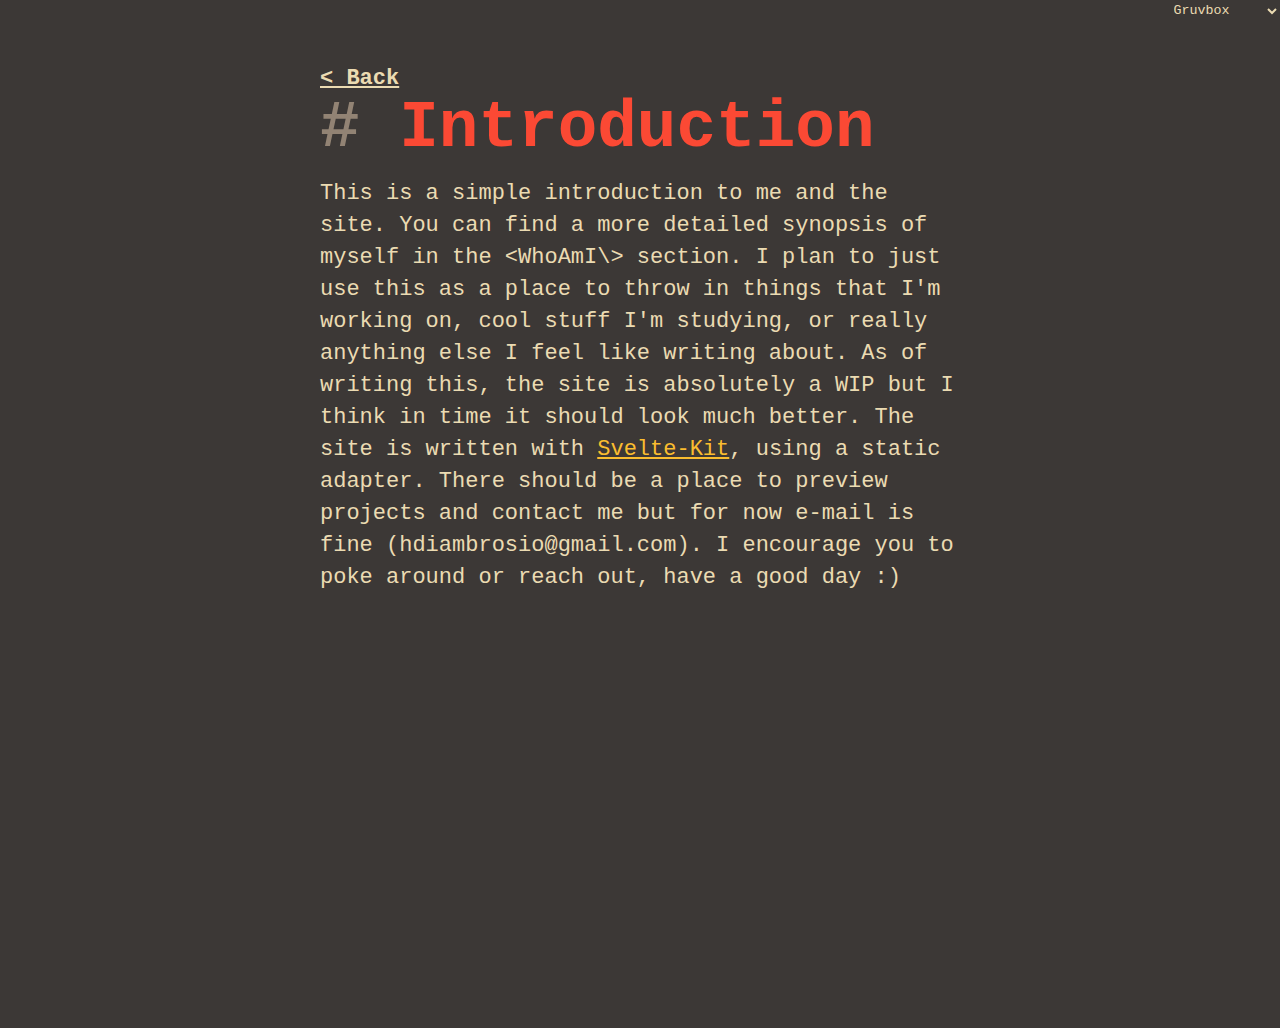
<file: blogs/introduction.html>
<!doctype html>
<html lang="en">
	<head>
		<title>Harrison DiAmbrosio</title>
		<meta charset="utf-8" />
		<meta name="author" content="Harrison DiAmbrosio" />
		<meta name="dscription" content="Personal site and blog" />
		<meta name="keywords" content="HTML, CSS, JavaScript, computer science, graphics">
		<link rel="icon" href="../favicon.png" />
		<meta name="viewport" content="width=device-width, initial-scale=1" />
		
		<link href="../_app/immutable/assets/2.C0qA3jsT.css" rel="stylesheet">
		<link href="../_app/immutable/assets/ThemePicker.DMsgBxeN.css" rel="stylesheet">
		<link rel="modulepreload" href="../_app/immutable/entry/start.DBD5EMGO.js">
		<link rel="modulepreload" href="../_app/immutable/chunks/entry.CJd7VTwX.js">
		<link rel="modulepreload" href="../_app/immutable/chunks/scheduler.D4tQEfxT.js">
		<link rel="modulepreload" href="../_app/immutable/chunks/index.DdhwXfQk.js">
		<link rel="modulepreload" href="../_app/immutable/entry/app.BKEL2b_H.js">
		<link rel="modulepreload" href="../_app/immutable/chunks/index.NO1YNLBk.js">
		<link rel="modulepreload" href="../_app/immutable/nodes/0.DodizzUc.js">
		<link rel="modulepreload" href="../_app/immutable/nodes/2.KFemcygq.js">
		<link rel="modulepreload" href="../_app/immutable/chunks/ThemePicker.DSLR_JO4.js">
		<link rel="modulepreload" href="../_app/immutable/chunks/core.Bns4Tjg1.js">
		<link rel="modulepreload" href="../_app/immutable/nodes/4.BhfAFwb9.js">
	</head>
	<body data-sveltekit-preload-data="hover">
		<div style="display: contents">  <select style="--background1: #3c3836; --foreground: #ebdbb2; --red: #fb4934;" class="svelte-w4rn2a"><option id="gruvbox" value="gruvbox" class="svelte-w4rn2a" data-svelte-h="svelte-rv1l6r">Gruvbox</option><option id="dracula" value="dracula" class="svelte-w4rn2a" data-svelte-h="svelte-tafl5e">Dracula</option><option id="tokyo_night" value="tokyo_night" class="svelte-w4rn2a" data-svelte-h="svelte-eggm1l">Tokyo-Night</option></select> <main style="--background1: #3c3836; --background2: #282828; --foreground: #ebdbb2; --red: #fb4934; --blue: #83a598; --yellow: #fabd2f; --purple: #d3869b; --orange: #fe8019; --green: #b8bb26; --aqua: undefined; --grey: #928374;" class="svelte-f36rmi"><a href="/#blog" style="font-family: monospace; color: var(--foreground); font-weight: bold;" data-svelte-h="svelte-1bmlwdn">&lt; Back</a> <h1 id="introduction" data-svelte-h="svelte-1eaztqk">Introduction</h1> <p data-svelte-h="svelte-1sjknak">This is a simple introduction to me and the site. You can find a more detailed synopsis of myself in the &lt;WhoAmI\&gt; section. I plan to just use this as a place to throw in things that I&#39;m working on, cool stuff I&#39;m studying, or really anything else I feel like writing about. As of writing this, the site is absolutely a WIP but I think in time it should look much better. The site is written with <a href="https://kit.svelte.dev/">Svelte-Kit</a>, using a static adapter. There should be a place to preview projects and contact me but for now e-mail is fine (hdiambrosio@gmail.com). I encourage you to poke around or reach out, have a good day :)</p> </main> 
			
			<script>
				{
					__sveltekit_12qm7g0 = {
						base: new URL("..", location).pathname.slice(0, -1)
					};

					const element = document.currentScript.parentElement;

					const data = [null,null,null];

					Promise.all([
						import("../_app/immutable/entry/start.DBD5EMGO.js"),
						import("../_app/immutable/entry/app.BKEL2b_H.js")
					]).then(([kit, app]) => {
						kit.start(app, element, {
							node_ids: [0, 2, 4],
							data,
							form: null,
							error: null
						});
					});
				}
			</script>
		</div>
	</body>
	<style>
		* {
			margin: 0px;
			padding: 0px;
			scroll-behavior: smooth;
		}

		body {
			background-color: #3c3836;
		}

		@font-face {
			font-family: 'MonaspaceKR';
			font-style: normal;
			src: url('/fonts/MonaspiceKrNerdFont-Regular.otf');
		}

		@font-face {
			font-family: 'Ioskeva';
			font-style: normal;
			src: url('/fonts/Iosevka.ttf');
		}
	</style>
</html>
</file>
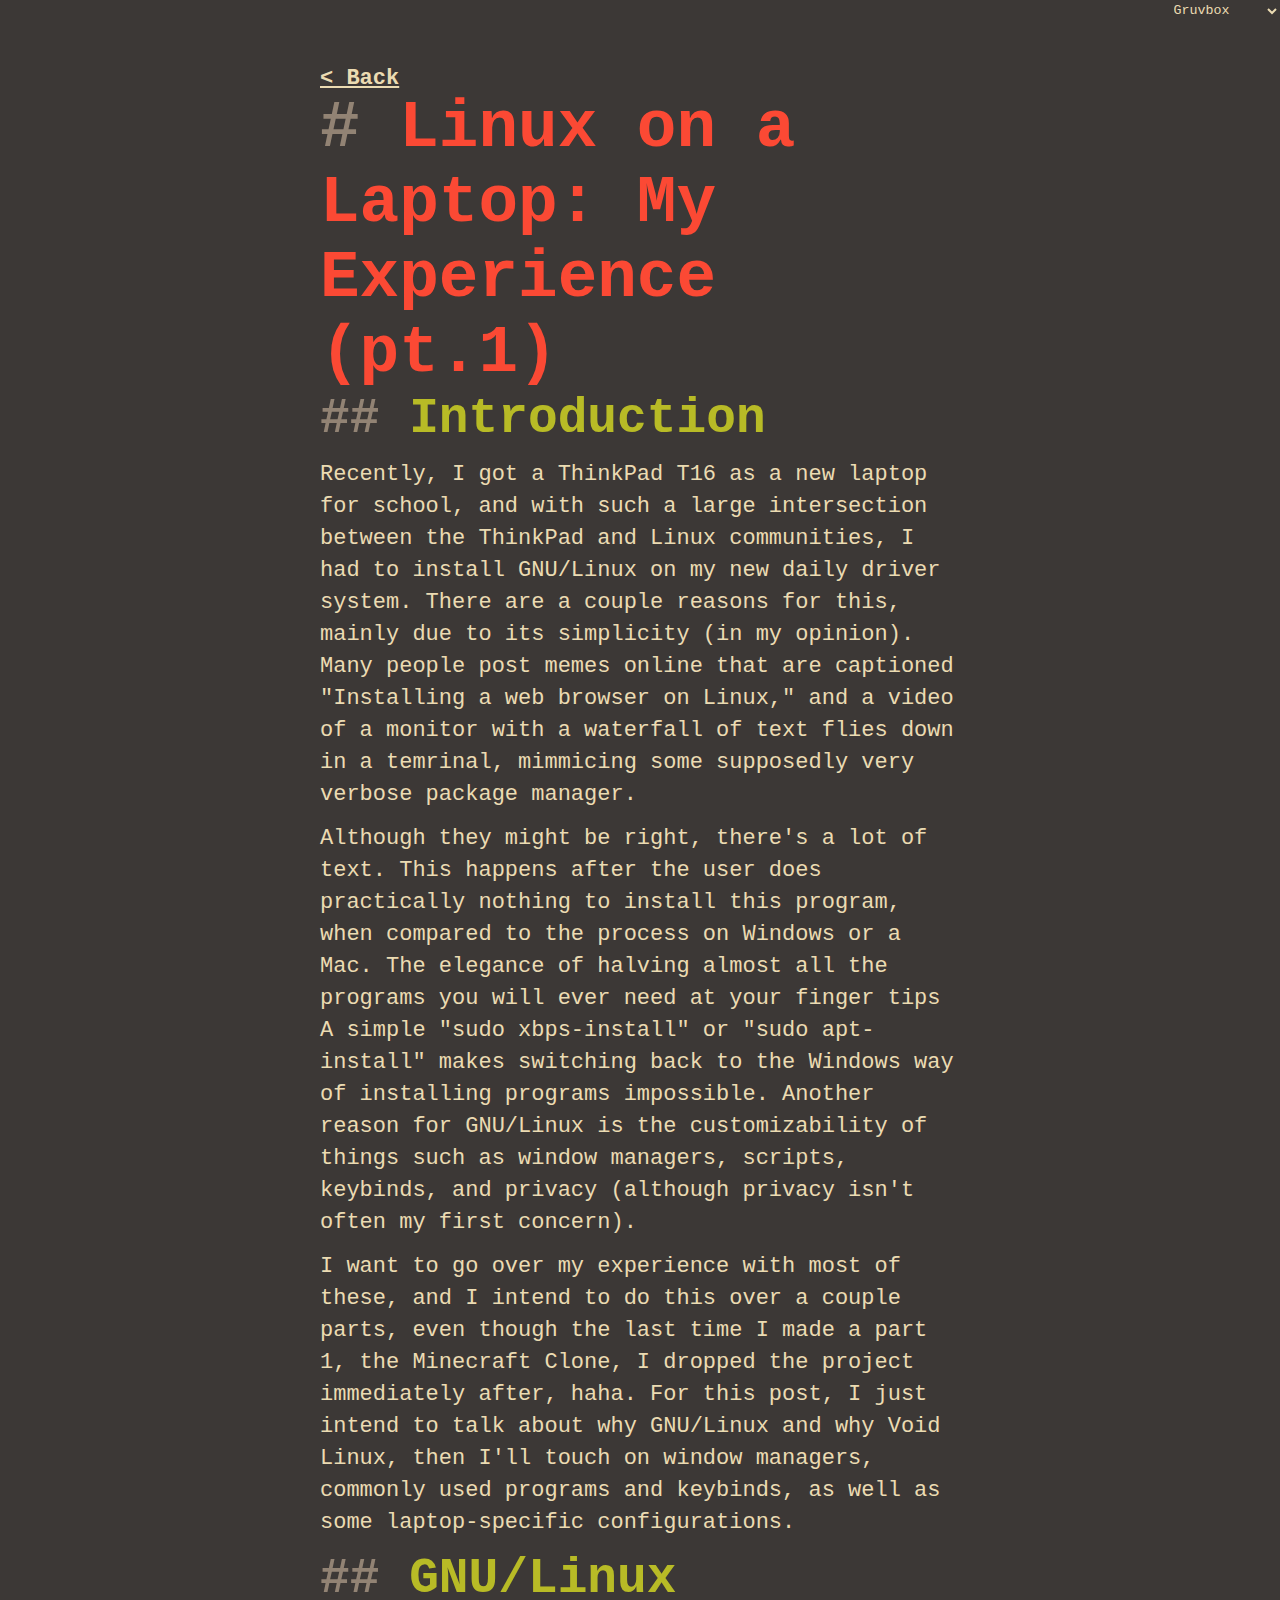
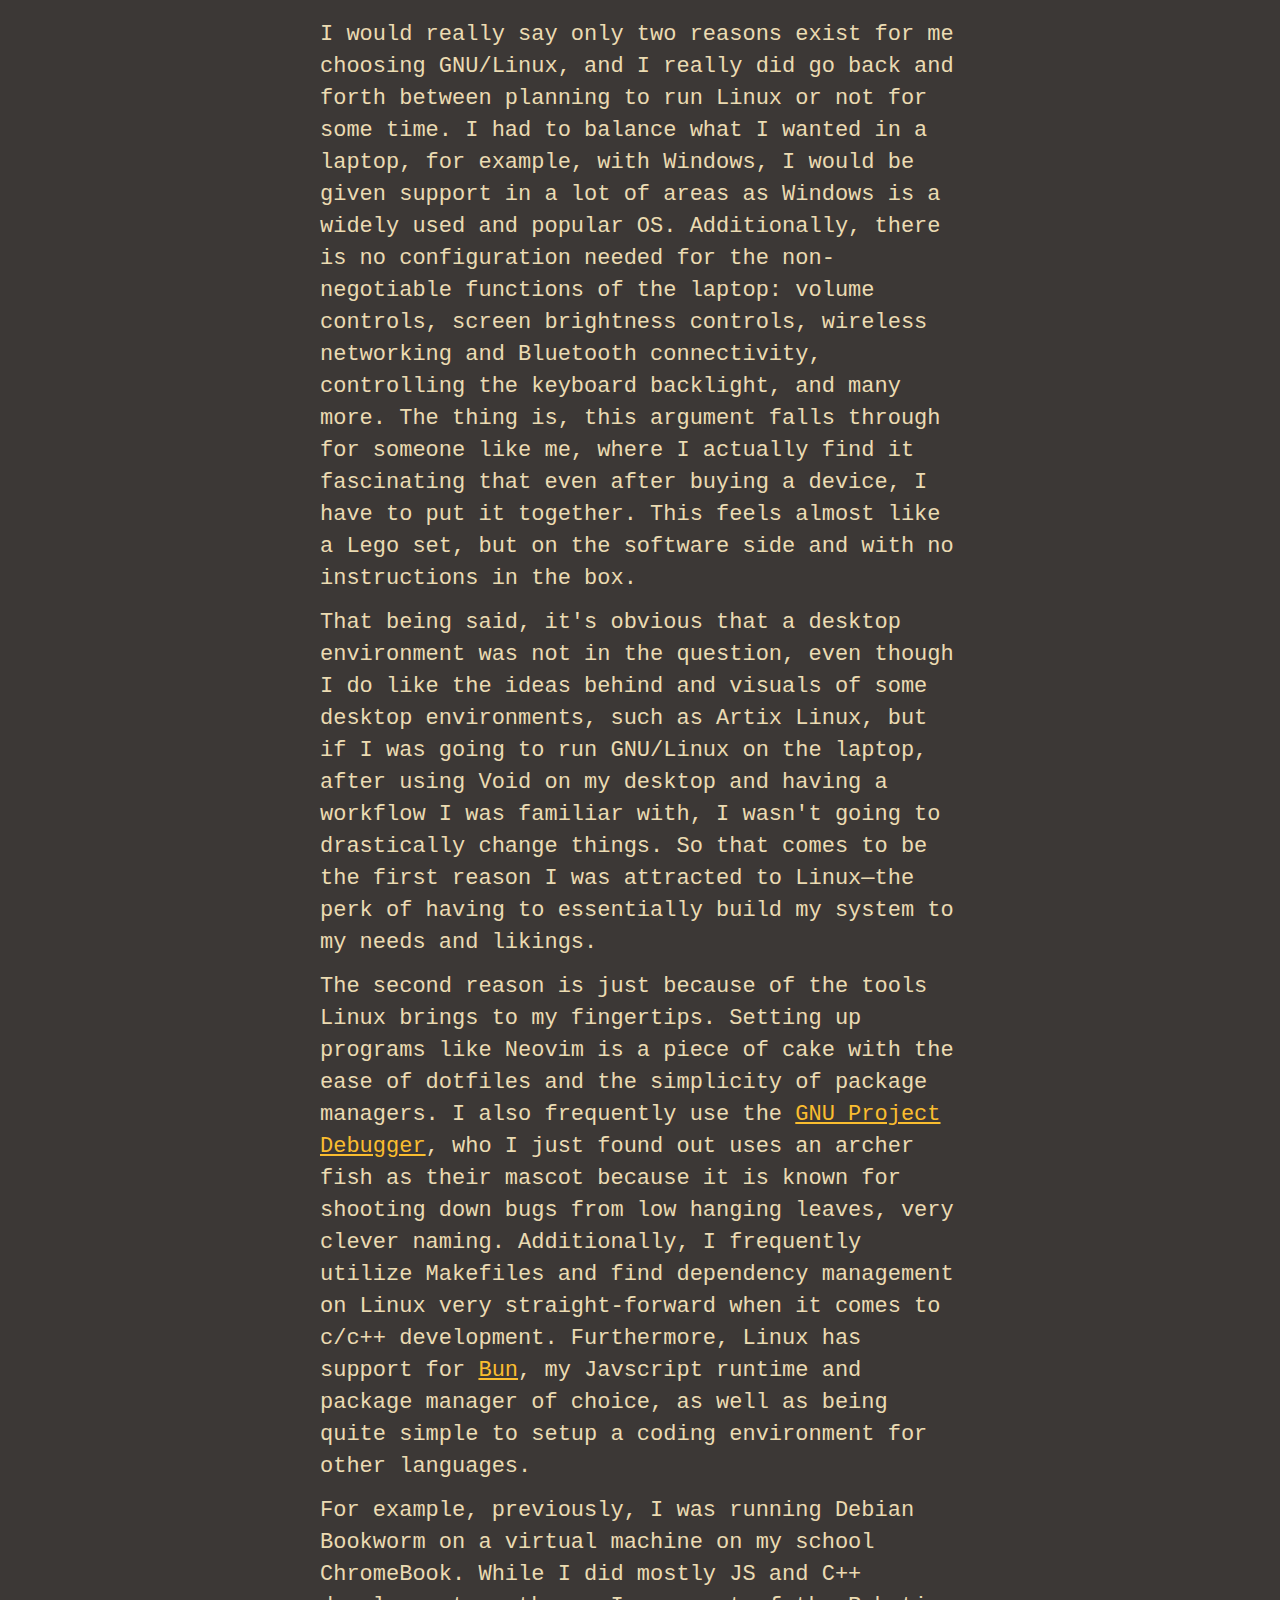
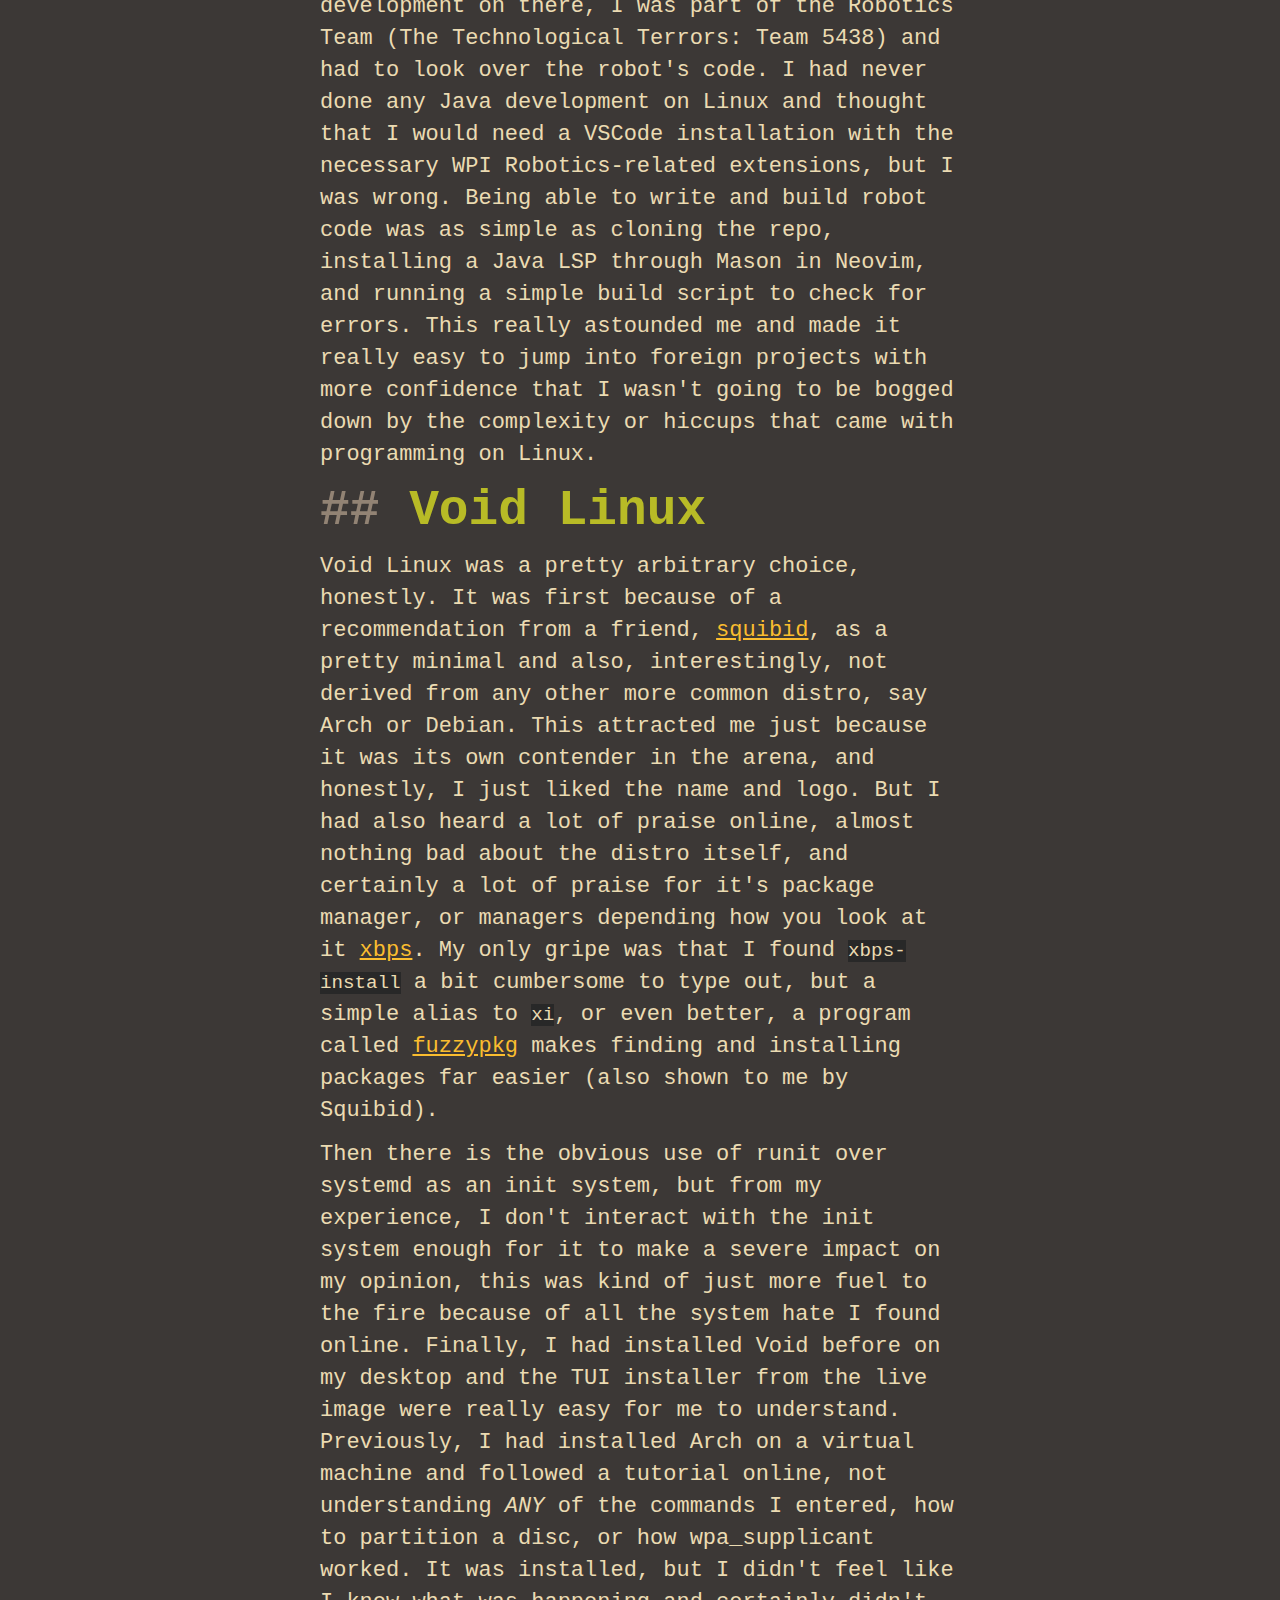
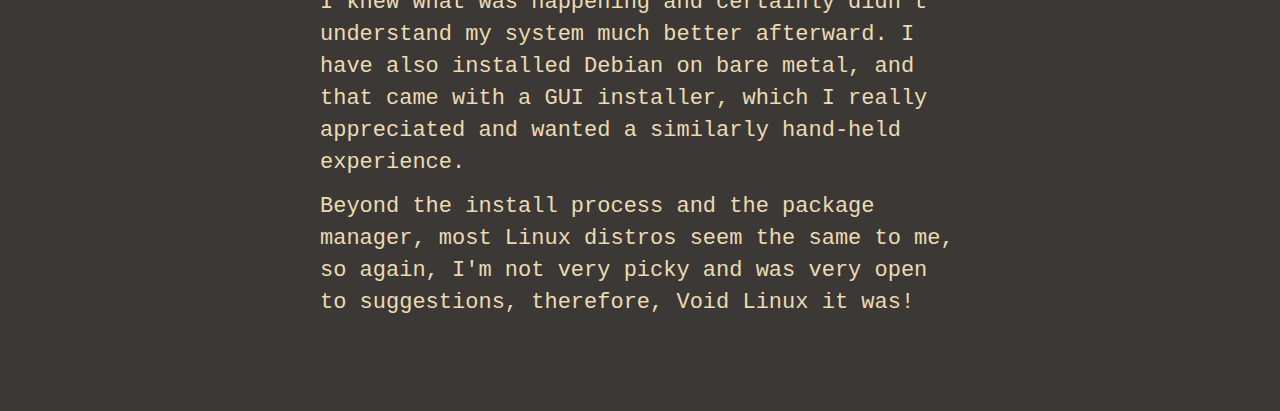
<file: blogs/linux_on_a_laptop_pt1.html>
<!doctype html>
<html lang="en">
	<head>
		<title>Harrison DiAmbrosio</title>
		<meta charset="utf-8" />
		<meta name="author" content="Harrison DiAmbrosio" />
		<meta name="dscription" content="Personal site and blog" />
		<meta name="keywords" content="HTML, CSS, JavaScript, computer science, graphics">
		<link rel="icon" href="../favicon.png" />
		<meta name="viewport" content="width=device-width, initial-scale=1" />
		
		<link href="../_app/immutable/assets/2.C0qA3jsT.css" rel="stylesheet">
		<link href="../_app/immutable/assets/ThemePicker.DMsgBxeN.css" rel="stylesheet">
		<link rel="modulepreload" href="../_app/immutable/entry/start.DBD5EMGO.js">
		<link rel="modulepreload" href="../_app/immutable/chunks/entry.CJd7VTwX.js">
		<link rel="modulepreload" href="../_app/immutable/chunks/scheduler.D4tQEfxT.js">
		<link rel="modulepreload" href="../_app/immutable/chunks/index.DdhwXfQk.js">
		<link rel="modulepreload" href="../_app/immutable/entry/app.BKEL2b_H.js">
		<link rel="modulepreload" href="../_app/immutable/chunks/index.NO1YNLBk.js">
		<link rel="modulepreload" href="../_app/immutable/nodes/0.DodizzUc.js">
		<link rel="modulepreload" href="../_app/immutable/nodes/2.KFemcygq.js">
		<link rel="modulepreload" href="../_app/immutable/chunks/ThemePicker.DSLR_JO4.js">
		<link rel="modulepreload" href="../_app/immutable/chunks/core.Bns4Tjg1.js">
		<link rel="modulepreload" href="../_app/immutable/nodes/5.CtXacTjA.js">
	</head>
	<body data-sveltekit-preload-data="hover">
		<div style="display: contents">  <select style="--background1: #3c3836; --foreground: #ebdbb2; --red: #fb4934;" class="svelte-w4rn2a"><option id="gruvbox" value="gruvbox" class="svelte-w4rn2a" data-svelte-h="svelte-rv1l6r">Gruvbox</option><option id="dracula" value="dracula" class="svelte-w4rn2a" data-svelte-h="svelte-tafl5e">Dracula</option><option id="tokyo_night" value="tokyo_night" class="svelte-w4rn2a" data-svelte-h="svelte-eggm1l">Tokyo-Night</option></select> <main style="--background1: #3c3836; --background2: #282828; --foreground: #ebdbb2; --red: #fb4934; --blue: #83a598; --yellow: #fabd2f; --purple: #d3869b; --orange: #fe8019; --green: #b8bb26; --aqua: undefined; --grey: #928374;" class="svelte-f36rmi"><a href="/#blog" style="font-family: monospace; color: var(--foreground); font-weight: bold;" data-svelte-h="svelte-1bmlwdn">&lt; Back</a> <h1 id="linux-on-a-laptop-my-experience" data-svelte-h="svelte-1som7vz">Linux on a Laptop: My Experience (pt.1)</h1> <h2 id="introduction" data-svelte-h="svelte-p88ani">Introduction</h2> <p data-svelte-h="svelte-15e7qin">Recently, I got a ThinkPad T16 as a new laptop for school, and with such a large intersection between the ThinkPad and Linux communities, I had to install GNU/Linux on my new daily driver system. There are a couple reasons for this, mainly due to its simplicity (in my
opinion). Many people post memes online that are captioned &quot;Installing a web browser on Linux,&quot; and a video of a monitor with a waterfall of text flies down in a temrinal, mimmicing some supposedly very verbose package manager.</p> <p data-svelte-h="svelte-1e7bmv5">Although they might be right, there&#39;s a lot of text. This happens after the user does practically nothing to install this program, when compared to the process on Windows or a Mac. The elegance of halving almost all the programs you will ever need at your finger tips A simple &quot;sudo xbps-install&quot; or &quot;sudo apt-install&quot; makes switching back to the Windows way of installing programs impossible. Another reason for GNU/Linux is the customizability of things such as window managers, scripts, keybinds, and privacy (although privacy isn&#39;t often my first concern).</p> <p data-svelte-h="svelte-5kgzqg">I want to go over my experience with most of these, and I intend to do this over a couple parts, even though the last time I made a part 1, the Minecraft Clone, I dropped the project immediately after, haha. For this post, I just intend to talk about why GNU/Linux and
why Void Linux, then I&#39;ll touch on window managers, commonly used programs and keybinds, as well as some laptop-specific configurations.</p> <h2 id="gnu-linux" data-svelte-h="svelte-vibj3m">GNU/Linux</h2> <p data-svelte-h="svelte-9vgozc">I would really say only two reasons exist for me choosing GNU/Linux, and I really did go back and forth between planning to run Linux or not for some time. I had to balance what I wanted in a laptop, for example, with Windows, I would be given support in a lot of areas as Windows is a widely used and popular OS. Additionally, there is no configuration needed for the non-negotiable functions of the laptop: volume controls, screen brightness controls, wireless networking and Bluetooth connectivity, controlling the keyboard backlight,
and many more. The thing is, this argument falls through for someone like me, where I actually find it fascinating that even after buying a device, I have to put it together. This feels almost like a Lego set, but on the software side and with no instructions in the box.</p> <p data-svelte-h="svelte-1u0dpvx">That being said, it&#39;s obvious that a desktop environment was not in the question, even though I do like the ideas behind and visuals of some desktop environments, such as Artix Linux, but if I was going to run GNU/Linux on the laptop, after using Void on my desktop and having a workflow I was familiar with, I wasn&#39;t going to drastically change things. So that comes to be the first reason I was attracted to Linux—the perk of having to essentially build my system to my needs and likings.</p> <p data-svelte-h="svelte-1a41y9d">The second reason is just because of the tools Linux brings to my fingertips. Setting up programs like Neovim is a piece of cake with the ease of dotfiles and the simplicity of package managers. I also frequently use the <a href="https://sourceware.org/gdb/">GNU Project Debugger</a>, who I just found out uses an archer fish as their mascot because it is known for shooting down bugs from low hanging leaves, very clever naming. Additionally, I frequently utilize Makefiles and find dependency management on Linux very straight-forward when it comes to c/c++ development. Furthermore, Linux has support for <a href="https://bun.sh/">Bun</a>, my Javscript runtime and package manager of choice, as well as being quite simple to setup a coding environment for other languages.</p> <p data-svelte-h="svelte-cvrj5t">For example, previously, I was running Debian Bookworm on a virtual machine on my school ChromeBook. While I did mostly JS and C++ development on there, I was part of the Robotics Team (The Technological Terrors: Team 5438) and had to look over the robot&#39;s code. I had
never done any Java development on Linux and thought that I would need a VSCode installation with the necessary WPI Robotics-related extensions, but I was wrong. Being able to write and build robot code was as simple as cloning the repo, installing a Java LSP through Mason in Neovim, and running a simple build script to check for errors. This really astounded me and made it really easy to jump into foreign projects with more confidence that I wasn&#39;t going to be bogged down by the complexity or hiccups that came with programming on Linux.</p> <h2 id="void-linux" data-svelte-h="svelte-1jdjncn">Void Linux</h2> <p data-svelte-h="svelte-m886mt">Void Linux was a pretty arbitrary choice, honestly. It was first because of a recommendation from a friend, <a href="https://squi.bid">squibid</a>, as a pretty minimal and also, interestingly, not derived from any other more common distro, say Arch or Debian. This attracted me just because it was its own contender in the arena, and honestly, I just liked the name and logo. But I had also heard a lot of praise online, almost nothing bad about the distro itself, and certainly a lot of praise for it&#39;s package manager, or managers depending how you look at it <a href="https://github.com/void-linux/xbps">xbps</a>. My only gripe was that I found <code>xbps-install</code> a bit cumbersome to type out, but a simple alias to <code>xi</code>, or even better, a program called <a href="https://github.com/zdykstra/fuzzypkg">fuzzypkg</a> makes finding and installing packages far easier (also shown to me by Squibid).</p> <p data-svelte-h="svelte-1sjuw99">Then there is the obvious use of runit over systemd as an init system, but from my experience, I don&#39;t interact with the init system enough for it to make a severe impact on my opinion, this was kind of just more fuel to the fire because of all the system hate I found
online. Finally, I had installed Void before on my desktop and the TUI installer from the live image were really easy for me to understand. Previously, I had installed Arch on a virtual machine and followed a tutorial online, not understanding <em>ANY</em> of the commands I entered, how to partition a disc, or how wpa_supplicant worked. It was installed, but I didn&#39;t feel like I knew what was happening and certainly didn&#39;t understand my system much better afterward. I have also installed Debian on bare metal, and that came with a GUI installer, which I really appreciated and wanted a similarly hand-held experience.</p> <p data-svelte-h="svelte-1n7ydxg">Beyond the install process and the package manager, most Linux distros seem the same to me, so again, I&#39;m not very picky and was very open to suggestions, therefore, Void Linux it was!</p> </main> 
			
			<script>
				{
					__sveltekit_12qm7g0 = {
						base: new URL("..", location).pathname.slice(0, -1)
					};

					const element = document.currentScript.parentElement;

					const data = [null,null,null];

					Promise.all([
						import("../_app/immutable/entry/start.DBD5EMGO.js"),
						import("../_app/immutable/entry/app.BKEL2b_H.js")
					]).then(([kit, app]) => {
						kit.start(app, element, {
							node_ids: [0, 2, 5],
							data,
							form: null,
							error: null
						});
					});
				}
			</script>
		</div>
	</body>
	<style>
		* {
			margin: 0px;
			padding: 0px;
			scroll-behavior: smooth;
		}

		body {
			background-color: #3c3836;
		}

		@font-face {
			font-family: 'MonaspaceKR';
			font-style: normal;
			src: url('/fonts/MonaspiceKrNerdFont-Regular.otf');
		}

		@font-face {
			font-family: 'Ioskeva';
			font-style: normal;
			src: url('/fonts/Iosevka.ttf');
		}
	</style>
</html>
</file>
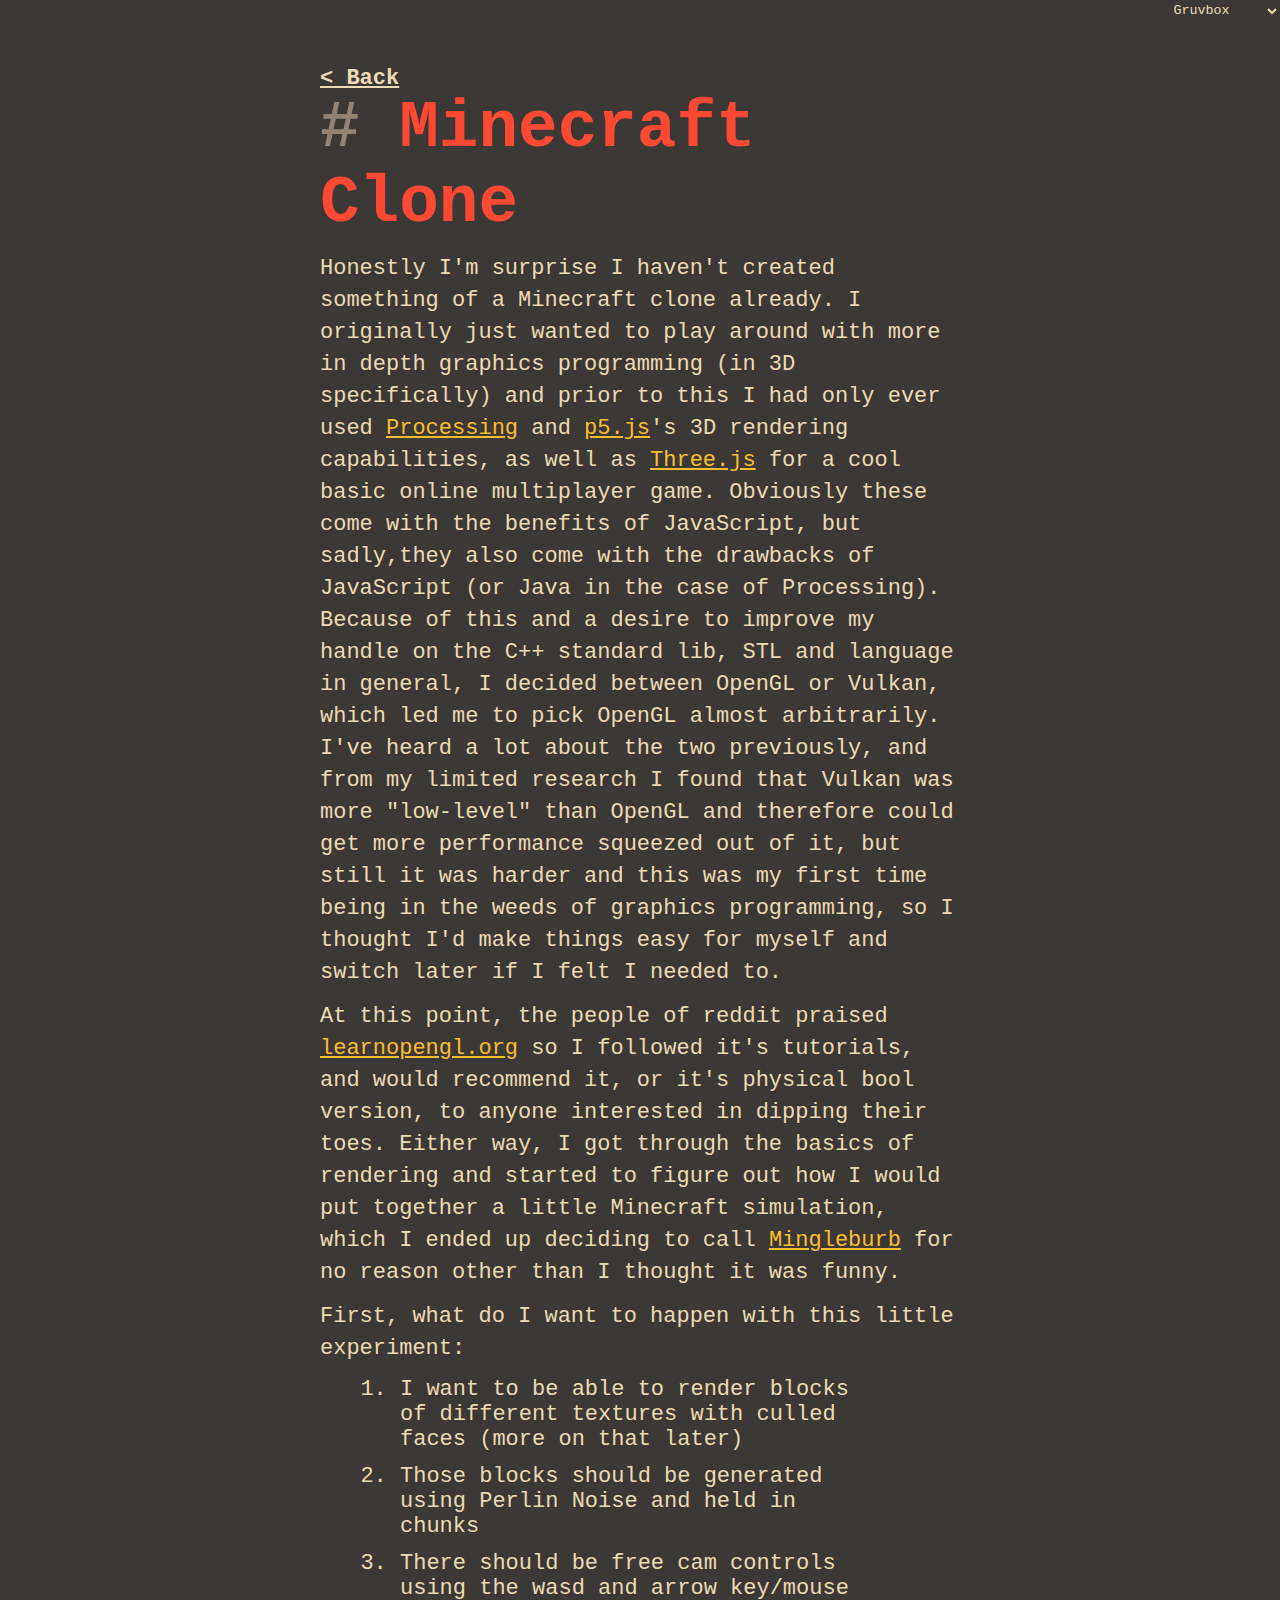
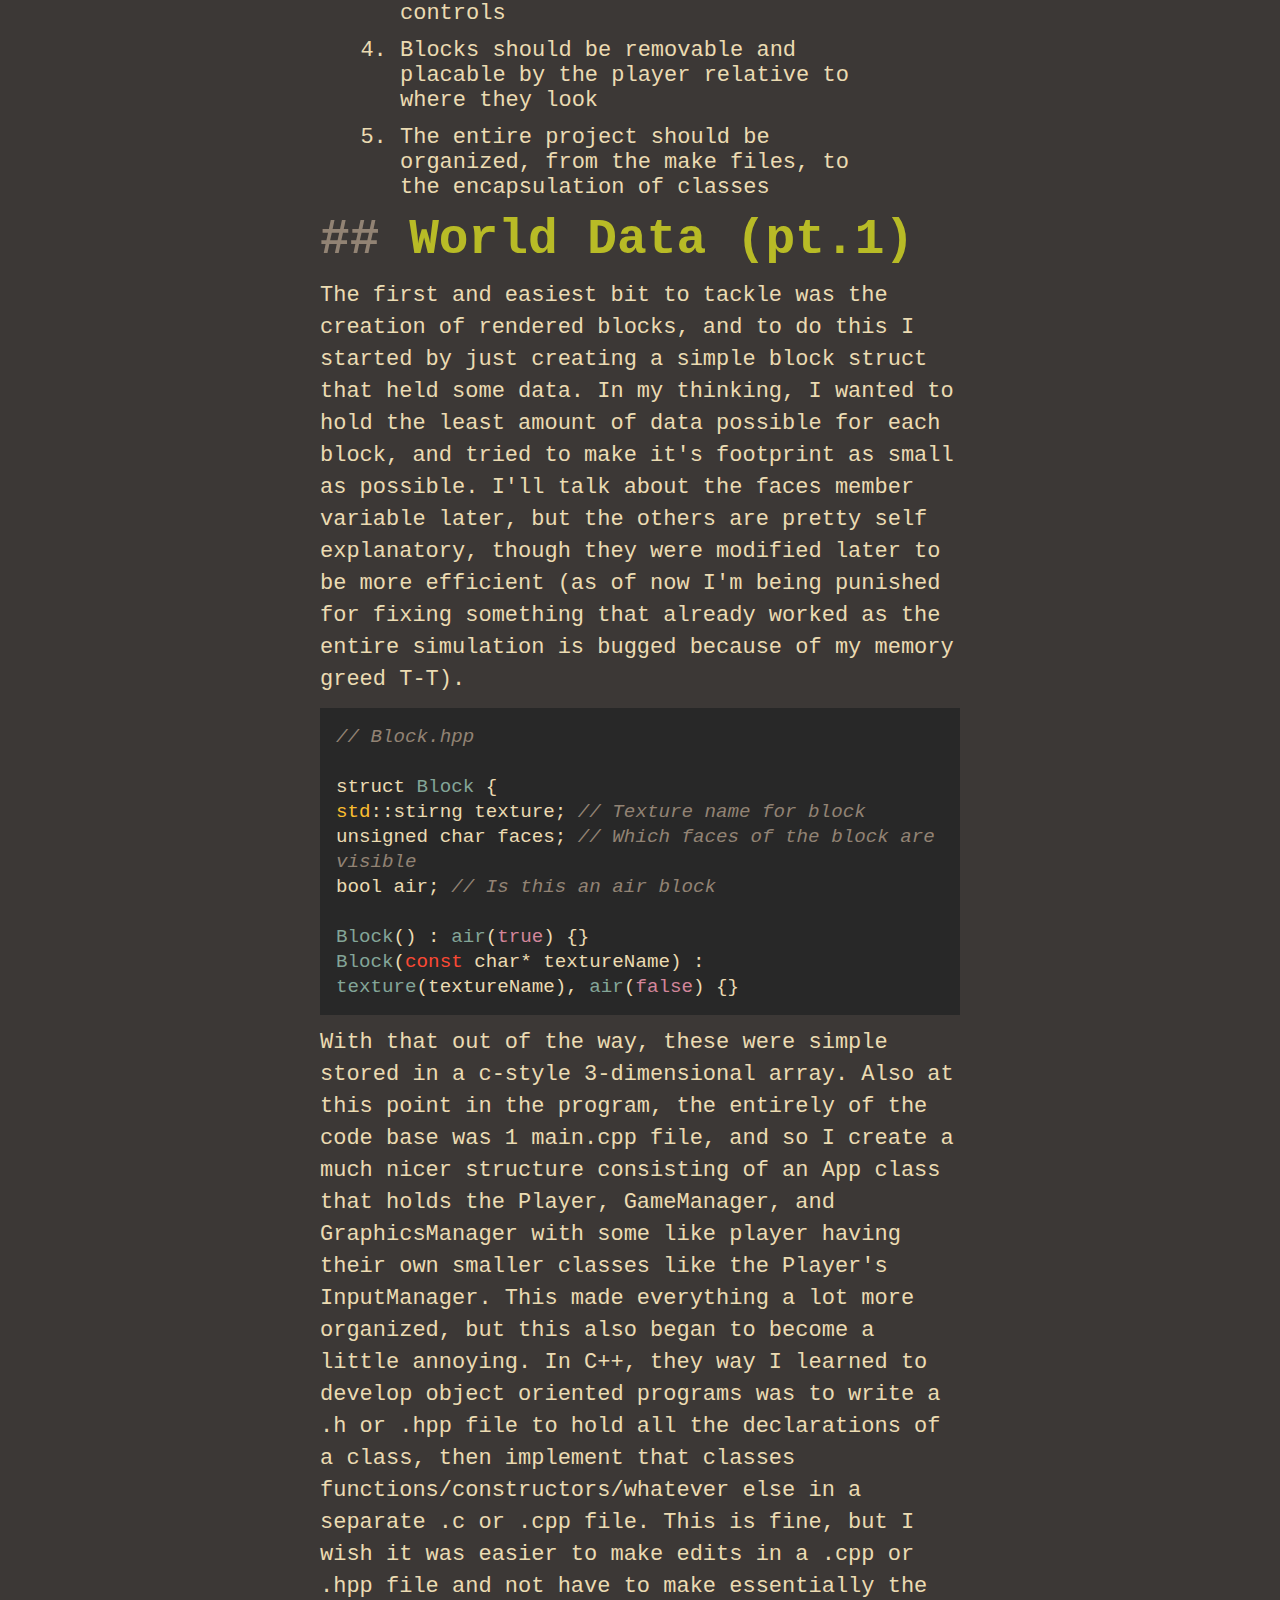
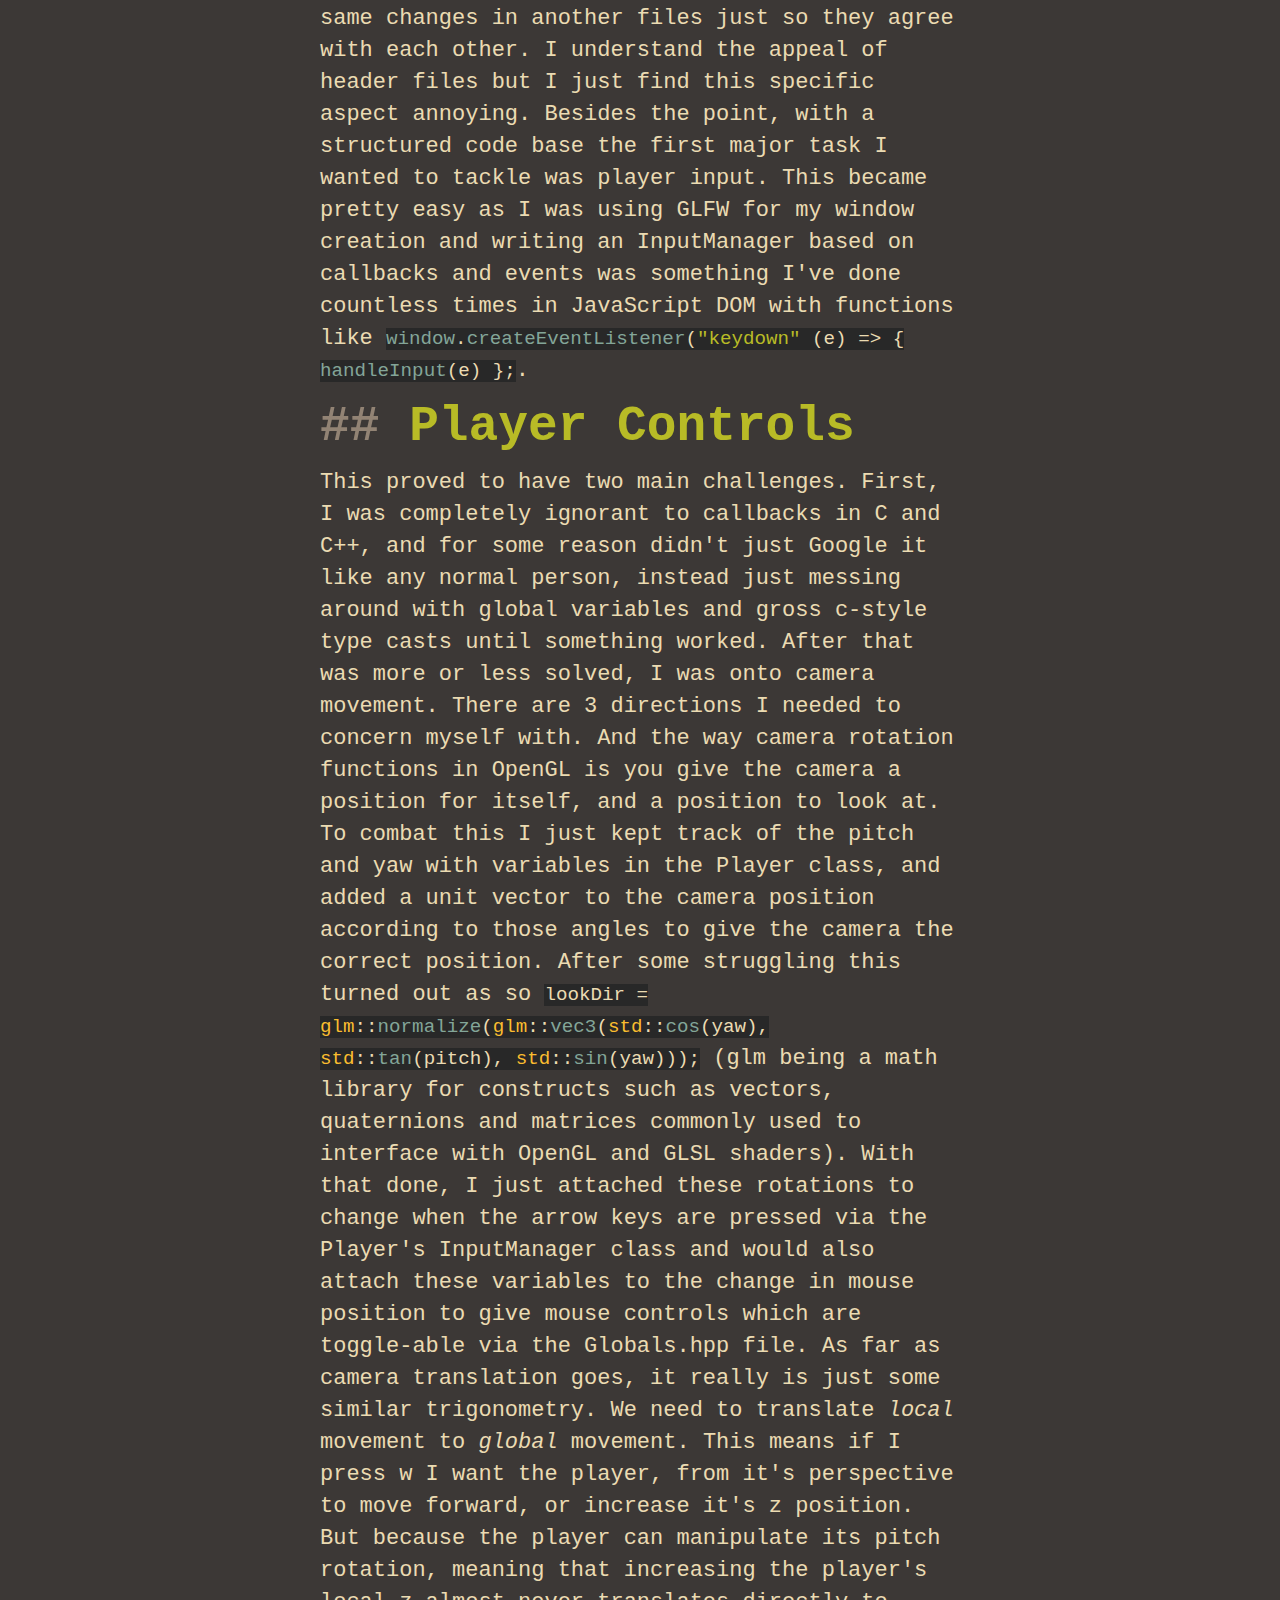
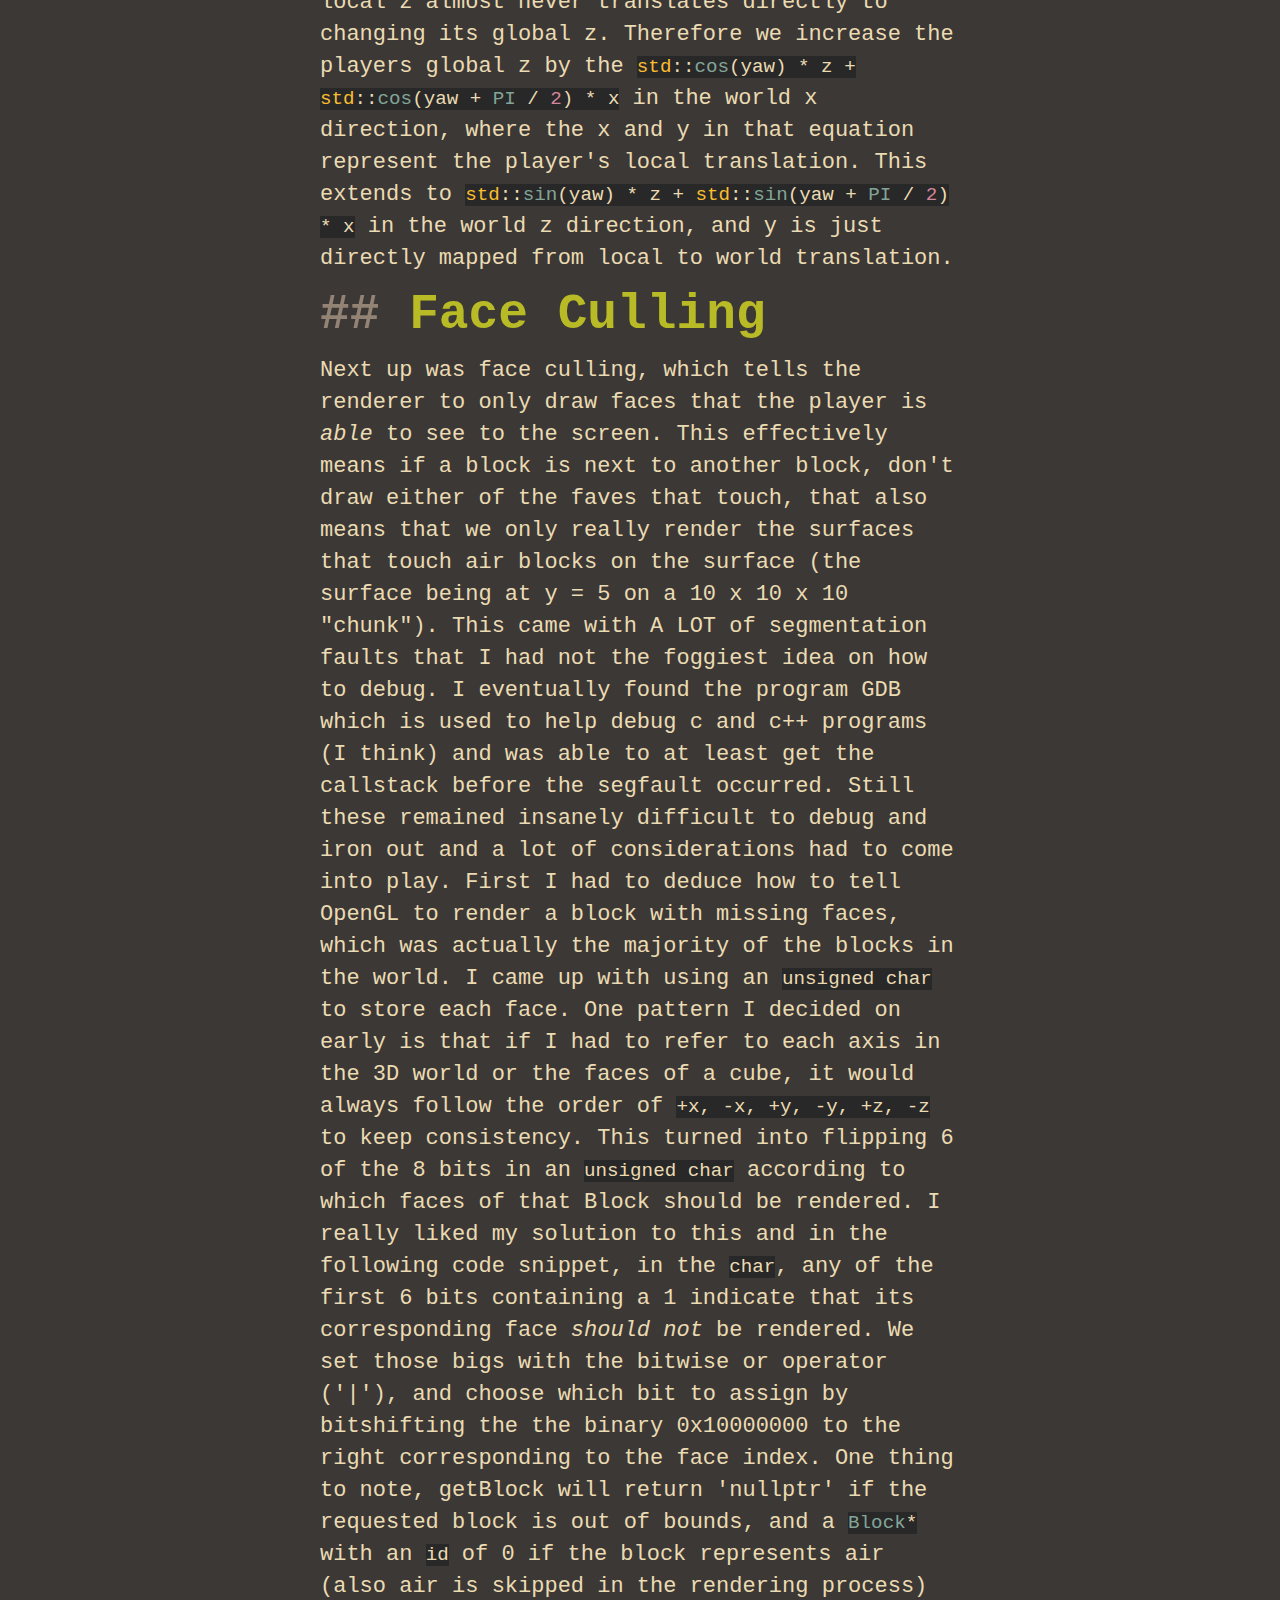
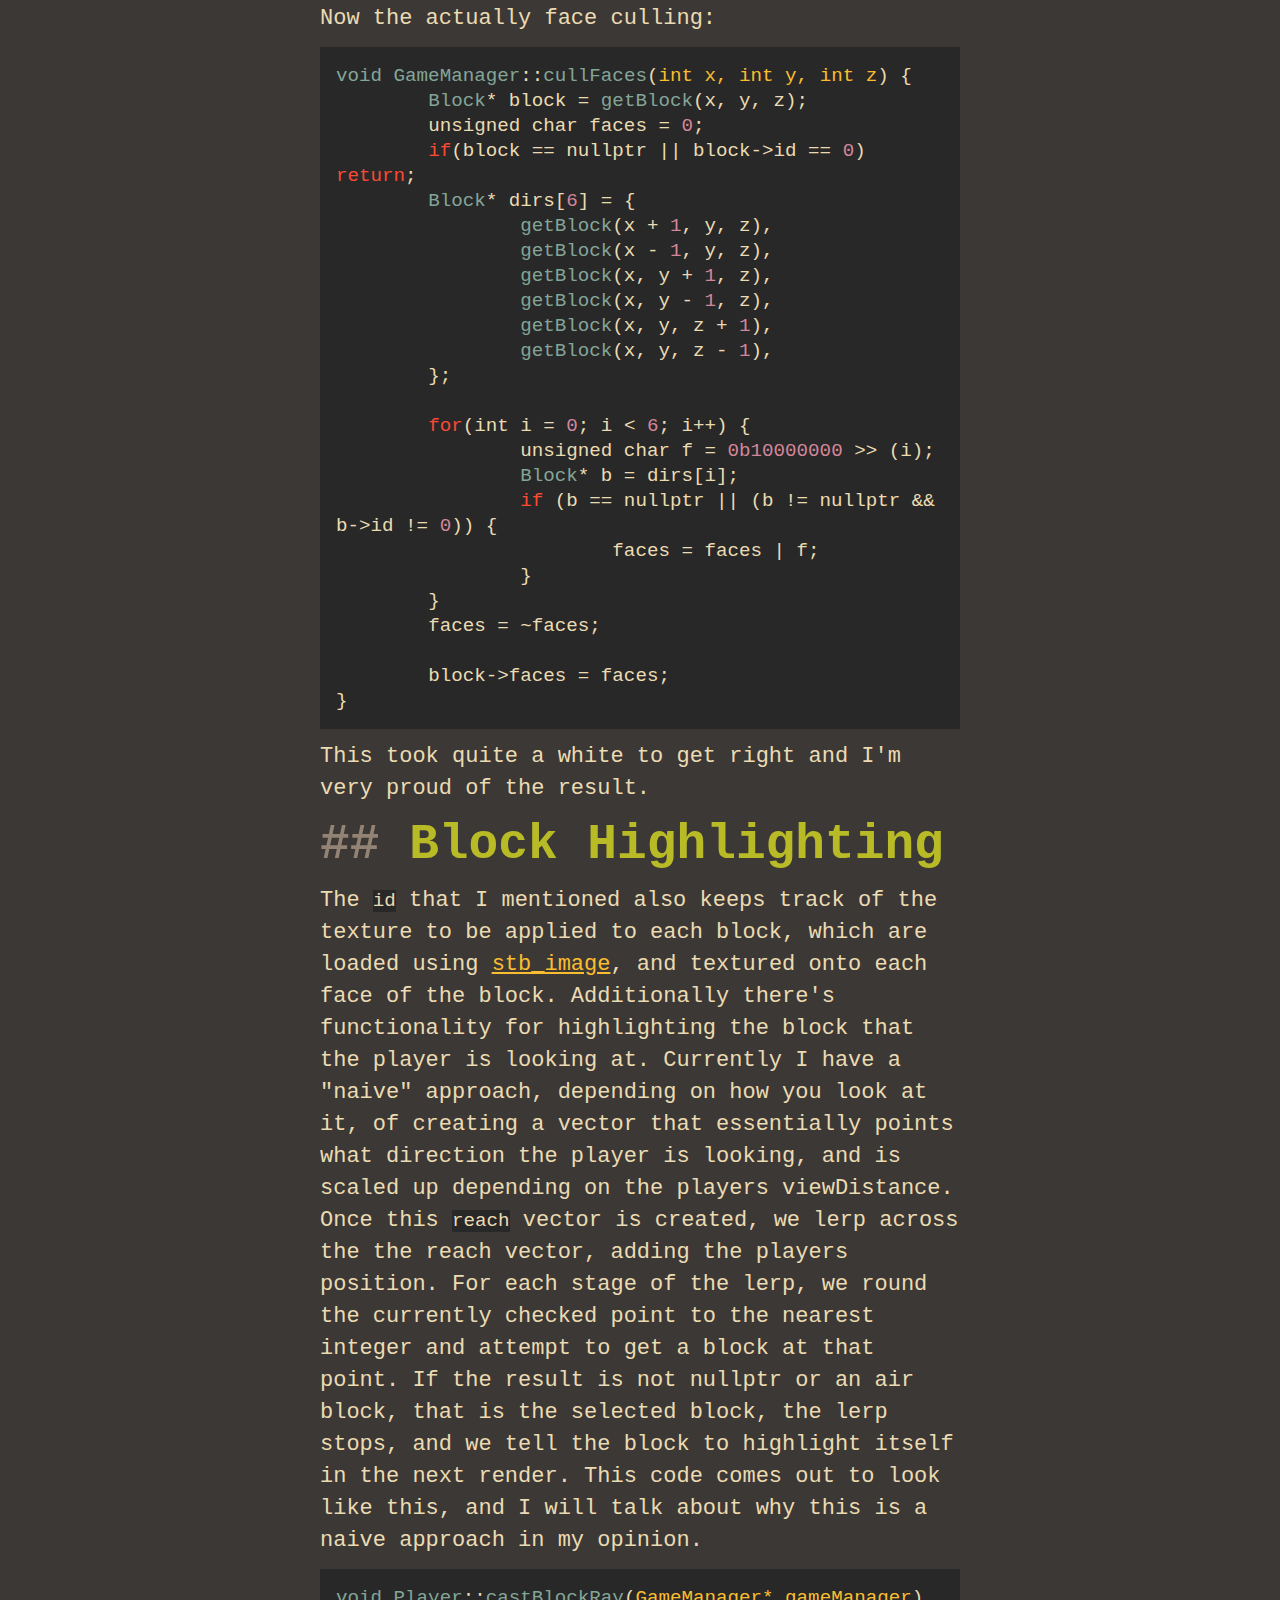
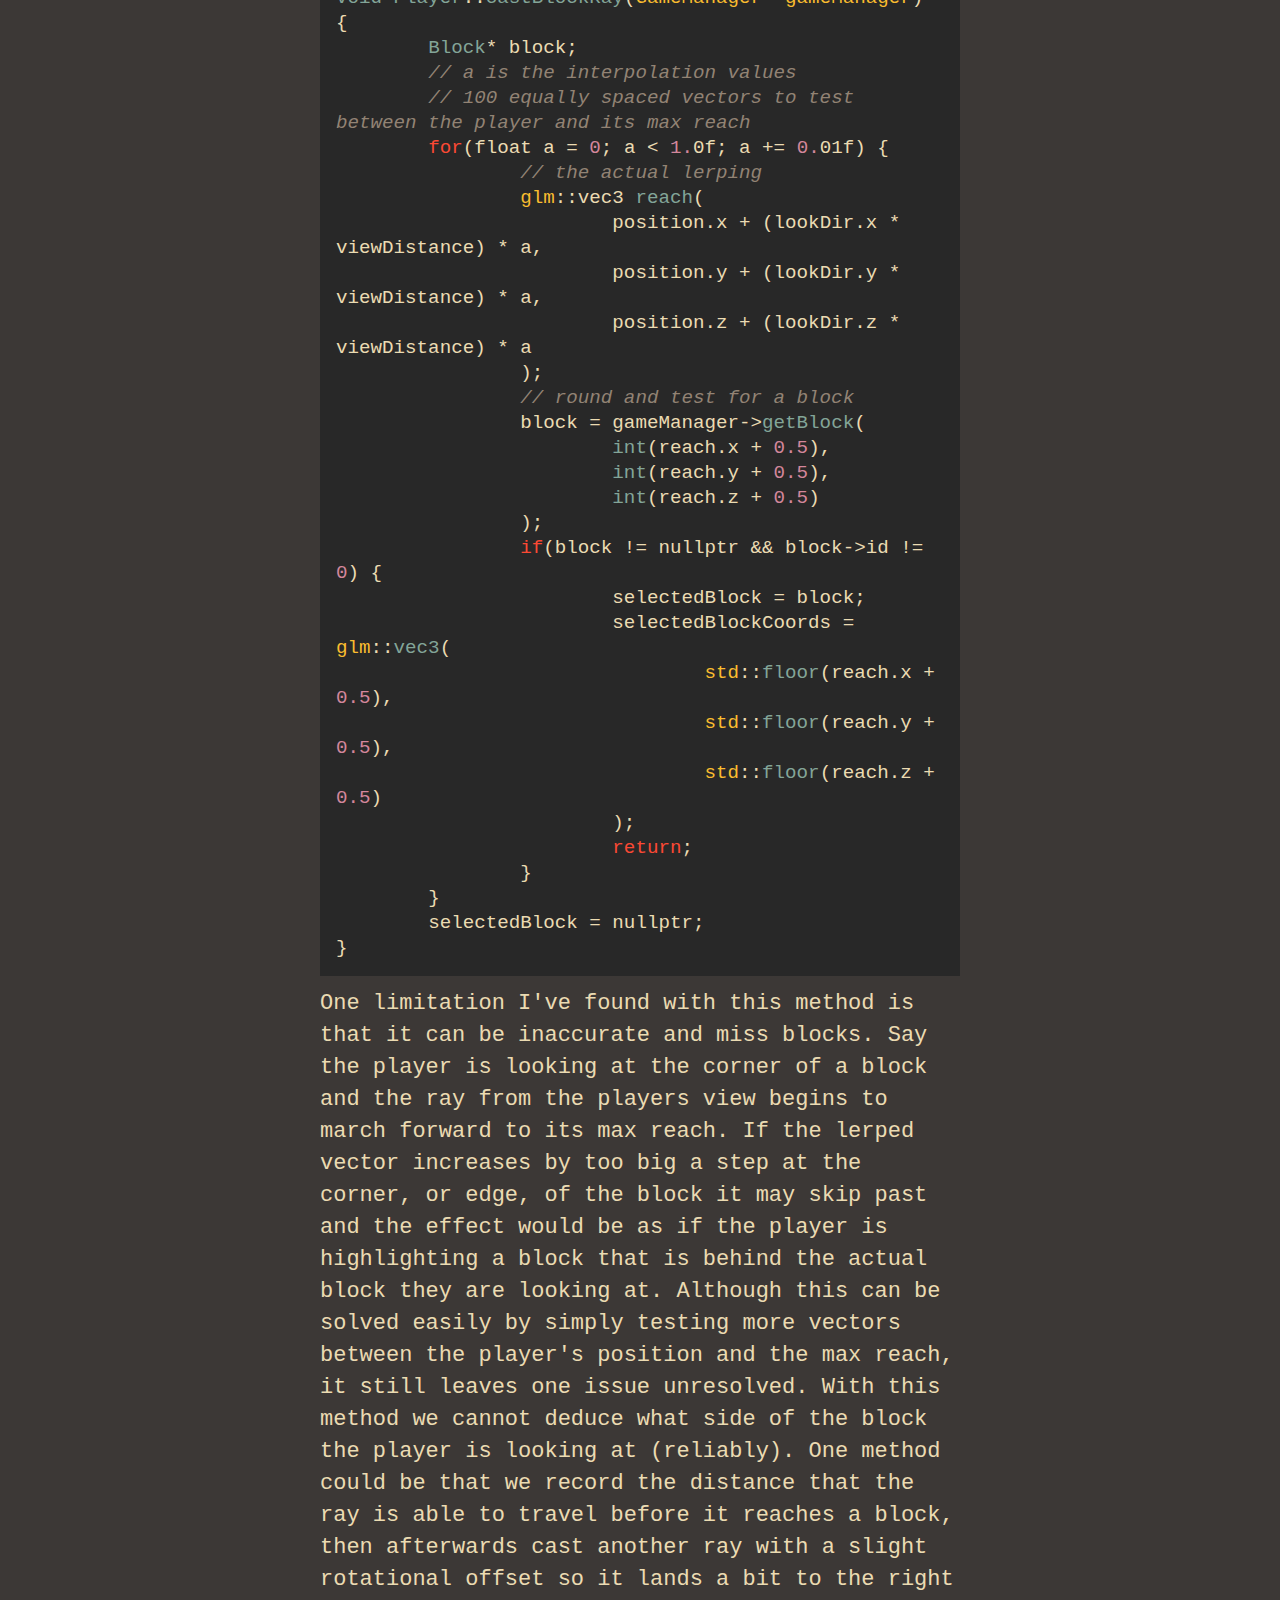
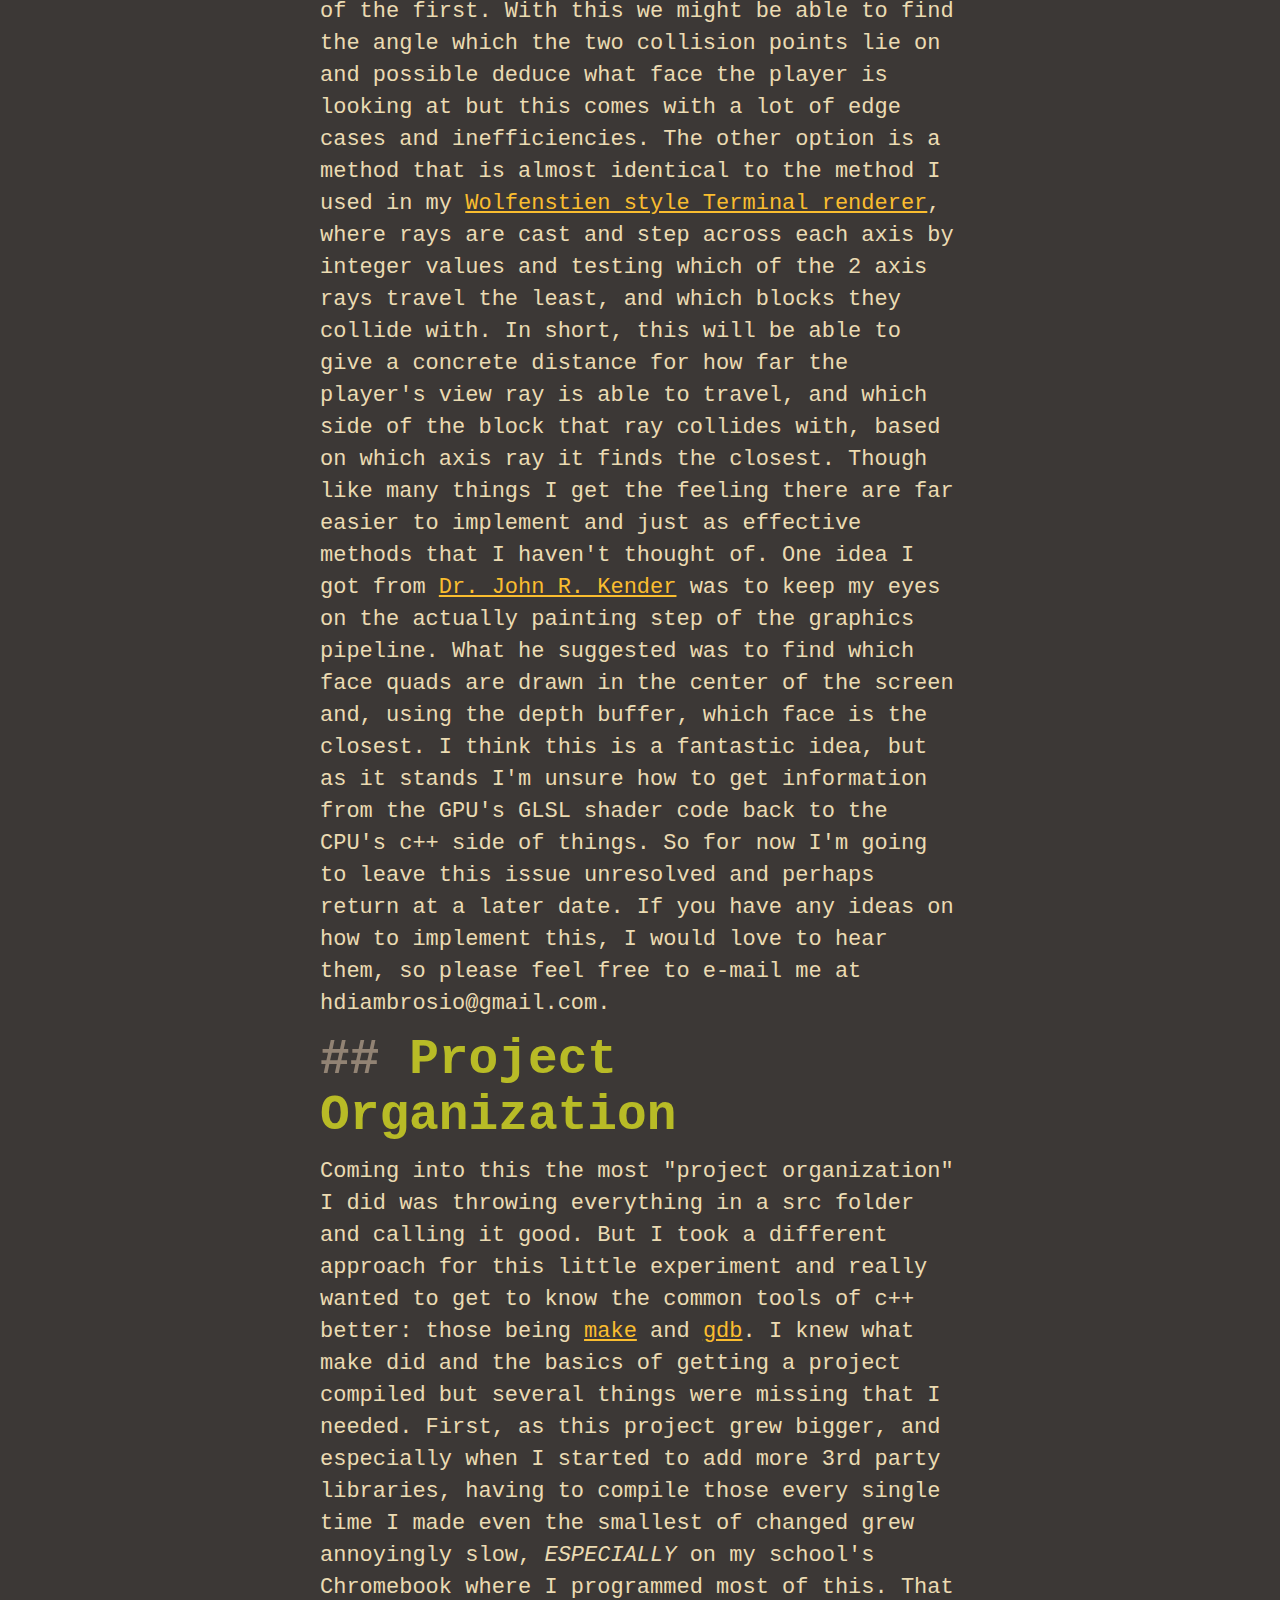
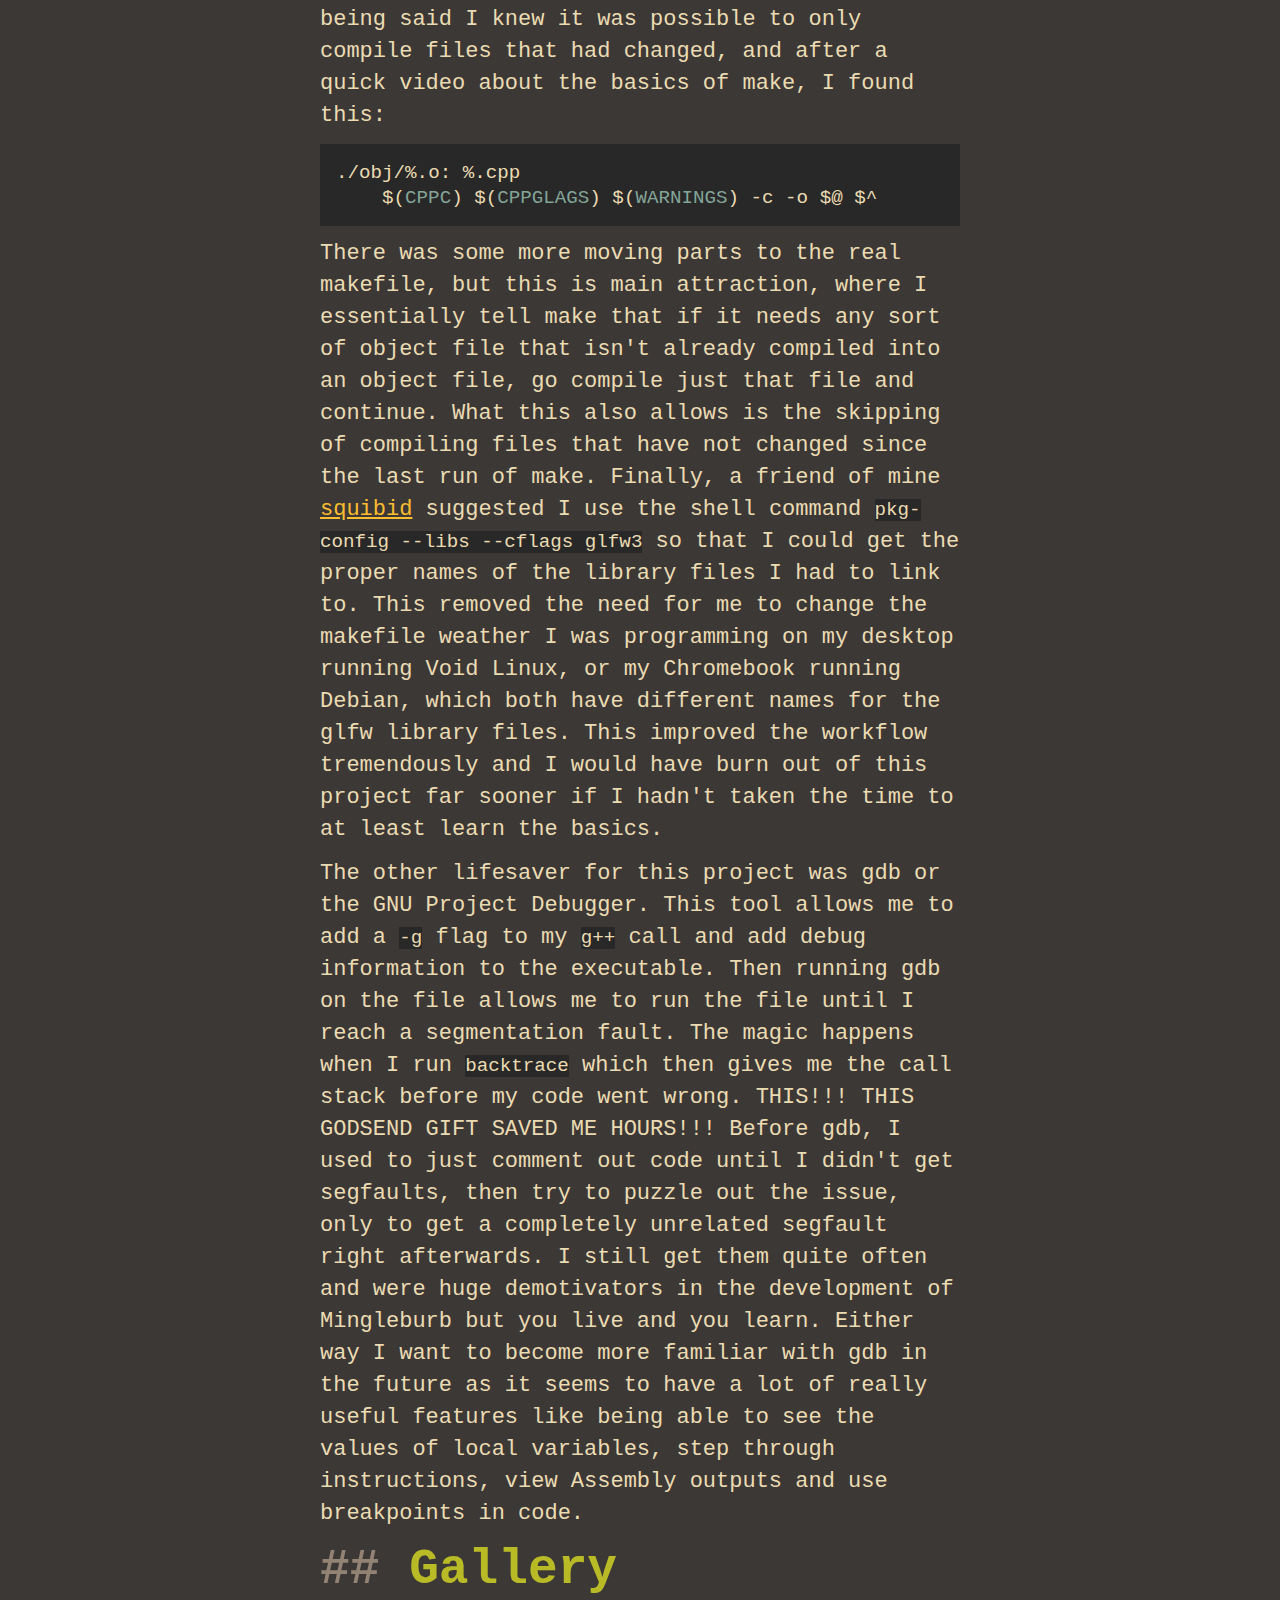
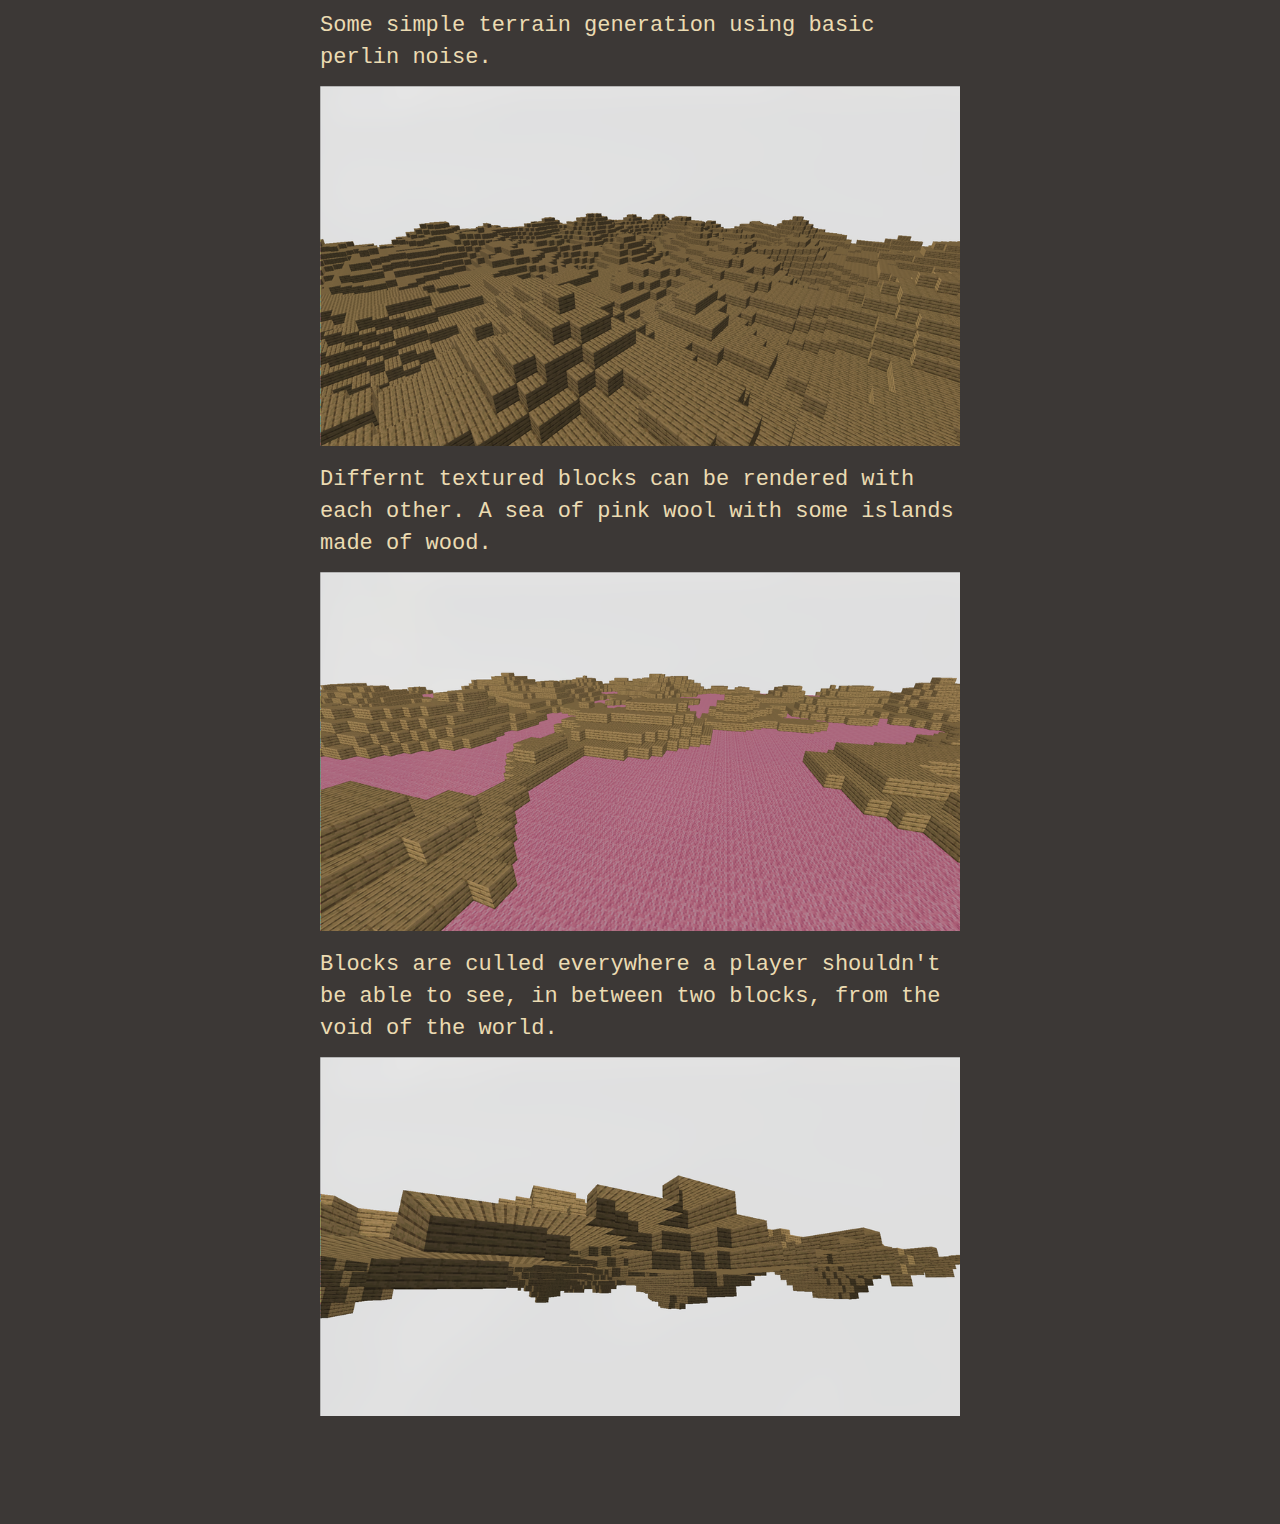
<file: blogs/minecraft_clone.html>
<!doctype html>
<html lang="en">
	<head>
		<title>Harrison DiAmbrosio</title>
		<meta charset="utf-8" />
		<meta name="author" content="Harrison DiAmbrosio" />
		<meta name="dscription" content="Personal site and blog" />
		<meta name="keywords" content="HTML, CSS, JavaScript, computer science, graphics">
		<link rel="icon" href="../favicon.png" />
		<meta name="viewport" content="width=device-width, initial-scale=1" />
		
		<link href="../_app/immutable/assets/2.C0qA3jsT.css" rel="stylesheet">
		<link href="../_app/immutable/assets/ThemePicker.DMsgBxeN.css" rel="stylesheet">
		<link rel="modulepreload" href="../_app/immutable/entry/start.DBD5EMGO.js">
		<link rel="modulepreload" href="../_app/immutable/chunks/entry.CJd7VTwX.js">
		<link rel="modulepreload" href="../_app/immutable/chunks/scheduler.D4tQEfxT.js">
		<link rel="modulepreload" href="../_app/immutable/chunks/index.DdhwXfQk.js">
		<link rel="modulepreload" href="../_app/immutable/entry/app.BKEL2b_H.js">
		<link rel="modulepreload" href="../_app/immutable/chunks/index.NO1YNLBk.js">
		<link rel="modulepreload" href="../_app/immutable/nodes/0.DodizzUc.js">
		<link rel="modulepreload" href="../_app/immutable/nodes/2.KFemcygq.js">
		<link rel="modulepreload" href="../_app/immutable/chunks/ThemePicker.DSLR_JO4.js">
		<link rel="modulepreload" href="../_app/immutable/chunks/core.Bns4Tjg1.js">
		<link rel="modulepreload" href="../_app/immutable/nodes/6.BnWc3jXh.js">
		<link rel="modulepreload" href="../_app/immutable/chunks/cpp.COu7517n.js">
	</head>
	<body data-sveltekit-preload-data="hover">
		<div style="display: contents">  <select style="--background1: #3c3836; --foreground: #ebdbb2; --red: #fb4934;" class="svelte-w4rn2a"><option id="gruvbox" value="gruvbox" class="svelte-w4rn2a" data-svelte-h="svelte-rv1l6r">Gruvbox</option><option id="dracula" value="dracula" class="svelte-w4rn2a" data-svelte-h="svelte-tafl5e">Dracula</option><option id="tokyo_night" value="tokyo_night" class="svelte-w4rn2a" data-svelte-h="svelte-eggm1l">Tokyo-Night</option></select> <main style="--background1: #3c3836; --background2: #282828; --foreground: #ebdbb2; --red: #fb4934; --blue: #83a598; --yellow: #fabd2f; --purple: #d3869b; --orange: #fe8019; --green: #b8bb26; --aqua: undefined; --grey: #928374;" class="svelte-f36rmi"><a href="/#blog" style="font-family: monospace; color: var(--foreground); font-weight: bold;" data-svelte-h="svelte-1bmlwdn">&lt; Back</a> <h1 id="minecraft-clone" data-svelte-h="svelte-3yv86n">Minecraft Clone</h1> <p data-svelte-h="svelte-1au1nq6">Honestly I&#39;m surprise I haven&#39;t created something of a Minecraft clone already. I originally just wanted to play around with more in depth graphics programming (in 3D specifically) and prior to this I had only ever used <a href="https://processing.org/">Processing</a> and <a href="https://p5js.org/">p5.js</a>&#39;s 3D rendering capabilities, as well as <a href="https://threejs.org/">Three.js</a> for a cool basic online multiplayer game. Obviously these come with the benefits of JavaScript, but sadly,they also come with the drawbacks of JavaScript (or Java in the case of Processing). Because of this and a desire to improve my handle on the C++ standard lib, STL and language in general, I decided between OpenGL or Vulkan, which led me to pick OpenGL almost arbitrarily. I&#39;ve heard a lot about the two previously, and from my limited research I found that Vulkan was more &quot;low-level&quot; than OpenGL and therefore could get more performance squeezed out of it, but still it was harder and this was my first time being in the weeds of graphics programming, so I thought I&#39;d make things easy for myself and switch later if I felt I needed to.</p> <p data-svelte-h="svelte-w8ywy6">At this point, the people of reddit praised <a href="https://learnopengl.com/">learnopengl.org</a> so I followed it&#39;s tutorials, and would recommend it, or it&#39;s physical bool version, to anyone interested in dipping their toes. Either way, I got through the basics of rendering and started to figure out how I would put together a little Minecraft simulation, which I ended up deciding to call <a href="https://github.com/EggbertFluffle/Mingleburb">Mingleburb</a> for no reason other than I thought it was funny.</p> <p data-svelte-h="svelte-9rqcdu">First, what do I want to happen with this little experiment:</p> <ol data-svelte-h="svelte-1mzly7y"><li>I want to be able to render blocks of different textures with culled faces (more on that later)</li> <li>Those blocks should be generated using Perlin Noise and held in chunks</li> <li>There should be free cam controls using the wasd and arrow key/mouse controls</li> <li>Blocks should be removable and placable by the player relative to where they look</li> <li>The entire project should be organized, from the make files, to the encapsulation of classes</li></ol> <h2 id="world-data-pt-1-" data-svelte-h="svelte-i6xfj1">World Data (pt.1)</h2> <p data-svelte-h="svelte-h94sl5">The first and easiest bit to tackle was the creation of rendered blocks, and to do this I started by just creating a simple block struct that held some data. In my thinking, I wanted to hold the least amount of data possible for each block, and tried to make it&#39;s footprint as small as possible. I&#39;ll talk about the faces member variable later, but the others are pretty self explanatory, though they were modified later to be more efficient (as of now I&#39;m being punished for fixing something that already worked as the entire simulation is bugged because of my memory greed T-T).</p> <pre data-svelte-h="svelte-a5wqf6"><code class="lang-c++"><span class="hljs-comment">// Block.hpp</span>

<span class="hljs-keyword">struct</span> Block {
<span class="hljs-built_in">std</span>::stirng texture; <span class="hljs-comment">// Texture name for block</span>
<span class="hljs-keyword">unsigned</span> <span class="hljs-keyword">char</span> faces; <span class="hljs-comment">// Which faces of the block are visible</span>
<span class="hljs-keyword">bool</span> air; <span class="hljs-comment">// Is this an air block</span>

Block() : air(<span class="hljs-literal">true</span>) {}
Block(<span class="hljs-keyword">const</span> <span class="hljs-keyword">char</span>* textureName) : texture(textureName), air(<span class="hljs-literal">false</span>) {}
</code></pre> <p data-svelte-h="svelte-dq2acf">With that out of the way, these were simple stored in a c-style 3-dimensional array. Also at this point in the program, the entirely of the code base was 1 main.cpp file, and so I create a much nicer structure consisting of an App class that holds the Player, GameManager, and GraphicsManager with some like player having their own smaller classes like the Player&#39;s InputManager. This made everything a lot more organized, but this also began to become a little annoying. In C++, they way I learned to develop object oriented programs was to write a .h or .hpp file to hold all the declarations of a class, then implement that classes functions/constructors/whatever else in a separate .c or .cpp file. This is fine, but I wish it was easier to make edits in a .cpp or .hpp file and not have to make essentially the same changes in another files just so they agree with each other. I understand the appeal of header files but I just find this specific aspect annoying. Besides the point, with a structured code base the first major task I wanted to tackle was player input. This became pretty easy as I was using GLFW for my window creation and writing an InputManager based on callbacks and events was something I&#39;ve done countless times in JavaScript DOM with functions like <code>window.createEventListener(&quot;keydown&quot; (e) =&gt; { handleInput(e) };</code>.</p> <h2 id="player-controls" data-svelte-h="svelte-8rnwnl">Player Controls</h2> <p data-svelte-h="svelte-mpzd73">This proved to have two main challenges. First, I was completely ignorant to callbacks in C and C++, and for some reason didn&#39;t just Google it like any normal person, instead just messing around with global variables and gross c-style type casts until something worked. After that was more or less solved, I was onto camera movement. There are 3 directions I needed to concern myself with. And the way camera rotation functions in OpenGL is you give the camera a position for itself, and a position to look at. To combat this I just kept track of the pitch and yaw with variables in the Player class, and added a unit vector to the camera position according to those angles to give the camera the correct position. After some struggling this turned out as so <code>lookDir = glm::normalize(glm::vec3(std::cos(yaw), std::tan(pitch), std::sin(yaw)));</code> (glm being a math library for constructs such as vectors, quaternions and matrices commonly used to interface with OpenGL and GLSL shaders). With that done, I just attached these rotations to change when the arrow keys are pressed via the Player&#39;s InputManager class and would also attach these variables to the change in mouse position to give mouse controls which are toggle-able via the Globals.hpp file. As far as camera translation goes, it really is just some similar trigonometry. We need to translate <em>local</em> movement to <em>global</em> movement. This means if I press w I want the player, from it&#39;s perspective to move forward, or increase it&#39;s z position. But because the player can manipulate its pitch rotation, meaning that increasing the player&#39;s local z almost never translates directly to changing its global z. Therefore we increase the players global z by the <code>std::cos(yaw) * z + std::cos(yaw + PI / 2) * x</code> in the world x direction, where the x and y in that equation represent the player&#39;s local translation. This extends to <code>std::sin(yaw) * z + std::sin(yaw + PI / 2) * x</code> in the world z direction, and y is just directly mapped from local to world translation.</p> <h2 id="face-culling" data-svelte-h="svelte-piwtaf">Face Culling</h2> <p data-svelte-h="svelte-1ycusv4">Next up was face culling, which tells the renderer to only draw faces that the player is <em>able</em> to see to the screen. This effectively means if a block is next to another block, don&#39;t draw either of the faves that touch, that also means that we only really render the surfaces that touch air blocks on the surface (the surface being at y = 5 on a 10 x 10 x 10 &quot;chunk&quot;). This came with A LOT of segmentation faults that I had not the foggiest idea on how to debug. I eventually found the program GDB which is used to help debug c and c++ programs (I think) and was able to at least get the callstack before the segfault occurred. Still these remained insanely difficult to debug and iron out and a lot of considerations had to come into play. First I had to deduce how to tell OpenGL to render a block with missing faces, which was actually the majority of the blocks in the world. I came up with using an <code>unsigned char</code> to store each face. One pattern I decided on early is that if I had to refer to each axis in the 3D world or the faces of a cube, it would always follow the order of <code>+x, -x, +y, -y, +z, -z</code> to keep consistency. This turned into flipping 6 of the 8 bits in an <code>unsigned char</code> according to which faces of that Block should be rendered. I really liked my solution to this and in the following code snippet, in the <code>char</code>, any of the first 6 bits containing a 1 indicate that its corresponding face <em>should not</em> be rendered. We set those bigs with the bitwise or operator (&#39;|&#39;), and choose which bit to assign by bitshifting the the binary 0x10000000 to the right corresponding to the face index. One thing to note, getBlock will return &#39;nullptr&#39; if the requested block is out of bounds, and a <code>Block*</code> with an <code>id</code> of 0 if the block represents air (also air is skipped in the rendering process) Now the actually face culling:</p> <pre data-svelte-h="svelte-3s5qgy"><code class="lang-c++">void GameManager::cullFaces(int x, int y, int z) {
        Block* <span class="hljs-built_in">block</span> = getBlock(x, y, z);
        unsigned char faces = <span class="hljs-number">0</span>;
        <span class="hljs-keyword">if</span>(<span class="hljs-built_in">block</span> == nullptr || <span class="hljs-built_in">block</span>-&gt;id == <span class="hljs-number">0</span>) <span class="hljs-built_in">return</span>;
        Block* dirs[<span class="hljs-number">6</span>] = {
                getBlock(x + <span class="hljs-number">1</span>, y, z),
                getBlock(x - <span class="hljs-number">1</span>, y, z),
                getBlock(x, y + <span class="hljs-number">1</span>, z),
                getBlock(x, y - <span class="hljs-number">1</span>, z),
                getBlock(x, y, z + <span class="hljs-number">1</span>),
                getBlock(x, y, z - <span class="hljs-number">1</span>),
        };

        <span class="hljs-keyword">for</span>(int i = <span class="hljs-number">0</span>; i &lt; <span class="hljs-number">6</span>; i++) {
                unsigned char f = <span class="hljs-number">0b10000000</span> &gt;&gt; (i);
                Block* b = dirs[i];
                <span class="hljs-keyword">if</span> (b == nullptr || (b != nullptr &amp;&amp; b-&gt;id != <span class="hljs-number">0</span>)) {
                        faces = faces | f;
                }
        }
        faces = ~faces;

        <span class="hljs-built_in">block</span>-&gt;faces = faces;
}
</code></pre> <p data-svelte-h="svelte-ub5waz">This took quite a white to get right and I&#39;m very proud of the result.</p> <h2 id="block-highlighting" data-svelte-h="svelte-1jiaz59">Block Highlighting</h2> <p data-svelte-h="svelte-49lwby">The <code>id</code> that I mentioned also keeps track of the texture to be applied to each block, which are loaded using <a href="https://nothings.org/stb">stb_image</a>, and textured onto each face of the block. Additionally there&#39;s functionality for highlighting the block that the player is looking at. Currently I have a &quot;naive&quot; approach, depending on how you look at it, of creating a vector that essentially points what direction the player is looking, and is scaled up depending on the players viewDistance. Once this <code>reach</code> vector is created, we lerp across the the reach vector, adding the players position. For each stage of the lerp, we round the currently checked point to the nearest integer and attempt to get a block at that point. If the result is not nullptr or an air block, that is the selected block, the lerp stops, and we tell the block to highlight itself in the next render. This code comes out to look like this, and I will talk about why this is a naive approach in my opinion.</p> <pre data-svelte-h="svelte-6b5pzm"><code class="lang-c++">void Player::castBlockRay(GameManager* gameManager) {
        Block* <span class="hljs-built_in">block</span>;
        // a <span class="hljs-built_in">is</span> the interpolation <span class="hljs-built_in">values</span>
        // <span class="hljs-number">100</span> equally spaced vectors to test between the player <span class="hljs-keyword">and</span> its <span class="hljs-built_in">max</span> reach
        <span class="hljs-keyword">for</span>(<span class="hljs-built_in">float</span> a = <span class="hljs-number">0</span>; a &lt; <span class="hljs-number">1.</span><span class="hljs-number">0f</span>; a += <span class="hljs-number">0.</span><span class="hljs-number">01f</span>) {
                // the actual lerping
                glm::vec3 reach(
                        <span class="hljs-built_in">position</span>.x + (lookDir.x * viewDistance) * a,
                        <span class="hljs-built_in">position</span>.y + (lookDir.y * viewDistance) * a,
                        <span class="hljs-built_in">position</span>.z + (lookDir.z * viewDistance) * a
                );
                // <span class="hljs-built_in">round</span> <span class="hljs-keyword">and</span> test <span class="hljs-keyword">for</span> a <span class="hljs-built_in">block</span>
                <span class="hljs-built_in">block</span> = gameManager-&gt;getBlock(
                        int(reach.x + <span class="hljs-number">0.5</span>),
                        int(reach.y + <span class="hljs-number">0.5</span>),
                        int(reach.z + <span class="hljs-number">0.5</span>)
                );
                <span class="hljs-keyword">if</span>(<span class="hljs-built_in">block</span> != nullptr &amp;&amp; <span class="hljs-built_in">block</span>-&gt;id != <span class="hljs-number">0</span>) {
                        selectedBlock = <span class="hljs-built_in">block</span>; 
                        selectedBlockCoords = glm::vec3(
                                <span class="hljs-built_in">std</span>::<span class="hljs-built_in">floor</span>(reach.x + <span class="hljs-number">0.5</span>),
                                <span class="hljs-built_in">std</span>::<span class="hljs-built_in">floor</span>(reach.y + <span class="hljs-number">0.5</span>),
                                <span class="hljs-built_in">std</span>::<span class="hljs-built_in">floor</span>(reach.z + <span class="hljs-number">0.5</span>)
                        );
                        <span class="hljs-built_in">return</span>;
                }
        }
        selectedBlock = nullptr;
}
</code></pre> <p data-svelte-h="svelte-1f2x589">One limitation I&#39;ve found with this method is that it can be inaccurate and miss blocks. Say the player is looking at the corner of a block and the ray from the players view begins to march forward to its max reach. If the lerped vector increases by too big a step at the corner, or edge, of the block it may skip past and the effect would be as if the player is highlighting a block that is behind the actual block they are looking at. Although this can be solved easily by simply testing more vectors between the player&#39;s position and the max reach, it still leaves one issue unresolved. With this method we cannot deduce what side of the block the player is looking at (reliably). One method could be that we record the distance that the ray is able to travel before it reaches a block, then afterwards cast another ray with a slight rotational offset so it lands a bit to the right of the first. With this we might be able to find the angle which the two collision points lie on and possible deduce what face the player is looking at but this comes with a lot of edge cases and inefficiencies. The other option is a method that is almost identical to the method I used in my <a href="https://eggbert.neocities.org/blogs/wolfenstein_terminal_raycaster">Wolfenstien style Terminal renderer</a>, where rays are cast and step across each axis by integer values and testing which of the 2 axis rays travel the least, and which blocks they collide with. In short, this will be able to give a concrete distance for how far the player&#39;s view ray is able to travel, and which side of the block that ray collides with, based on which axis ray it finds the closest. Though like many things I get the feeling there are far easier to implement and just as effective methods that I haven&#39;t thought of. One idea I got from <a href="https://www.cs.columbia.edu/~jrk/">Dr. John R. Kender</a> was to keep my eyes on the actually painting step of the graphics pipeline. What he suggested was to find which face quads are drawn in the center of the screen and, using the depth buffer, which face is the closest. I think this is a fantastic idea, but as it stands I&#39;m unsure how to get information from the GPU&#39;s GLSL shader code back to the CPU&#39;s c++ side of things. So for now I&#39;m going to leave this issue unresolved and perhaps return at a later date. If you have any ideas on how to implement this, I would love to hear them, so please feel free to e-mail me at hdiambrosio@gmail.com.</p> <h2 id="project-organization" data-svelte-h="svelte-11tep81">Project Organization</h2> <p data-svelte-h="svelte-1egiete">Coming into this the most &quot;project organization&quot; I did was throwing everything in a src folder and calling it good. But I took a different approach for this little experiment and really wanted to get to know the common tools of c++ better: those being <a href="https://www.gnu.org/software/make/manual/make.html">make</a> and <a href="https://www.sourceware.org/gdb/">gdb</a>. I knew what make did and the basics of getting a project compiled but several things were missing that I needed. First, as this project grew bigger, and especially when I started to add more 3rd party libraries, having to compile those every single time I made even the smallest of changed grew annoyingly slow, <em>ESPECIALLY</em> on my school&#39;s Chromebook where I programmed most of this. That being said I knew it was possible to only compile files that had changed, and after a quick video about the basics of make, I found this:</p> <pre data-svelte-h="svelte-1vj6q5d"><code class="lang-make">./obj/%.o: %.cpp
    $(CPPC) $(CPPGLAGS) $(WARNINGS) -c -o $@ $^
</code></pre> <p data-svelte-h="svelte-1aoaedw">There was some more moving parts to the real makefile, but this is main attraction, where I essentially tell make that if it needs any sort of object file that isn&#39;t already compiled into an object file, go compile just that file and continue. What this also allows is the skipping of compiling files that have not changed since the last run of make. Finally, a friend of mine <a href="https://squi.bid">squibid</a> suggested I use the shell command <code>pkg-config --libs --cflags glfw3</code> so that I could get the proper names of the library files I had to link to. This removed the need for me to change the makefile weather I was programming on my desktop running Void Linux, or my Chromebook running Debian, which both have different names for the glfw library files. This improved the workflow tremendously and I would have burn out of this project far sooner if I hadn&#39;t taken the time to at least learn the basics.</p> <p data-svelte-h="svelte-vcp4b7">The other lifesaver for this project was gdb or the GNU Project Debugger. This tool allows me to add a <code>-g</code> flag to my <code>g++</code> call and add debug information to the executable. Then running gdb on the file allows me to run the file until I reach a segmentation fault. The magic happens when I run <code>backtrace</code> which then gives me the call stack before my code went wrong. THIS!!! THIS GODSEND GIFT SAVED ME HOURS!!! Before gdb, I used to just comment out code until I didn&#39;t get segfaults, then try to puzzle out the issue, only to get a completely unrelated segfault right afterwards. I still get them quite often and were huge demotivators in the development of Mingleburb but you live and you learn. Either way I want to become more familiar with gdb in the future as it seems to have a lot of really useful features like being able to see the values of local variables, step through instructions, view Assembly outputs and use breakpoints in code.</p> <h2 id="gallery" data-svelte-h="svelte-1bdomfq">Gallery</h2> <p data-svelte-h="svelte-171pgq5">Some simple terrain generation using basic perlin noise.</p> <img src="../images/minecraft_clone_basic_terrain.png" alt="me showing a 3d voxel terrain"> <p data-svelte-h="svelte-1q31x9h">Differnt textured blocks can be rendered with each other. A sea of pink wool with some islands made of wood.</p> <img src="../images/minecraft_clone_mixed_pink_sea.png" alt="me showing that multiple blocks can be used simoltaneously"> <p data-svelte-h="svelte-o2lqqa">Blocks are culled everywhere a player shouldn&#39;t be able to see, in between two blocks, from the void of the world.</p> <img src="../images/minecraft_clone_proof_of_culling.png" alt="me showing the culling of faces the player wouldn't normally be able to see"> </main> 
			
			<script>
				{
					__sveltekit_12qm7g0 = {
						base: new URL("..", location).pathname.slice(0, -1)
					};

					const element = document.currentScript.parentElement;

					const data = [null,null,null];

					Promise.all([
						import("../_app/immutable/entry/start.DBD5EMGO.js"),
						import("../_app/immutable/entry/app.BKEL2b_H.js")
					]).then(([kit, app]) => {
						kit.start(app, element, {
							node_ids: [0, 2, 6],
							data,
							form: null,
							error: null
						});
					});
				}
			</script>
		</div>
	</body>
	<style>
		* {
			margin: 0px;
			padding: 0px;
			scroll-behavior: smooth;
		}

		body {
			background-color: #3c3836;
		}

		@font-face {
			font-family: 'MonaspaceKR';
			font-style: normal;
			src: url('/fonts/MonaspiceKrNerdFont-Regular.otf');
		}

		@font-face {
			font-family: 'Ioskeva';
			font-style: normal;
			src: url('/fonts/Iosevka.ttf');
		}
	</style>
</html>
</file>
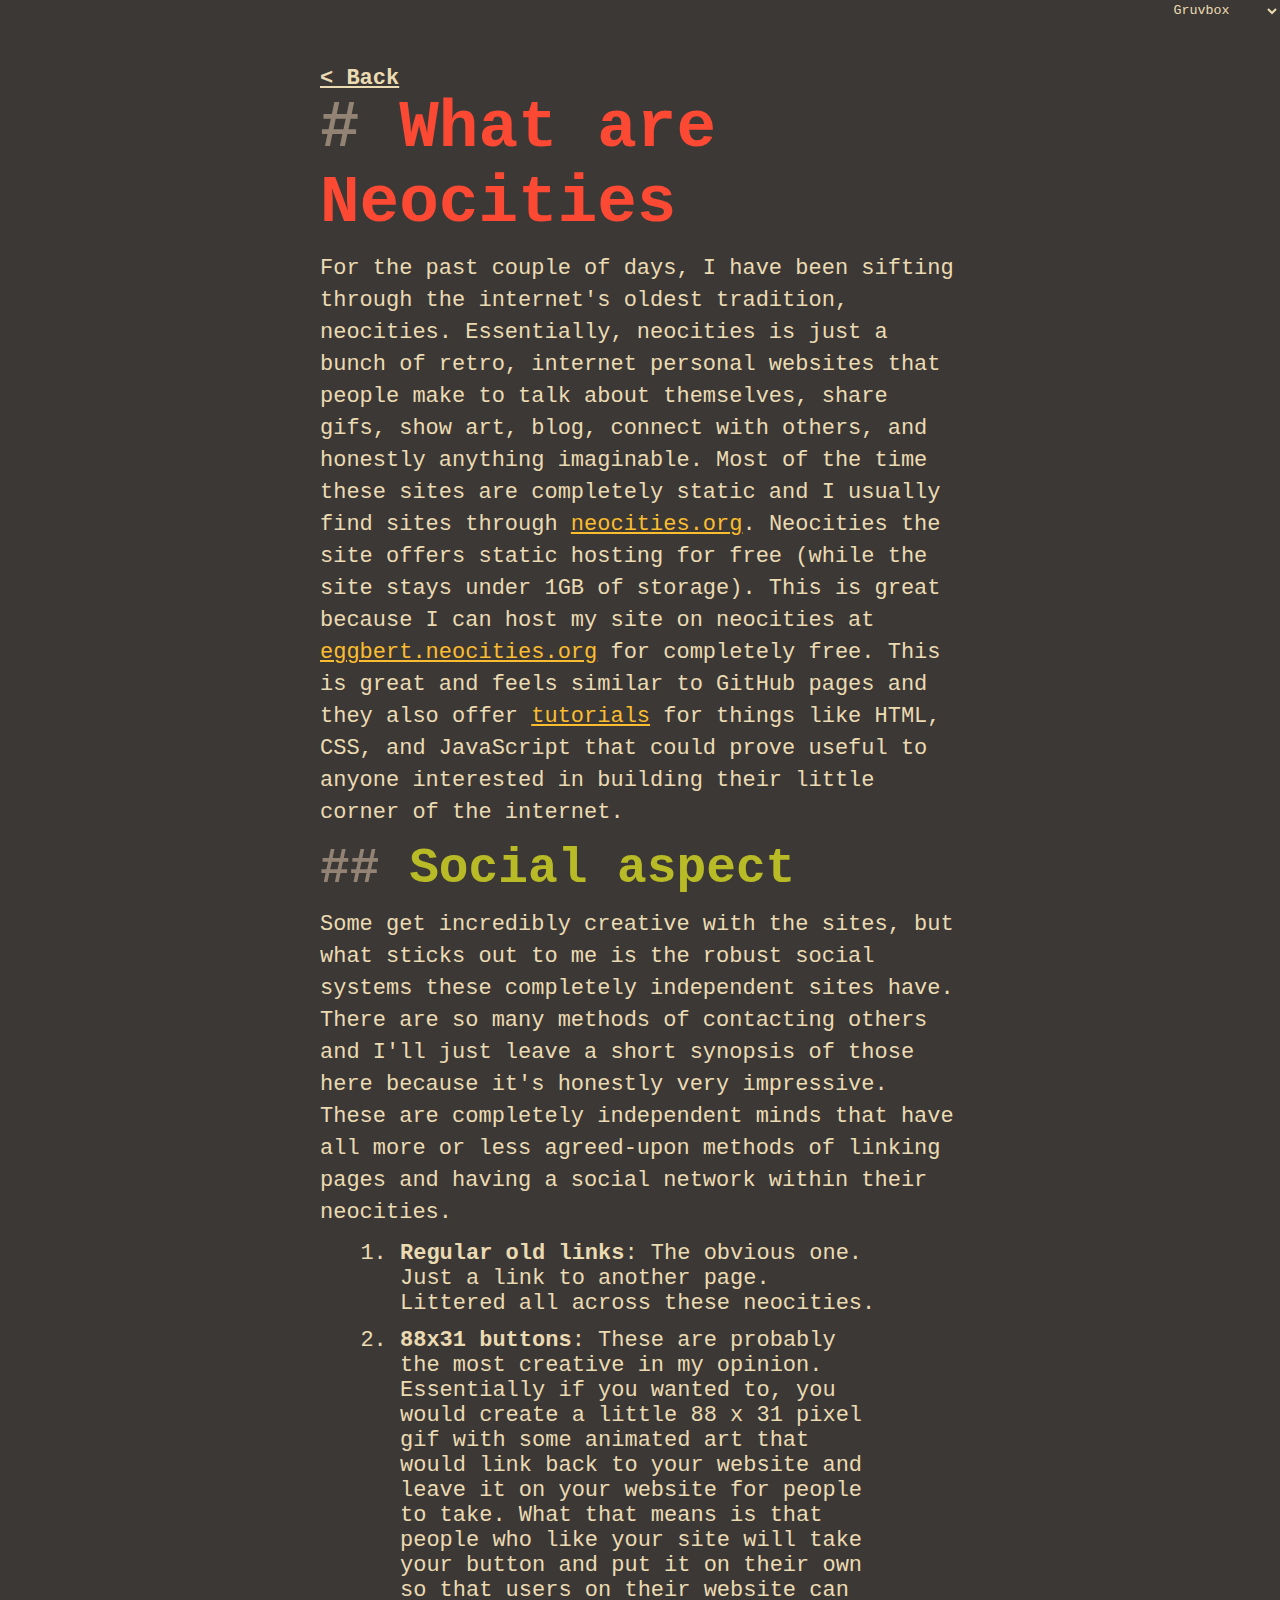
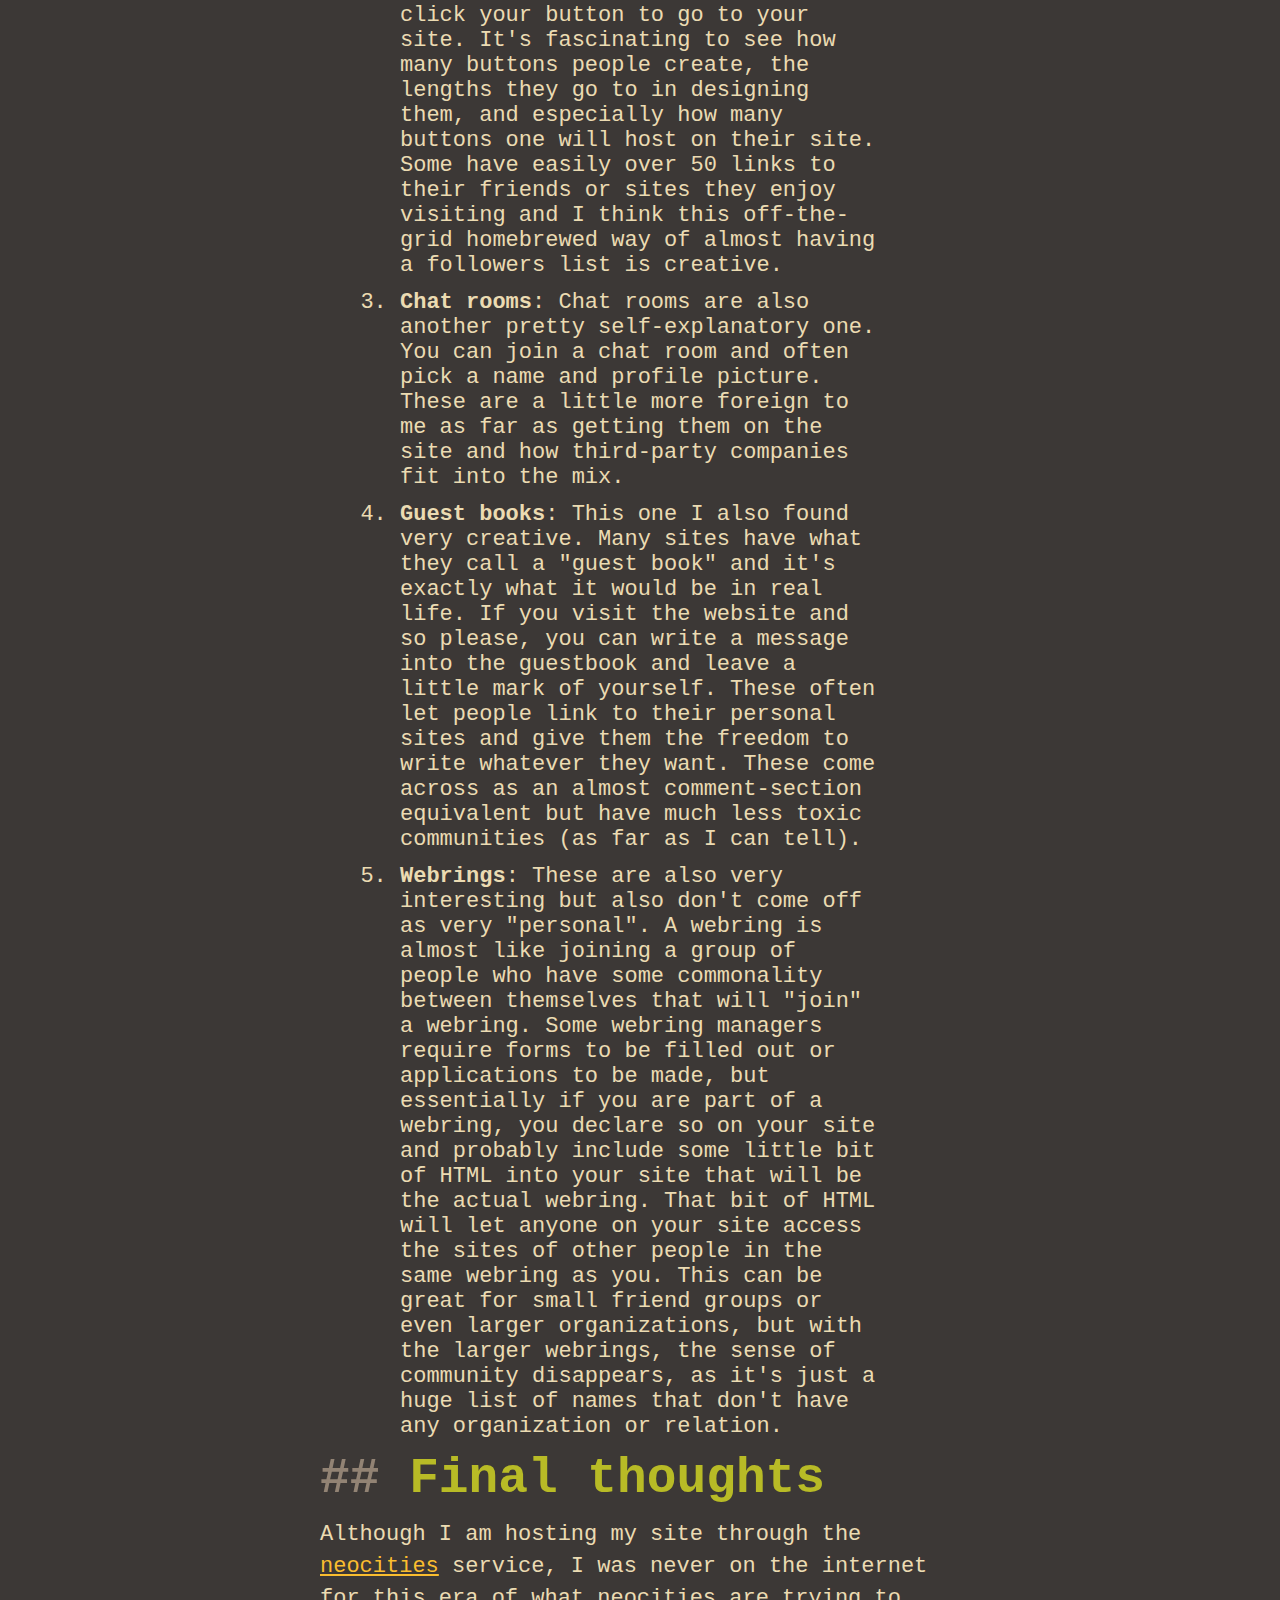
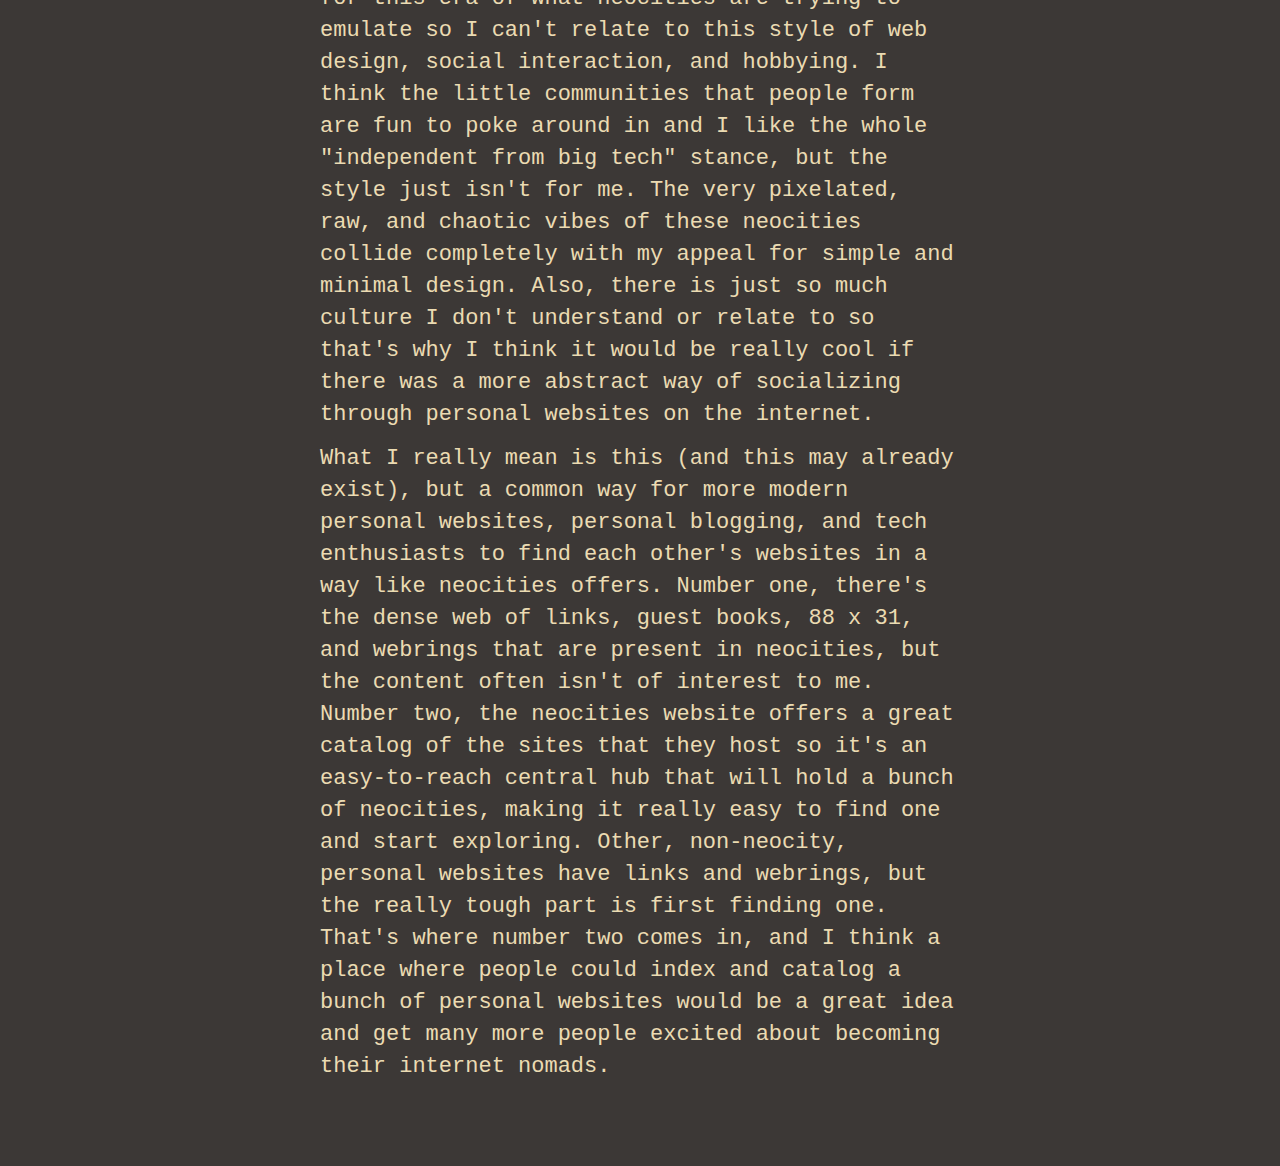
<file: blogs/neocities.html>
<!doctype html>
<html lang="en">
	<head>
		<title>Harrison DiAmbrosio</title>
		<meta charset="utf-8" />
		<meta name="author" content="Harrison DiAmbrosio" />
		<meta name="dscription" content="Personal site and blog" />
		<meta name="keywords" content="HTML, CSS, JavaScript, computer science, graphics">
		<link rel="icon" href="../favicon.png" />
		<meta name="viewport" content="width=device-width, initial-scale=1" />
		
		<link href="../_app/immutable/assets/2.C0qA3jsT.css" rel="stylesheet">
		<link href="../_app/immutable/assets/ThemePicker.DMsgBxeN.css" rel="stylesheet">
		<link rel="modulepreload" href="../_app/immutable/entry/start.DBD5EMGO.js">
		<link rel="modulepreload" href="../_app/immutable/chunks/entry.CJd7VTwX.js">
		<link rel="modulepreload" href="../_app/immutable/chunks/scheduler.D4tQEfxT.js">
		<link rel="modulepreload" href="../_app/immutable/chunks/index.DdhwXfQk.js">
		<link rel="modulepreload" href="../_app/immutable/entry/app.BKEL2b_H.js">
		<link rel="modulepreload" href="../_app/immutable/chunks/index.NO1YNLBk.js">
		<link rel="modulepreload" href="../_app/immutable/nodes/0.DodizzUc.js">
		<link rel="modulepreload" href="../_app/immutable/nodes/2.KFemcygq.js">
		<link rel="modulepreload" href="../_app/immutable/chunks/ThemePicker.DSLR_JO4.js">
		<link rel="modulepreload" href="../_app/immutable/chunks/core.Bns4Tjg1.js">
		<link rel="modulepreload" href="../_app/immutable/nodes/7.CioNLOS3.js">
	</head>
	<body data-sveltekit-preload-data="hover">
		<div style="display: contents">  <select style="--background1: #3c3836; --foreground: #ebdbb2; --red: #fb4934;" class="svelte-w4rn2a"><option id="gruvbox" value="gruvbox" class="svelte-w4rn2a" data-svelte-h="svelte-rv1l6r">Gruvbox</option><option id="dracula" value="dracula" class="svelte-w4rn2a" data-svelte-h="svelte-tafl5e">Dracula</option><option id="tokyo_night" value="tokyo_night" class="svelte-w4rn2a" data-svelte-h="svelte-eggm1l">Tokyo-Night</option></select> <main style="--background1: #3c3836; --background2: #282828; --foreground: #ebdbb2; --red: #fb4934; --blue: #83a598; --yellow: #fabd2f; --purple: #d3869b; --orange: #fe8019; --green: #b8bb26; --aqua: undefined; --grey: #928374;" class="svelte-f36rmi"><a href="/#blog" style="font-family: monospace; color: var(--foreground); font-weight: bold;" data-svelte-h="svelte-1bmlwdn">&lt; Back</a> <h1 id="what-are-neocities" data-svelte-h="svelte-omhvg">What are Neocities</h1> <p data-svelte-h="svelte-i4s6c0">For the past couple of days, I have been sifting through the internet&#39;s oldest tradition, neocities. Essentially, neocities is just a bunch of retro, internet personal websites that people make to talk about themselves, share gifs, show art, blog, connect with others, and honestly anything imaginable. Most of the time these sites are completely static and I usually find sites through <a href="https://neocities.org/">neocities.org</a>. Neocities the site offers static hosting for free (while the site stays under 1GB of storage). This is great because I can host my site on neocities at <a href="https://eggbert.neocities.org">eggbert.neocities.org</a> for completely free. This is great and feels similar to GitHub pages and they also offer <a href="https://neocities.org/tutorials">tutorials</a> for things like HTML, CSS, and JavaScript that could prove useful to anyone interested in building their little corner of the internet.</p> <h2 id="social-aspect" data-svelte-h="svelte-jk3tol">Social aspect</h2> <p data-svelte-h="svelte-wj9pud">Some get incredibly creative with the sites, but what sticks out to me is the robust social systems these completely independent sites have. There are so many methods of contacting others and I&#39;ll just leave a short synopsis of those here because it&#39;s honestly very impressive. These are completely independent minds that have all more or less agreed-upon methods of linking pages and having a social network within their neocities.</p> <ol data-svelte-h="svelte-18yxtgl"><li><strong>Regular old links</strong>: The obvious one. Just a link to another page. Littered all across these neocities.</li> <li><strong>88x31 buttons</strong>: These are probably the most creative in my opinion. Essentially if you wanted to, you would create a little 88 x 31 pixel gif with some animated art that would link back to your website and leave it on your website for people to take. What that means is that people who like your site will take your button and put it on their own so that users on their website can click your button to go to your site. It&#39;s fascinating to see how many buttons people create, the lengths they go to in designing them, and especially how many buttons one will host on their site. Some have easily over 50 links to their friends or sites they enjoy visiting and I think this off-the-grid homebrewed way of almost having a followers list is creative.</li> <li><strong>Chat rooms</strong>: Chat rooms are also another pretty self-explanatory one. You can join a chat room and often pick a name and profile picture. These are a little more foreign to me as far as getting them on the site and how third-party companies fit into the mix.</li> <li><strong>Guest books</strong>: This one I also found very creative. Many sites have what they call a &quot;guest book&quot; and it&#39;s exactly what it would be in real life. If you visit the website and so please, you can write a message into the guestbook and leave a little mark of yourself. These often let people link to their personal sites and give them the freedom to write whatever they want. These come across as an almost comment-section equivalent but have much less toxic communities (as far as I can tell).</li> <li><strong>Webrings</strong>: These are also very interesting but also don&#39;t come off as very &quot;personal&quot;. A webring is almost like joining a group of people who have some commonality between themselves that will &quot;join&quot; a webring. Some webring managers require forms to be filled out or applications to be made, but essentially if you are part of a webring, you declare so on your site and probably include some little bit of HTML into your site that will be the actual webring. That bit of HTML will let anyone on your site access the sites of other people in the same webring as you. This can be great for small friend groups or even larger organizations, but with the larger webrings, the sense of community disappears, as it&#39;s just a huge list of names that don&#39;t have any organization or relation.</li></ol> <h2 id="final-thoughts" data-svelte-h="svelte-1lpmuf1">Final thoughts</h2> <p data-svelte-h="svelte-gse976">Although I am hosting my site through the <a href="https://neocities.org">neocities</a> service, I was never on the internet for this era of what neocities are trying to emulate so I can&#39;t relate to this style of web design, social interaction, and hobbying. I think the little communities that people form are fun to poke around in and I like the whole &quot;independent from big tech&quot; stance, but the style just isn&#39;t for me. The very pixelated, raw, and chaotic vibes of these neocities collide completely with my appeal for simple and minimal design. Also, there is just so much culture I don&#39;t understand or relate to so that&#39;s why I think it would be really cool if there was a more abstract way of socializing through personal websites on the internet.</p> <p data-svelte-h="svelte-3yxjzd">What I really mean is this (and this may already exist), but a common way for more modern personal websites, personal blogging, and tech enthusiasts to find each other&#39;s websites in a way like neocities offers. Number one, there&#39;s the dense web of links, guest books, 88 x 31, and webrings that are present in neocities, but the content often isn&#39;t of interest to me. Number two, the neocities website offers a great catalog of the sites that they host so it&#39;s an easy-to-reach central hub that will hold a bunch of neocities, making it really easy to find one and start exploring. Other, non-neocity, personal websites have links and webrings, but the really tough part is first finding one. That&#39;s where number two comes in, and I think a place where people could index and catalog a bunch of personal websites would be a great idea and get many more people excited about becoming their internet nomads.</p> </main> 
			
			<script>
				{
					__sveltekit_12qm7g0 = {
						base: new URL("..", location).pathname.slice(0, -1)
					};

					const element = document.currentScript.parentElement;

					const data = [null,null,null];

					Promise.all([
						import("../_app/immutable/entry/start.DBD5EMGO.js"),
						import("../_app/immutable/entry/app.BKEL2b_H.js")
					]).then(([kit, app]) => {
						kit.start(app, element, {
							node_ids: [0, 2, 7],
							data,
							form: null,
							error: null
						});
					});
				}
			</script>
		</div>
	</body>
	<style>
		* {
			margin: 0px;
			padding: 0px;
			scroll-behavior: smooth;
		}

		body {
			background-color: #3c3836;
		}

		@font-face {
			font-family: 'MonaspaceKR';
			font-style: normal;
			src: url('/fonts/MonaspiceKrNerdFont-Regular.otf');
		}

		@font-face {
			font-family: 'Ioskeva';
			font-style: normal;
			src: url('/fonts/Iosevka.ttf');
		}
	</style>
</html>
</file>
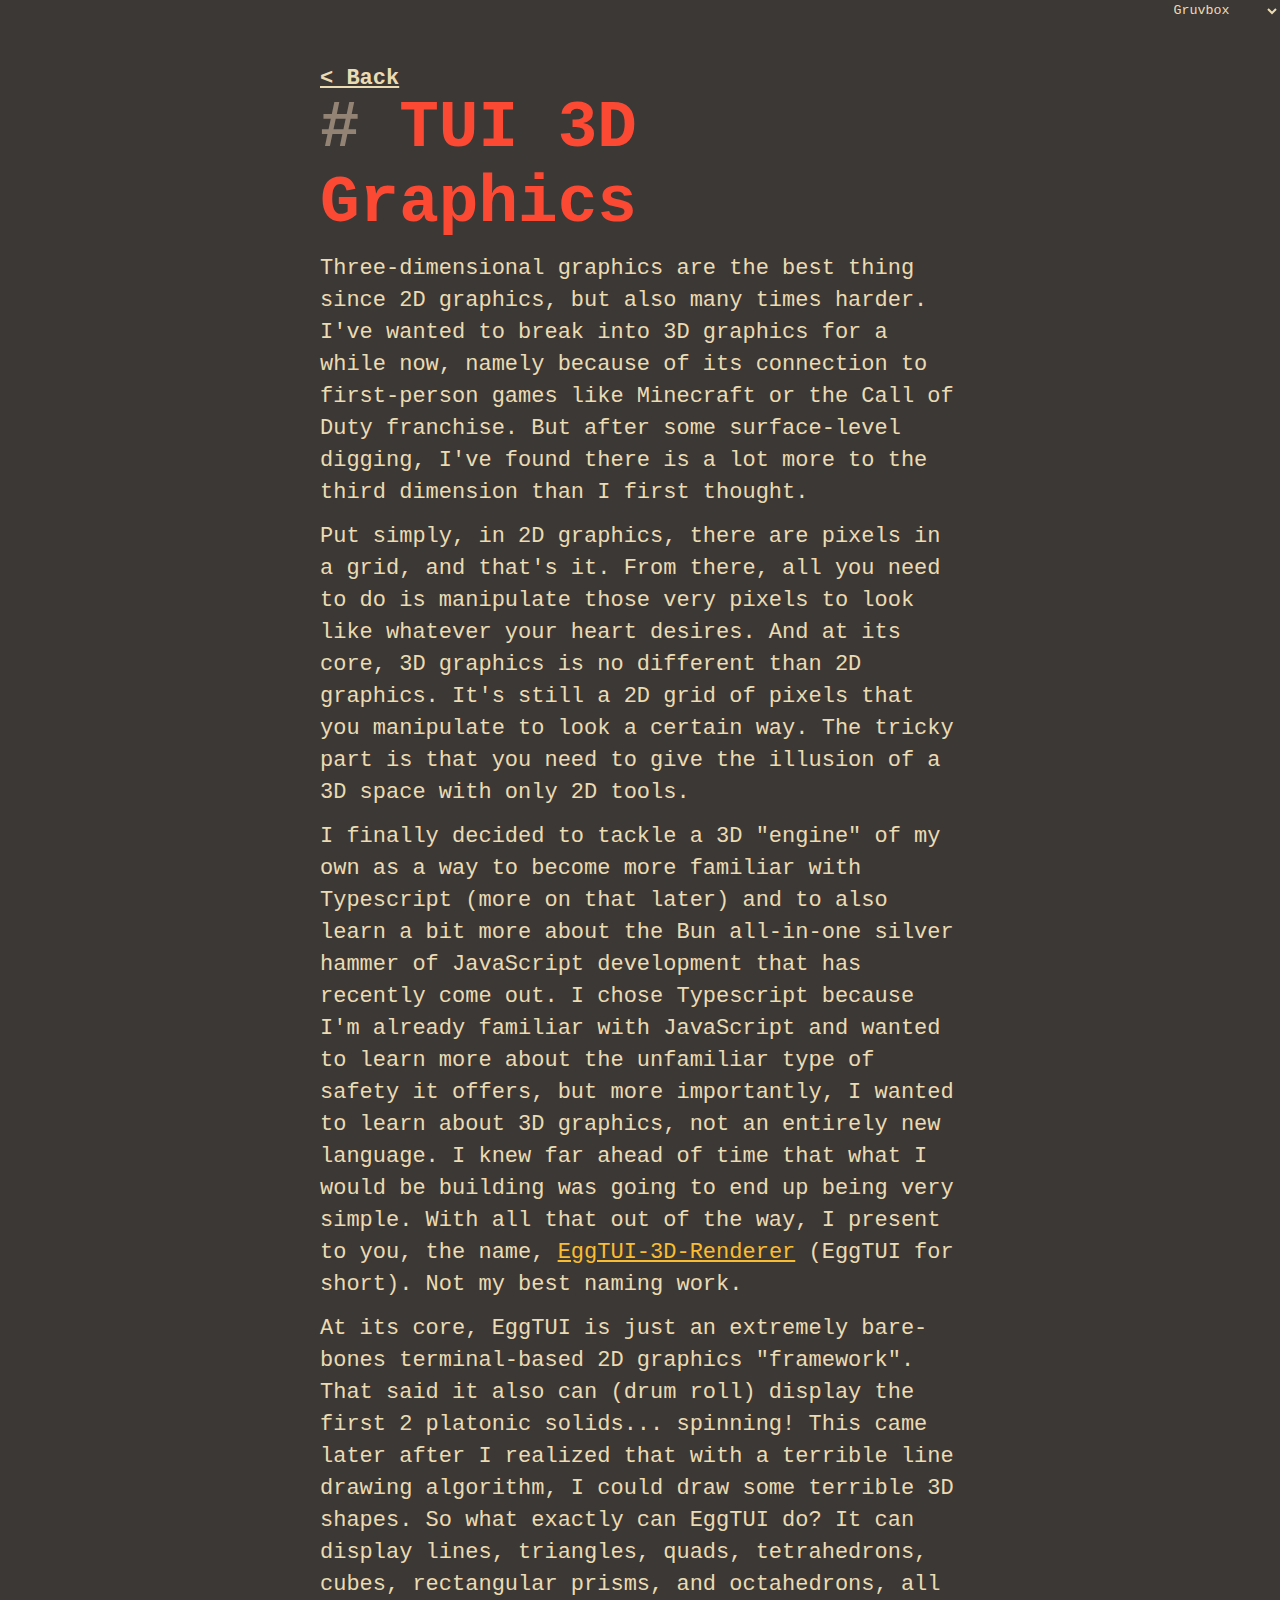
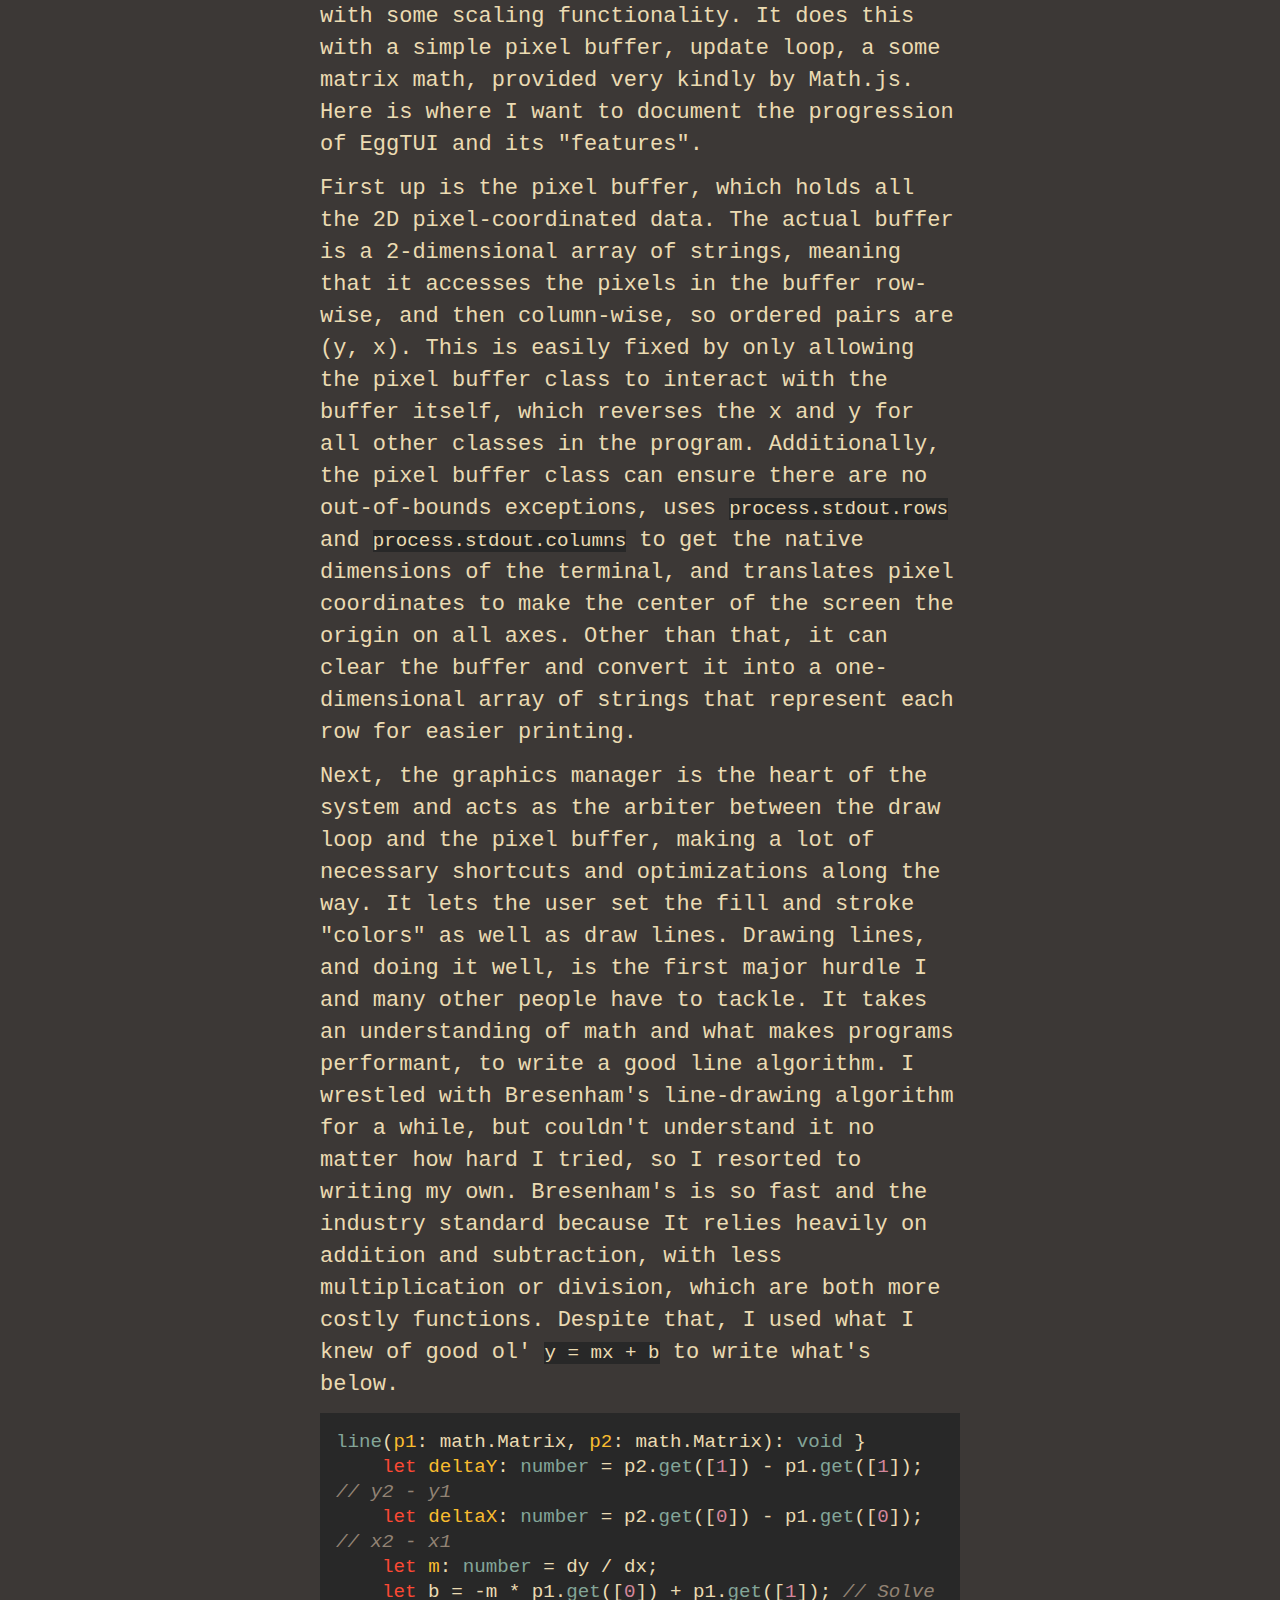
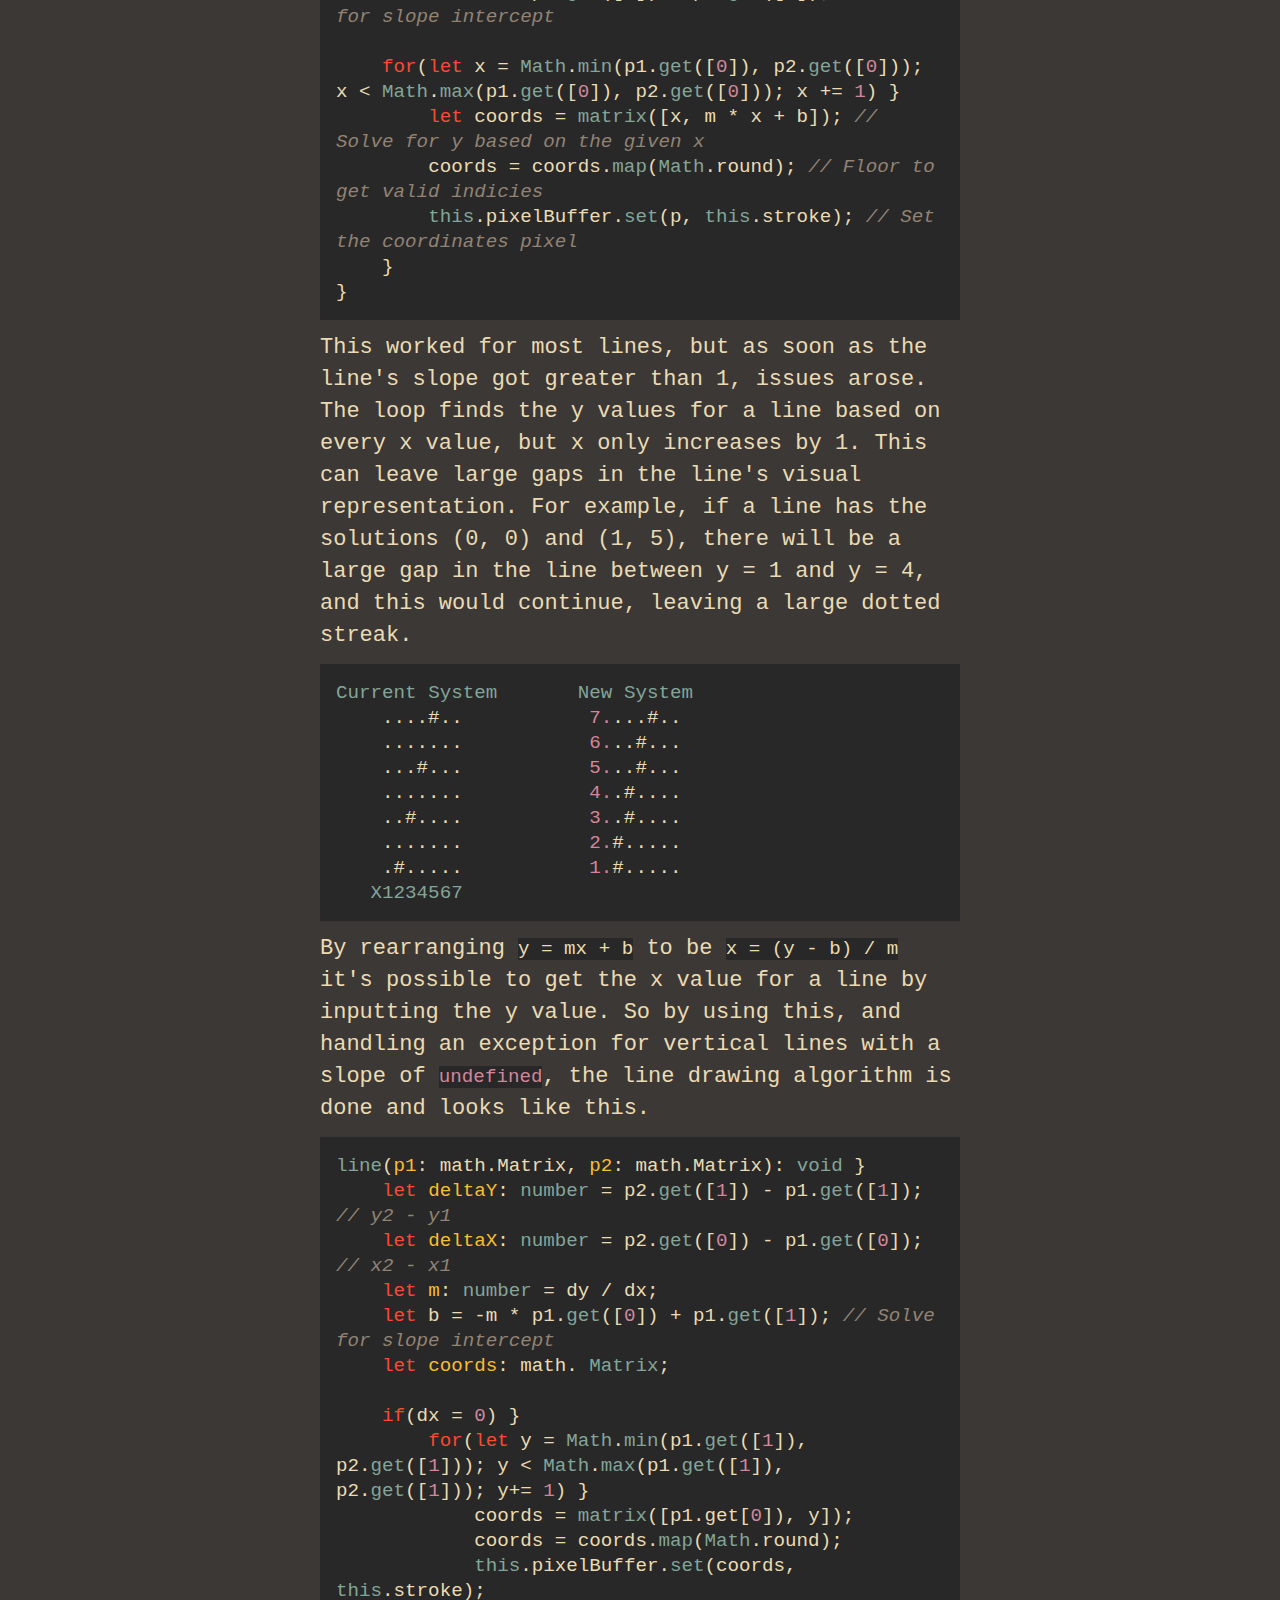
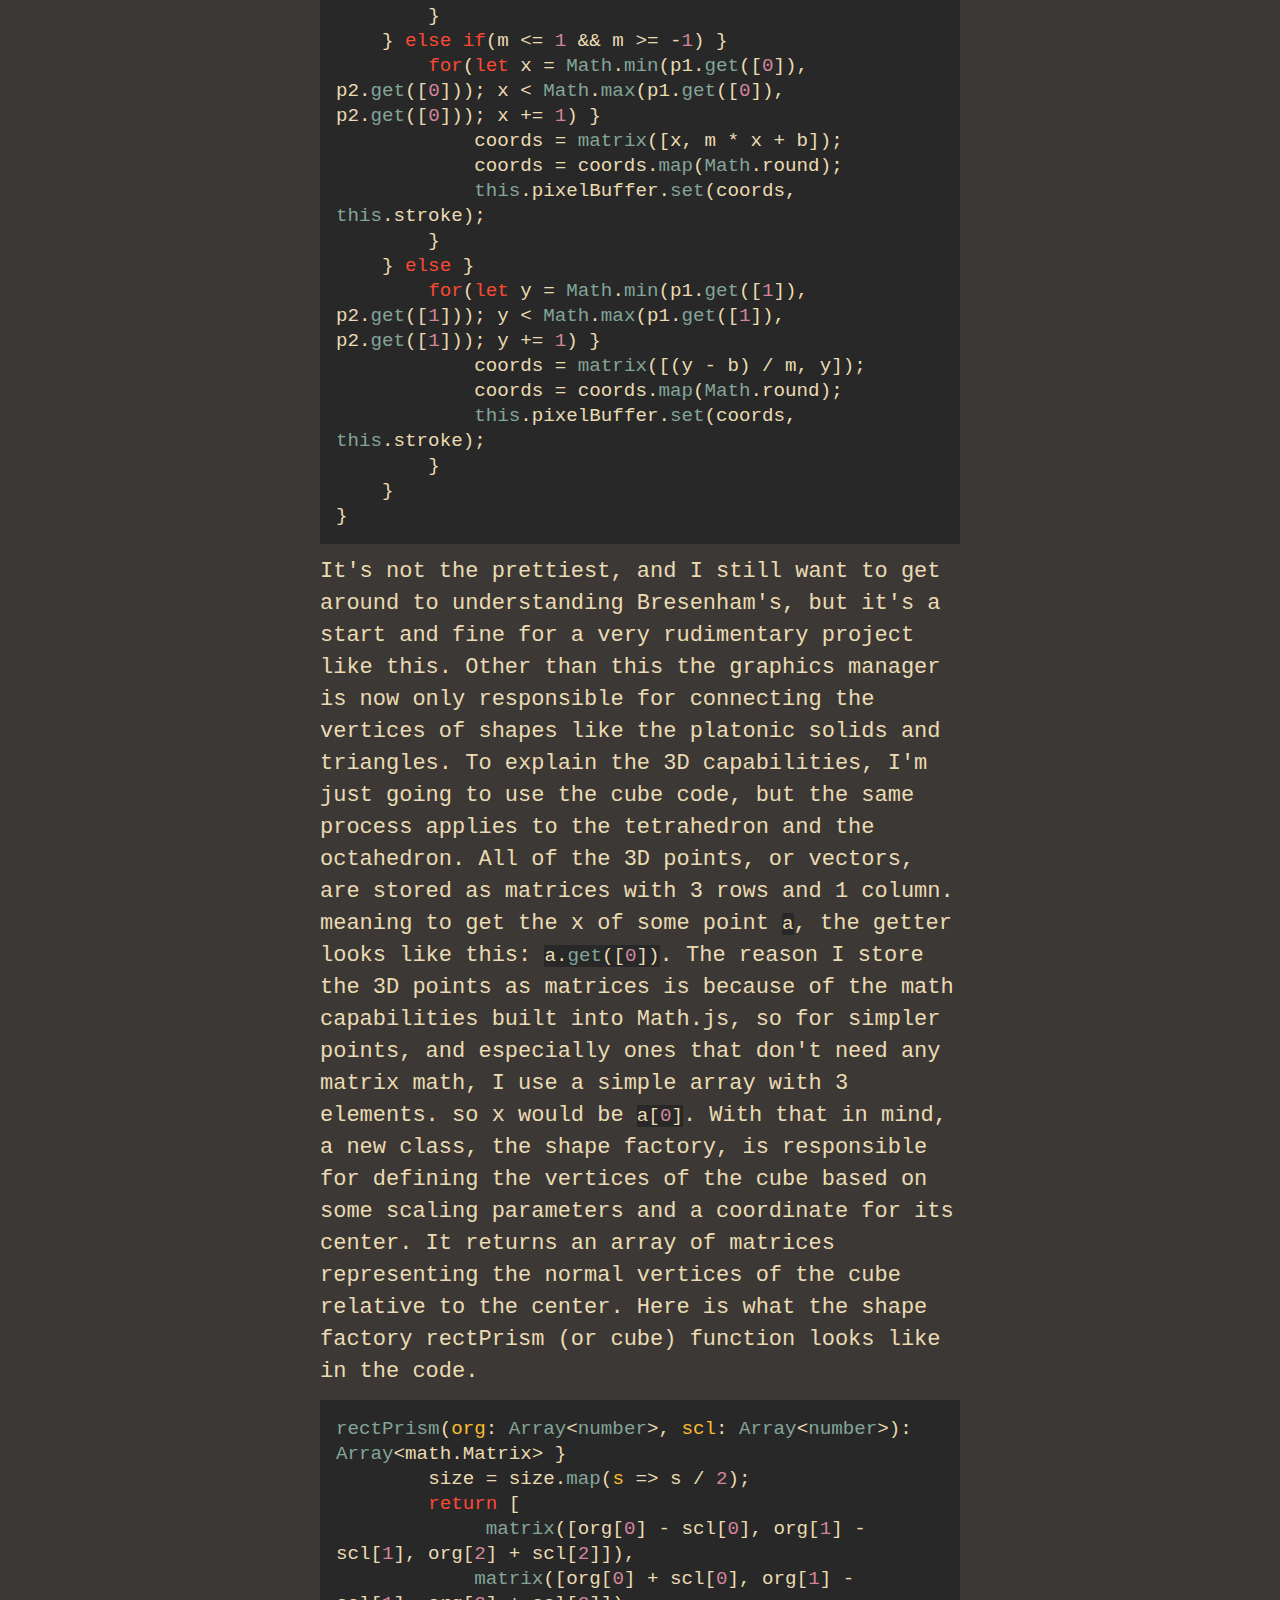
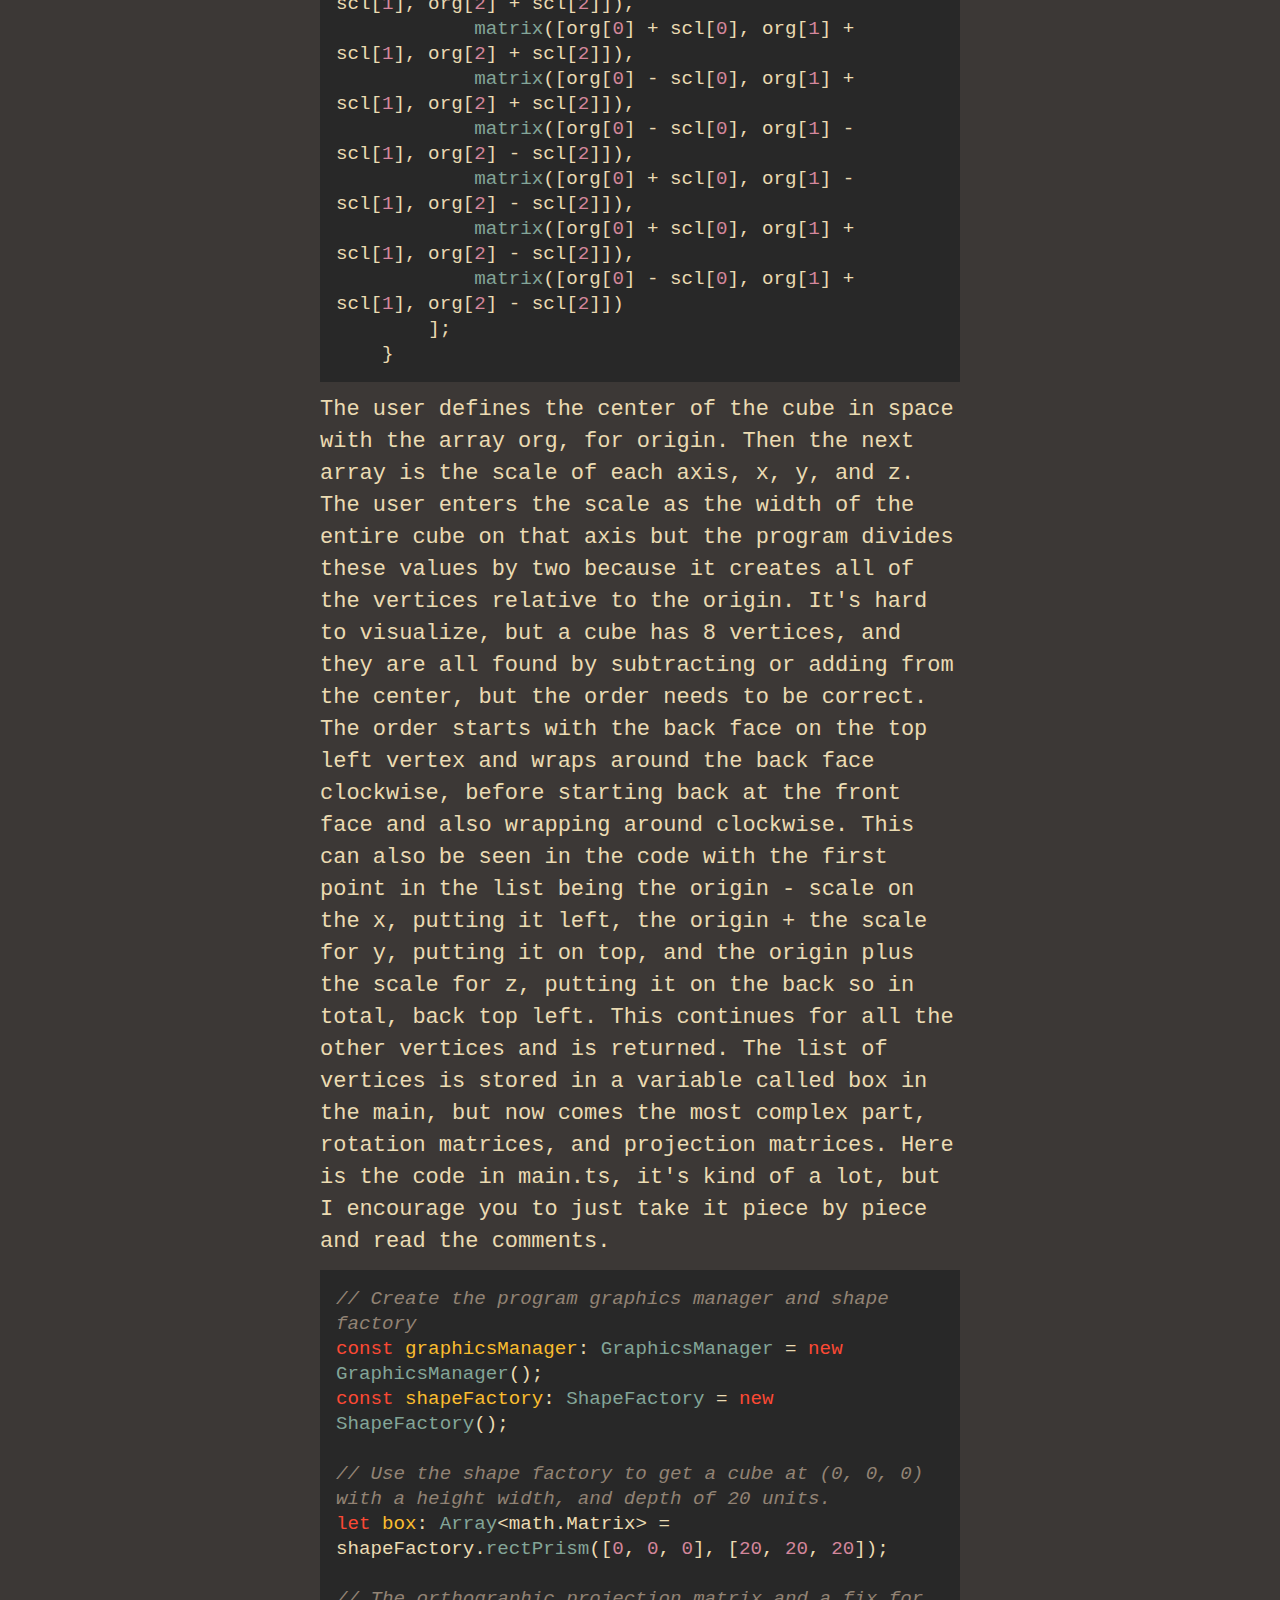
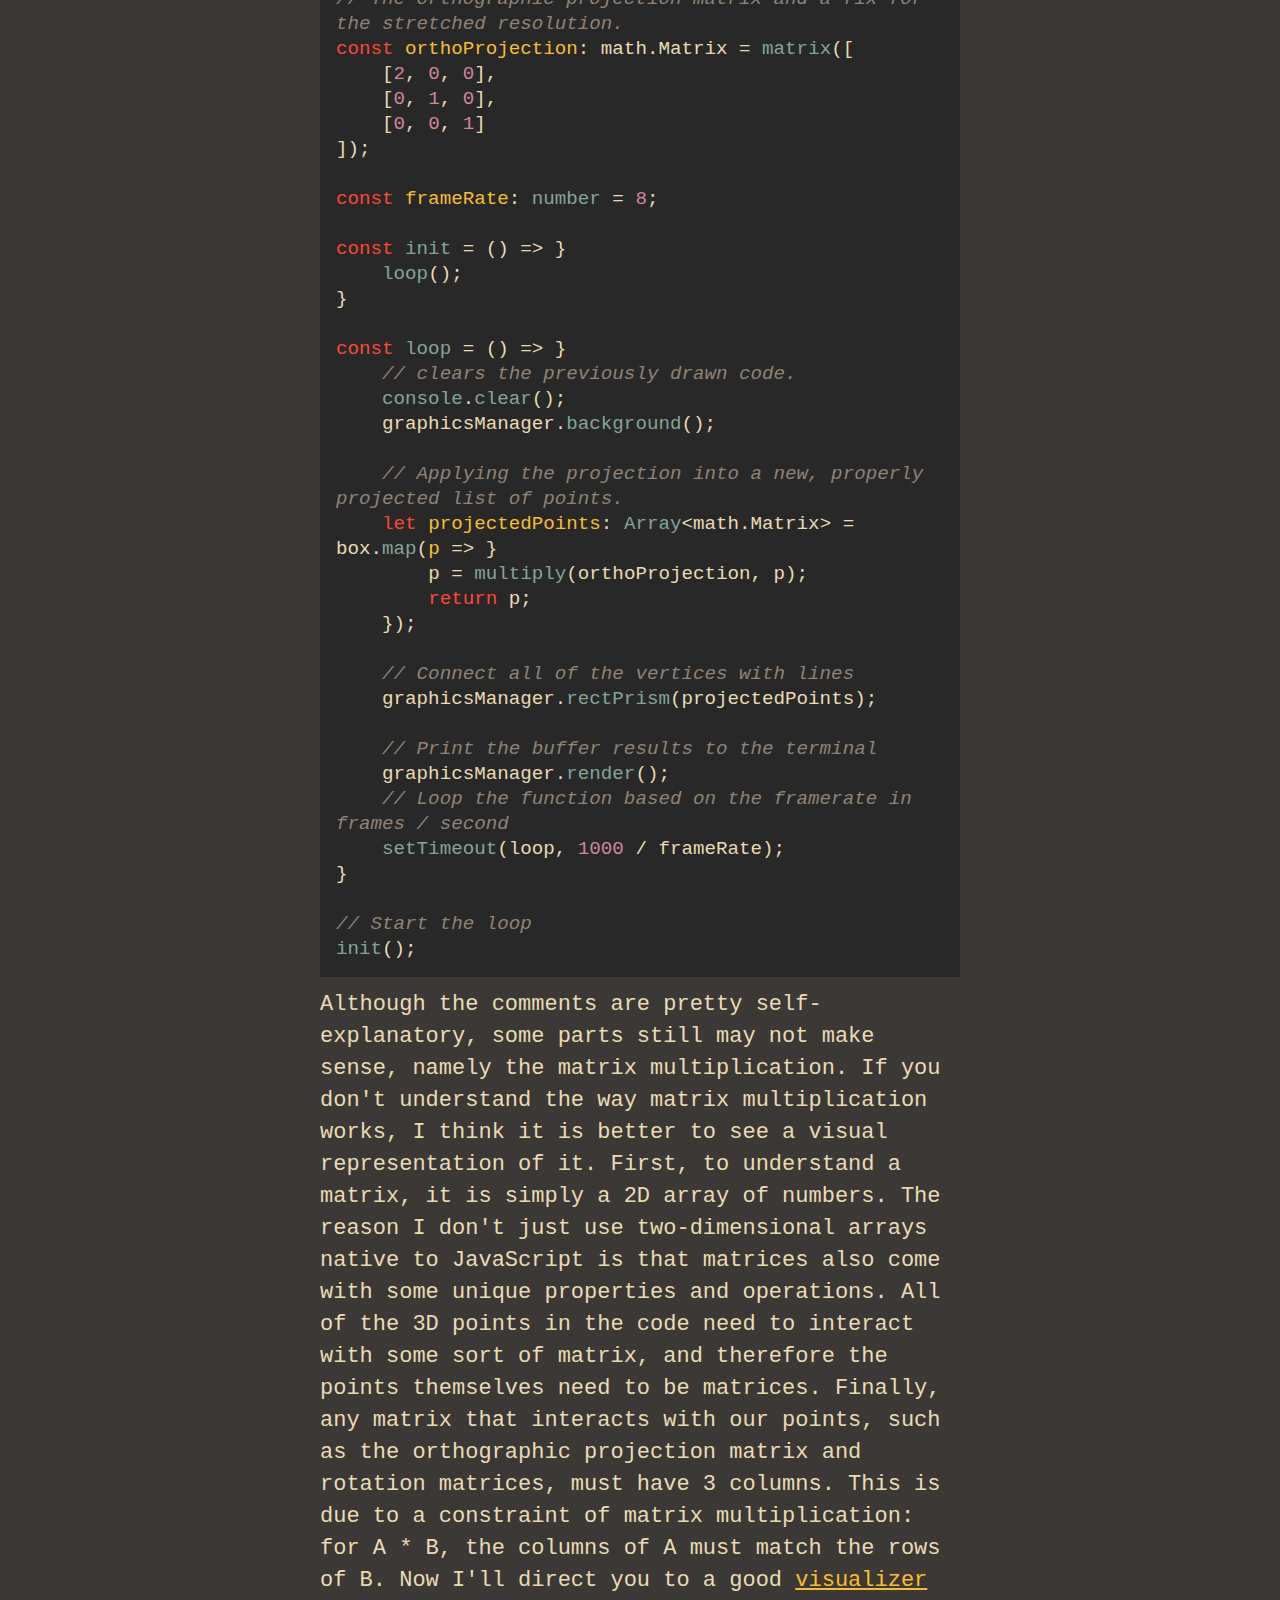
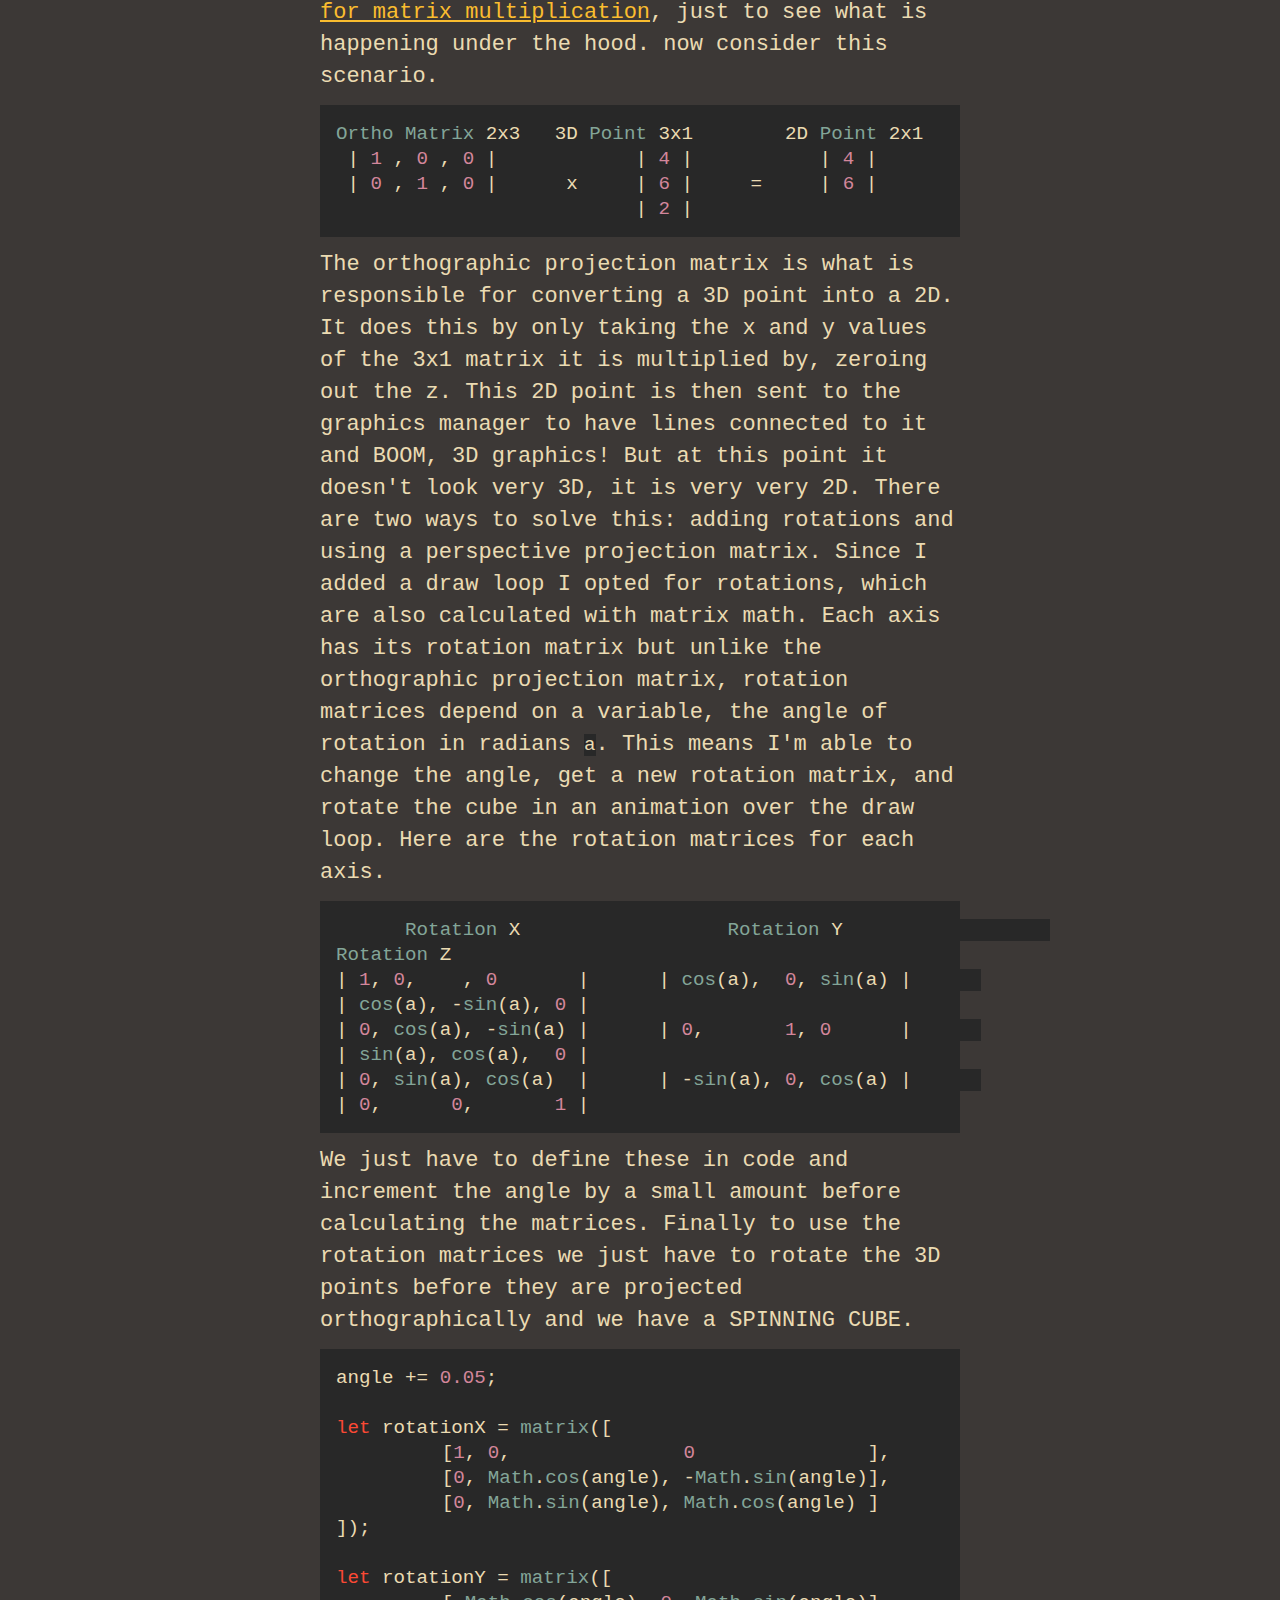
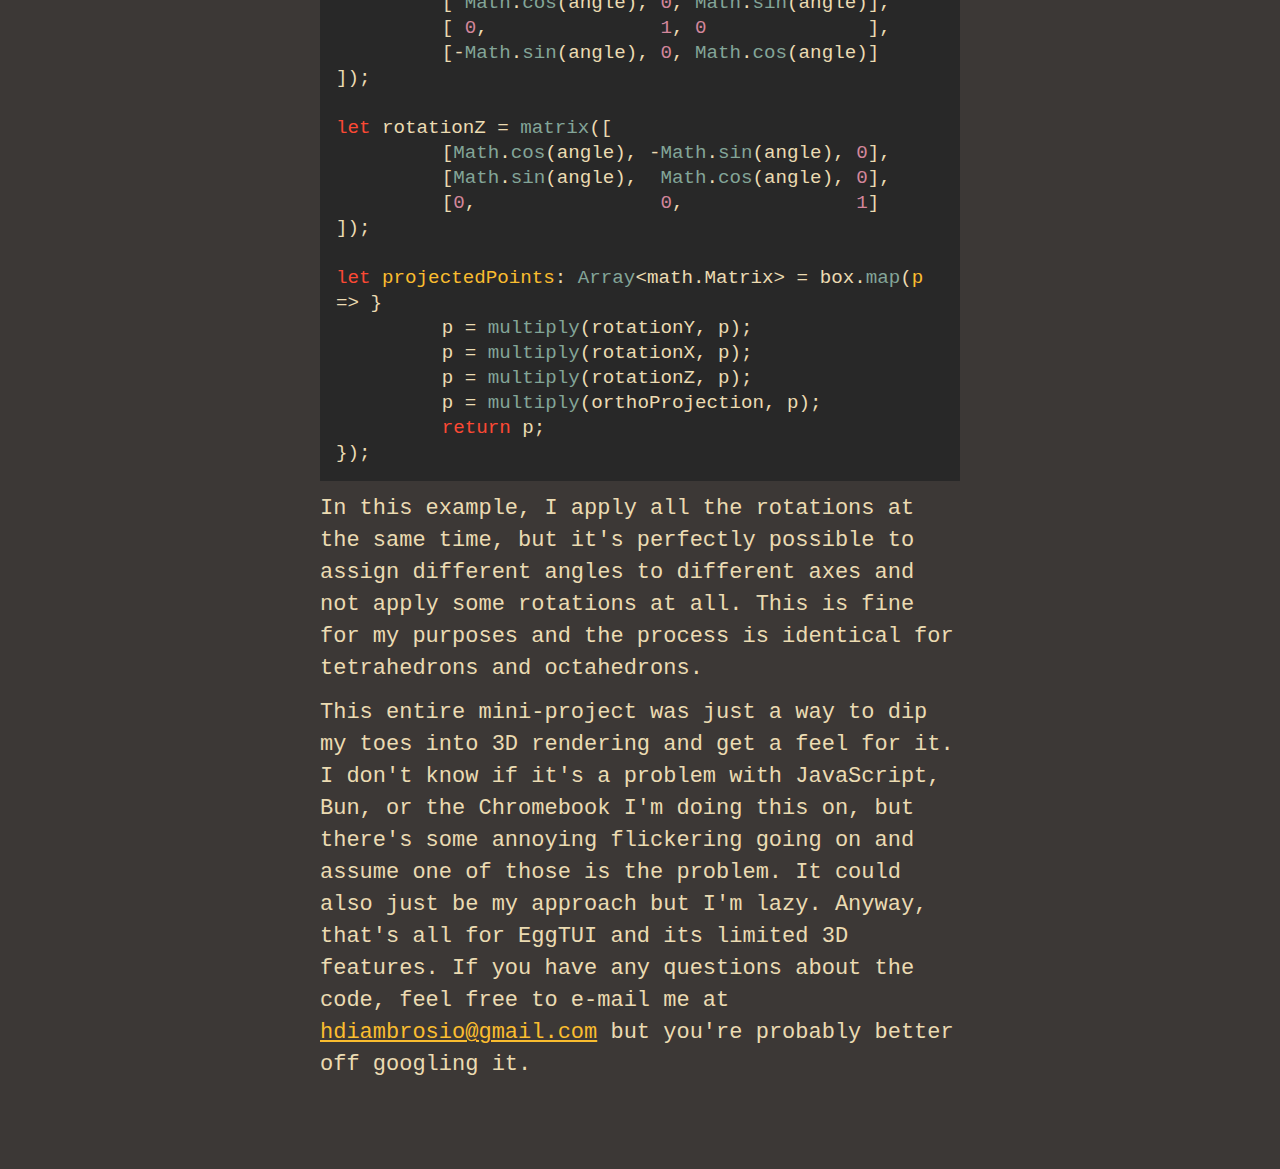
<file: blogs/terminal_based_3d_graphics.html>
<!doctype html>
<html lang="en">
	<head>
		<title>Harrison DiAmbrosio</title>
		<meta charset="utf-8" />
		<meta name="author" content="Harrison DiAmbrosio" />
		<meta name="dscription" content="Personal site and blog" />
		<meta name="keywords" content="HTML, CSS, JavaScript, computer science, graphics">
		<link rel="icon" href="../favicon.png" />
		<meta name="viewport" content="width=device-width, initial-scale=1" />
		
		<link href="../_app/immutable/assets/2.C0qA3jsT.css" rel="stylesheet">
		<link href="../_app/immutable/assets/ThemePicker.DMsgBxeN.css" rel="stylesheet">
		<link rel="modulepreload" href="../_app/immutable/entry/start.DBD5EMGO.js">
		<link rel="modulepreload" href="../_app/immutable/chunks/entry.CJd7VTwX.js">
		<link rel="modulepreload" href="../_app/immutable/chunks/scheduler.D4tQEfxT.js">
		<link rel="modulepreload" href="../_app/immutable/chunks/index.DdhwXfQk.js">
		<link rel="modulepreload" href="../_app/immutable/entry/app.BKEL2b_H.js">
		<link rel="modulepreload" href="../_app/immutable/chunks/index.NO1YNLBk.js">
		<link rel="modulepreload" href="../_app/immutable/nodes/0.DodizzUc.js">
		<link rel="modulepreload" href="../_app/immutable/nodes/2.KFemcygq.js">
		<link rel="modulepreload" href="../_app/immutable/chunks/ThemePicker.DSLR_JO4.js">
		<link rel="modulepreload" href="../_app/immutable/chunks/core.Bns4Tjg1.js">
		<link rel="modulepreload" href="../_app/immutable/nodes/8.Dy_Mqyqz.js">
	</head>
	<body data-sveltekit-preload-data="hover">
		<div style="display: contents">  <select style="--background1: #3c3836; --foreground: #ebdbb2; --red: #fb4934;" class="svelte-w4rn2a"><option id="gruvbox" value="gruvbox" class="svelte-w4rn2a" data-svelte-h="svelte-rv1l6r">Gruvbox</option><option id="dracula" value="dracula" class="svelte-w4rn2a" data-svelte-h="svelte-tafl5e">Dracula</option><option id="tokyo_night" value="tokyo_night" class="svelte-w4rn2a" data-svelte-h="svelte-eggm1l">Tokyo-Night</option></select> <main style="--background1: #3c3836; --background2: #282828; --foreground: #ebdbb2; --red: #fb4934; --blue: #83a598; --yellow: #fabd2f; --purple: #d3869b; --orange: #fe8019; --green: #b8bb26; --aqua: undefined; --grey: #928374;" class="svelte-f36rmi"><a href="/#blog" style="font-family: monospace; color: var(--foreground); font-weight: bold;" data-svelte-h="svelte-1bmlwdn">&lt; Back</a> <h1 id="tui-3d-graphics" data-svelte-h="svelte-bzt92e">TUI 3D Graphics</h1> <p data-svelte-h="svelte-vkl1a4">Three-dimensional graphics are the best thing since 2D graphics, but also many times harder. I&#39;ve wanted to break into 3D graphics for a while now, namely because of its connection to first-person games like Minecraft or the Call of Duty franchise. But after some surface-level digging, I&#39;ve found there is a lot more to the third dimension than I first thought.</p> <p data-svelte-h="svelte-1ifpgbh">Put simply, in 2D graphics, there are pixels in a grid, and that&#39;s it. From there, all you need to do is manipulate those very pixels to look like whatever your heart desires. And at its core, 3D graphics is no different than 2D graphics. It&#39;s still a 2D grid of pixels that you manipulate to look a certain way. The tricky part is that you need to give the illusion of a 3D space with only 2D tools.</p> <p data-svelte-h="svelte-1r8lg9z">I finally decided to tackle a 3D &quot;engine&quot; of my own as a way to become more familiar with Typescript (more on that later) and to also learn a bit more about the Bun all-in-one silver hammer of JavaScript development that has recently come out. I chose Typescript because I&#39;m already familiar with JavaScript and wanted to learn more about the unfamiliar type of safety it offers, but more importantly, I wanted to learn about 3D graphics, not an entirely new language. I knew far ahead of time that what I would be building was going to end up being very simple. With all that out of the way, I present to you, the name, <a href="https://github.com/EggbertFluffle/TUI-3D-Renderer">EggTUI-3D-Renderer</a> (EggTUI for short). Not my best naming work.</p> <p data-svelte-h="svelte-3598v8">At its core, EggTUI is just an extremely bare-bones terminal-based 2D graphics &quot;framework&quot;. That said it also can (drum roll) display the first 2 platonic solids... spinning! This came later after I realized that with a terrible line drawing algorithm, I could draw some terrible 3D shapes. So what exactly can EggTUI do? It can display lines, triangles, quads, tetrahedrons, cubes, rectangular prisms, and octahedrons, all with some scaling functionality. It does this with a simple pixel buffer, update loop, a some matrix math, provided very kindly by Math.js. Here is where I want to document the progression of EggTUI and its &quot;features&quot;.</p> <p data-svelte-h="svelte-1o87gc0">First up is the pixel buffer, which holds all the 2D pixel-coordinated data. The actual buffer is a 2-dimensional array of strings, meaning that it accesses the pixels in the buffer row-wise, and then column-wise, so ordered pairs are (y, x). This is easily fixed by only allowing the pixel buffer class to interact with the buffer itself, which reverses the x and y for all other classes in the program. Additionally, the pixel buffer class can ensure there are no out-of-bounds exceptions, uses <code>process.stdout.rows</code> and <code>process.stdout.columns</code> to get the native dimensions of the terminal, and translates pixel coordinates to make the center of the screen the origin on all axes. Other than that, it can clear the buffer and convert it into a one-dimensional array of strings that represent each row for easier printing.</p> <p data-svelte-h="svelte-1q46ii3">Next, the graphics manager is the heart of the system and acts as the arbiter between the draw loop and the pixel buffer, making a lot of necessary shortcuts and optimizations along the way. It lets the user set the fill and stroke &quot;colors&quot; as well as draw lines. Drawing lines, and doing it well, is the first major hurdle I and many other people have to tackle. It takes an understanding of math and what makes programs performant, to write a good line algorithm. I wrestled with Bresenham&#39;s line-drawing algorithm for a while, but couldn&#39;t understand it no matter how hard I tried, so I resorted to writing my own. Bresenham&#39;s is so fast and the industry standard because It relies heavily on addition and subtraction, with less multiplication or division, which are both more costly functions. Despite that, I used what I knew of good ol&#39; <code>y = mx + b</code> to write what&#39;s below.</p> <pre data-svelte-h="svelte-1rn21d2"><code class="language-typescript">line(p1: math.Matrix, p2: math.Matrix): void }
    let deltaY: number = p2.get([1]) - p1.get([1]); // y2 - y1
    let deltaX: number = p2.get([0]) - p1.get([0]); // x2 - x1
    let m: number = dy / dx;
    let b = -m * p1.get([0]) + p1.get([1]); // Solve for slope intercept

    for(let x = Math.min(p1.get([0]), p2.get([0])); x &lt; Math.max(p1.get([0]), p2.get([0])); x += 1) }
        let coords = matrix([x, m * x + b]); // Solve for y based on the given x
        coords = coords.map(Math.round); // Floor to get valid indicies
        this.pixelBuffer.set(p, this.stroke); // Set the coordinates pixel
    }
}
</code></pre> <p data-svelte-h="svelte-1s4la3p">This worked for most lines, but as soon as the line&#39;s slope got greater than 1, issues arose. The loop finds the y values for a line based on every x value, but x only increases by 1. This can leave large gaps in the line&#39;s visual representation. For example, if a line has the solutions (0, 0) and (1, 5), there will be a large gap in the line between y = 1 and y = 4, and this would continue, leaving a large dotted streak.</p> <pre data-svelte-h="svelte-1ec5fxq"><code class="language-typescript">Current System       New System 
    ....#..           7....#..
    .......           6...#...
    ...#...           5...#...
    .......           4..#....
    ..#....           3..#....
    .......           2.#.....
    .#.....           1.#.....
   X1234567
</code></pre> <p data-svelte-h="svelte-145hn24">By rearranging <code>y = mx + b</code> to be <code>x = (y - b) / m</code> it&#39;s possible to get the x value for a line by inputting the y value. So by using this, and handling an exception for vertical lines with a slope of <code>undefined</code>,  the line drawing algorithm is done and looks like this.</p> <pre data-svelte-h="svelte-rod8y6"><code class="language-typescript">line(p1: math.Matrix, p2: math.Matrix): void }
    let deltaY: number = p2.get([1]) - p1.get([1]); // y2 - y1
    let deltaX: number = p2.get([0]) - p1.get([0]); // x2 - x1
    let m: number = dy / dx;
    let b = -m * p1.get([0]) + p1.get([1]); // Solve for slope intercept
    let coords: math. Matrix;
    
    if(dx = 0) }
        for(let y = Math.min(p1.get([1]), p2.get([1])); y &lt; Math.max(p1.get([1]), p2.get([1])); y+= 1) }
            coords = matrix([p1.get[0]), y]);
            coords = coords.map(Math.round);
            this.pixelBuffer.set(coords, this.stroke);
        }
    } else if(m &lt;= 1 &amp;&amp; m &gt;= -1) }
        for(let x = Math.min(p1.get([0]), p2.get([0])); x &lt; Math.max(p1.get([0]), p2.get([0])); x += 1) }
            coords = matrix([x, m * x + b]);
            coords = coords.map(Math.round);
            this.pixelBuffer.set(coords, this.stroke);
        }
    } else }
        for(let y = Math.min(p1.get([1]), p2.get([1])); y &lt; Math.max(p1.get([1]), p2.get([1])); y += 1) }
            coords = matrix([(y - b) / m, y]);
            coords = coords.map(Math.round);
            this.pixelBuffer.set(coords, this.stroke);
        }
    }
}
</code></pre> <p data-svelte-h="svelte-a4d4jp">It&#39;s not the prettiest, and I still want to get around to understanding Bresenham&#39;s, but it&#39;s a start and fine for a very rudimentary project like this. Other than this the graphics manager is now only responsible for connecting the vertices of shapes like the platonic solids and triangles. To explain the 3D capabilities, I&#39;m just going to use the cube code, but the same process applies to the tetrahedron and the octahedron. All of the 3D points, or vectors, are stored as matrices with 3 rows and 1 column. meaning to get the x of some point <code>a</code>, the getter looks like this: <code>a.get([0])</code>.  The reason I store the 3D points as matrices is because of the math capabilities built into Math.js, so for simpler points, and especially ones that don&#39;t need any matrix math, I use a simple array with 3 elements. so x would be <code>a[0]</code>. With that in mind, a new class, the shape factory, is responsible for defining the vertices of the cube based on some scaling parameters and a coordinate for its center. It returns an array of matrices representing the normal vertices of the cube relative to the center. Here is what the shape factory rectPrism (or cube) function looks like in the code.</p> <pre data-svelte-h="svelte-wuesop"><code class="language-typescript">rectPrism(org: Array&lt;number&gt;, scl: Array&lt;number&gt;): Array&lt;math.Matrix&gt; }
        size = size.map(s =&gt; s / 2);
        return [
             matrix([org[0] - scl[0], org[1] - scl[1], org[2] + scl[2]]),
            matrix([org[0] + scl[0], org[1] - scl[1], org[2] + scl[2]]),
            matrix([org[0] + scl[0], org[1] + scl[1], org[2] + scl[2]]),
            matrix([org[0] - scl[0], org[1] + scl[1], org[2] + scl[2]]),
            matrix([org[0] - scl[0], org[1] - scl[1], org[2] - scl[2]]),
            matrix([org[0] + scl[0], org[1] - scl[1], org[2] - scl[2]]),
            matrix([org[0] + scl[0], org[1] + scl[1], org[2] - scl[2]]),
            matrix([org[0] - scl[0], org[1] + scl[1], org[2] - scl[2]])
        ];
    }
</code></pre> <p data-svelte-h="svelte-779x4">The user defines the center of the cube in space with the array org, for origin. Then the next array is the scale of each axis, x, y, and z. The user enters the scale as the width of the entire cube on that axis but the program divides these values by two because it creates all of the vertices relative to the origin. It&#39;s hard to visualize, but a cube has 8 vertices, and they are all found by subtracting or adding from the center, but the order needs to be correct. The order starts with the back face on the top left vertex and wraps around the back face clockwise, before starting back at the front face and also wrapping around clockwise. This can also be seen in the code with the first point in the list being the origin - scale on the x, putting it left, the origin + the scale for y, putting it on top, and the origin plus the scale for z, putting it on the back so in total, back top left. This continues for all the other vertices and is returned. The list of vertices is stored in a variable called box in the main, but now comes the most complex part, rotation matrices, and projection matrices. Here is the code in main.ts, it&#39;s kind of a lot, but I encourage you to just take it piece by piece and read the comments.</p> <pre data-svelte-h="svelte-iu9w4c"><code class="language-typescript">// Create the program graphics manager and shape factory
const graphicsManager: GraphicsManager = new GraphicsManager();
const shapeFactory: ShapeFactory = new ShapeFactory();

// Use the shape factory to get a cube at (0, 0, 0) with a height width, and depth of 20 units.
let box: Array&lt;math.Matrix&gt; = shapeFactory.rectPrism([0, 0, 0], [20, 20, 20]);

// The orthographic projection matrix and a fix for the stretched resolution.
const orthoProjection: math.Matrix = matrix([
    [2, 0, 0],
    [0, 1, 0],
    [0, 0, 1]
]);

const frameRate: number = 8;

const init = () =&gt; }
    loop();
}

const loop = () =&gt; }
    // clears the previously drawn code.
    console.clear();
    graphicsManager.background();

    // Applying the projection into a new, properly projected list of points.
    let projectedPoints: Array&lt;math.Matrix&gt; = box.map(p =&gt; }
        p = multiply(orthoProjection, p);
        return p;
    });

    // Connect all of the vertices with lines
    graphicsManager.rectPrism(projectedPoints);

    // Print the buffer results to the terminal
    graphicsManager.render();
    // Loop the function based on the framerate in frames / second
    setTimeout(loop, 1000 / frameRate);
}

// Start the loop
init();
</code></pre> <p data-svelte-h="svelte-aikwlt">Although the comments are pretty self-explanatory, some parts still may not make sense, namely the matrix multiplication. If you don&#39;t understand the way matrix multiplication works, I think it is better to see a visual representation of it. First, to understand a matrix, it is simply a 2D array of numbers. The reason I don&#39;t just use two-dimensional arrays native to JavaScript is that matrices also come with some unique properties and operations. All of the 3D points in the code need to interact with some sort of matrix, and therefore the points themselves need to be matrices. Finally, any matrix that interacts with our points, such as the orthographic projection matrix and rotation matrices, must have 3 columns. This is due to a constraint of matrix multiplication: for A * B,  the columns of A must match the rows of B. Now I&#39;ll direct you to a good <a href="http://matrixmultiplication.xyz/">visualizer for matrix multiplication</a>, just to see what is happening under the hood. now consider this scenario.</p> <pre data-svelte-h="svelte-1tgx1d5"><code class="language-typescript">Ortho Matrix 2x3   3D Point 3x1        2D Point 2x1
 | 1 , 0 , 0 |            | 4 |           | 4 |
 | 0 , 1 , 0 |      x     | 6 |     =     | 6 |
                          | 2 |           
</code></pre> <p data-svelte-h="svelte-1cc1ji8">The orthographic projection matrix is what is responsible for converting a 3D point into a 2D. It does this by only taking the x and y values of the 3x1 matrix it is multiplied by, zeroing out the z. This 2D point is then sent to the graphics manager to have lines connected to it and BOOM, 3D graphics! But at this point it doesn&#39;t look very 3D, it is very very 2D. There are two ways to solve this: adding rotations and using a perspective projection matrix. Since I added a draw loop I opted for rotations, which are also calculated with matrix math. Each axis has its rotation matrix but unlike the orthographic projection matrix, rotation matrices depend on a variable, the angle of rotation in radians <code>a</code>. This means I&#39;m able to change the angle, get a new rotation matrix, and rotate the cube in an animation over the draw loop. Here are the rotation matrices for each axis.</p> <pre data-svelte-h="svelte-1hojshf"><code class="language-typescript">      Rotation X                  Rotation Y                  Rotation Z
| 1, 0,    , 0       |      | cos(a),  0, sin(a) |      | cos(a), -sin(a), 0 |
| 0, cos(a), -sin(a) |      | 0,       1, 0      |      | sin(a), cos(a),  0 |
| 0, sin(a), cos(a)  |      | -sin(a), 0, cos(a) |      | 0,      0,       1 |
</code></pre> <p data-svelte-h="svelte-1am68z0">We just have to define these in code and increment the angle by a small amount before calculating the matrices. Finally to use the rotation matrices we just have to rotate the 3D points before they are projected orthographically and we have a SPINNING CUBE.</p> <pre data-svelte-h="svelte-1m82906"><code class="language-typescript">angle += 0.05;

let rotationX = matrix([
	[1, 0,               0               ],
	[0, Math.cos(angle), -Math.sin(angle)],
	[0, Math.sin(angle), Math.cos(angle) ]
]);

let rotationY = matrix([
	[ Math.cos(angle), 0, Math.sin(angle)],
	[ 0,               1, 0              ],
	[-Math.sin(angle), 0, Math.cos(angle)]
]);

let rotationZ = matrix([
	[Math.cos(angle), -Math.sin(angle), 0],
	[Math.sin(angle),  Math.cos(angle), 0],
	[0,                0,               1]
]);

let projectedPoints: Array&lt;math.Matrix&gt; = box.map(p =&gt; }
	p = multiply(rotationY, p);
	p = multiply(rotationX, p);
	p = multiply(rotationZ, p);
	p = multiply(orthoProjection, p);
	return p;
});
</code></pre> <p data-svelte-h="svelte-80mvrk">In this example, I apply all the rotations at the same time, but it&#39;s perfectly possible to assign different angles to different axes and not apply some rotations at all. This is fine for my purposes and the process is identical for tetrahedrons and octahedrons.</p> <p data-svelte-h="svelte-d1ipz">This entire mini-project was just a way to dip my toes into 3D rendering and get a feel for it. I don&#39;t know if it&#39;s a problem with JavaScript, Bun, or the Chromebook I&#39;m doing this on, but there&#39;s some annoying flickering going on and assume one of those is the problem. It could also just be my approach but I&#39;m lazy. Anyway, that&#39;s all for EggTUI and its limited 3D features. If you have any questions about the code, feel free to e-mail me at <a href="mailto:hdiambrosio@gmail.com">hdiambrosio@gmail.com</a> but you&#39;re probably better off googling it.</p> </main> 
			
			<script>
				{
					__sveltekit_12qm7g0 = {
						base: new URL("..", location).pathname.slice(0, -1)
					};

					const element = document.currentScript.parentElement;

					const data = [null,null,null];

					Promise.all([
						import("../_app/immutable/entry/start.DBD5EMGO.js"),
						import("../_app/immutable/entry/app.BKEL2b_H.js")
					]).then(([kit, app]) => {
						kit.start(app, element, {
							node_ids: [0, 2, 8],
							data,
							form: null,
							error: null
						});
					});
				}
			</script>
		</div>
	</body>
	<style>
		* {
			margin: 0px;
			padding: 0px;
			scroll-behavior: smooth;
		}

		body {
			background-color: #3c3836;
		}

		@font-face {
			font-family: 'MonaspaceKR';
			font-style: normal;
			src: url('/fonts/MonaspiceKrNerdFont-Regular.otf');
		}

		@font-face {
			font-family: 'Ioskeva';
			font-style: normal;
			src: url('/fonts/Iosevka.ttf');
		}
	</style>
</html>
</file>
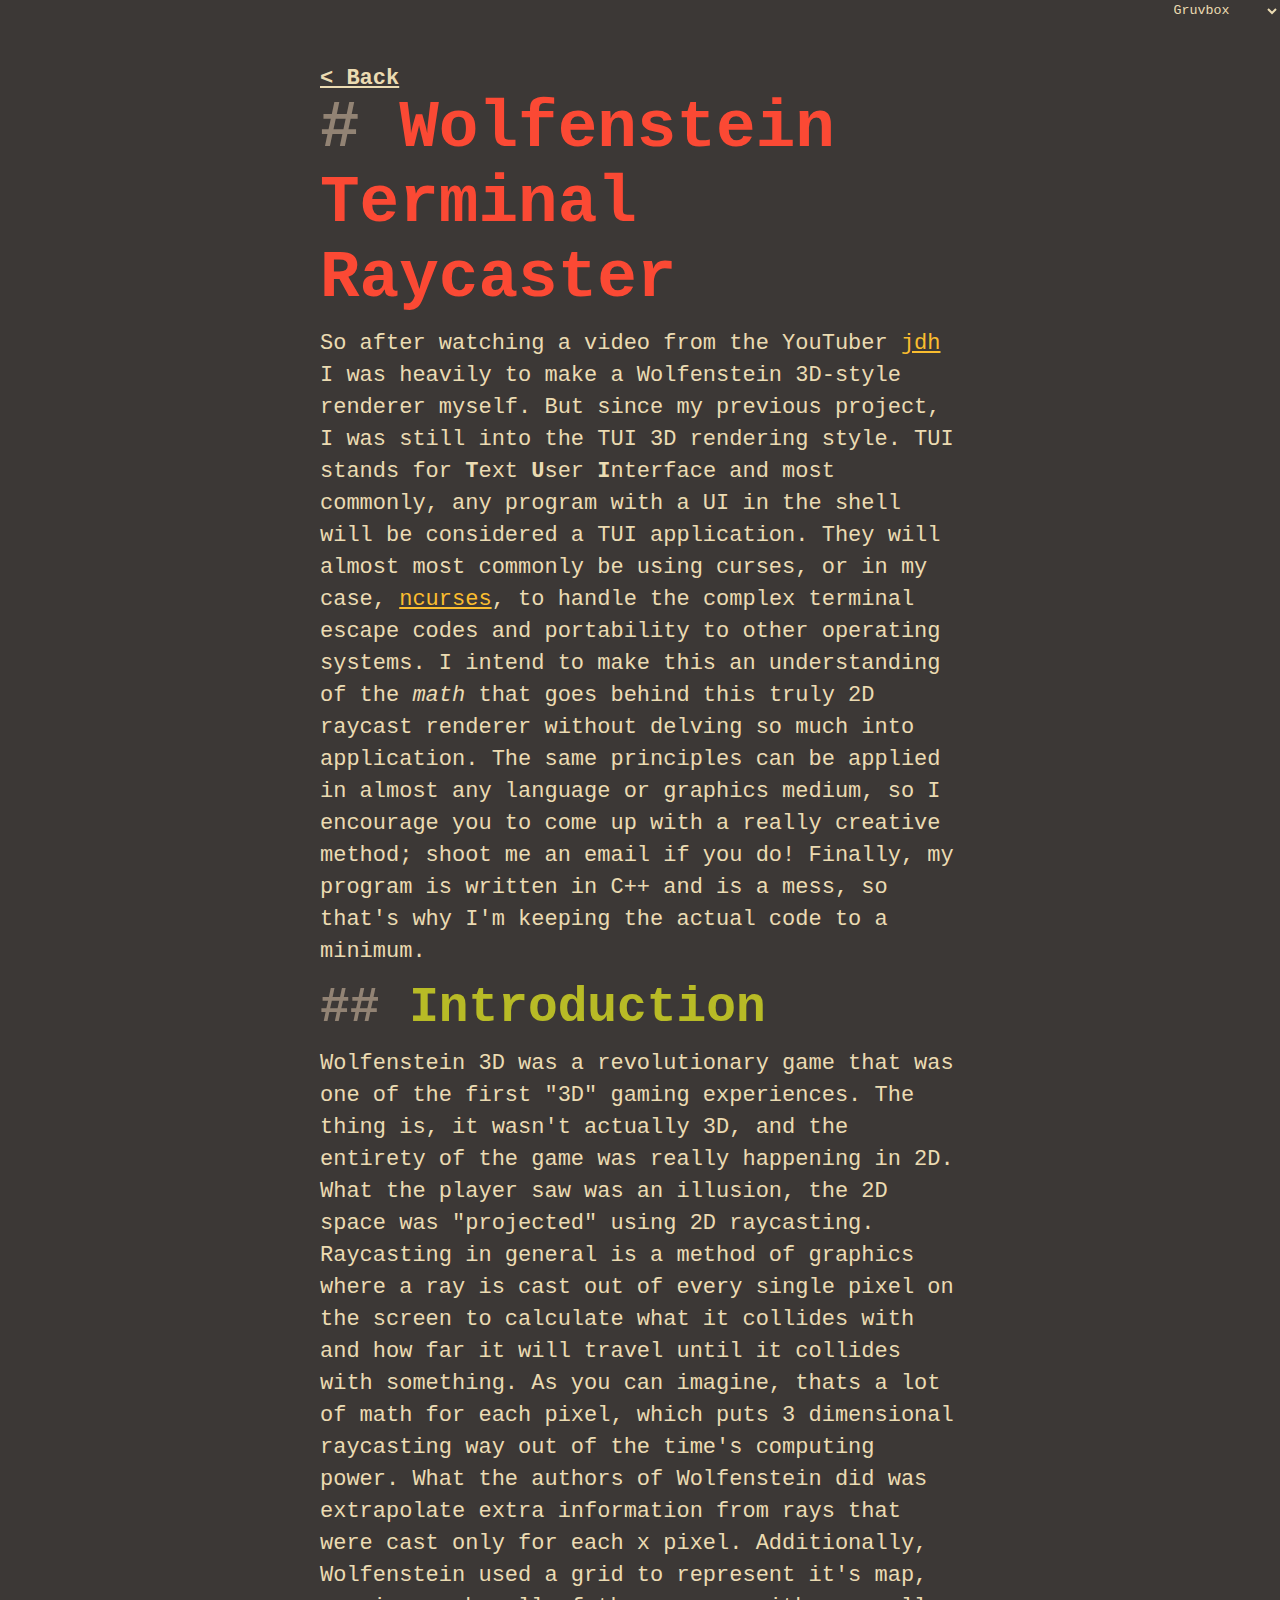
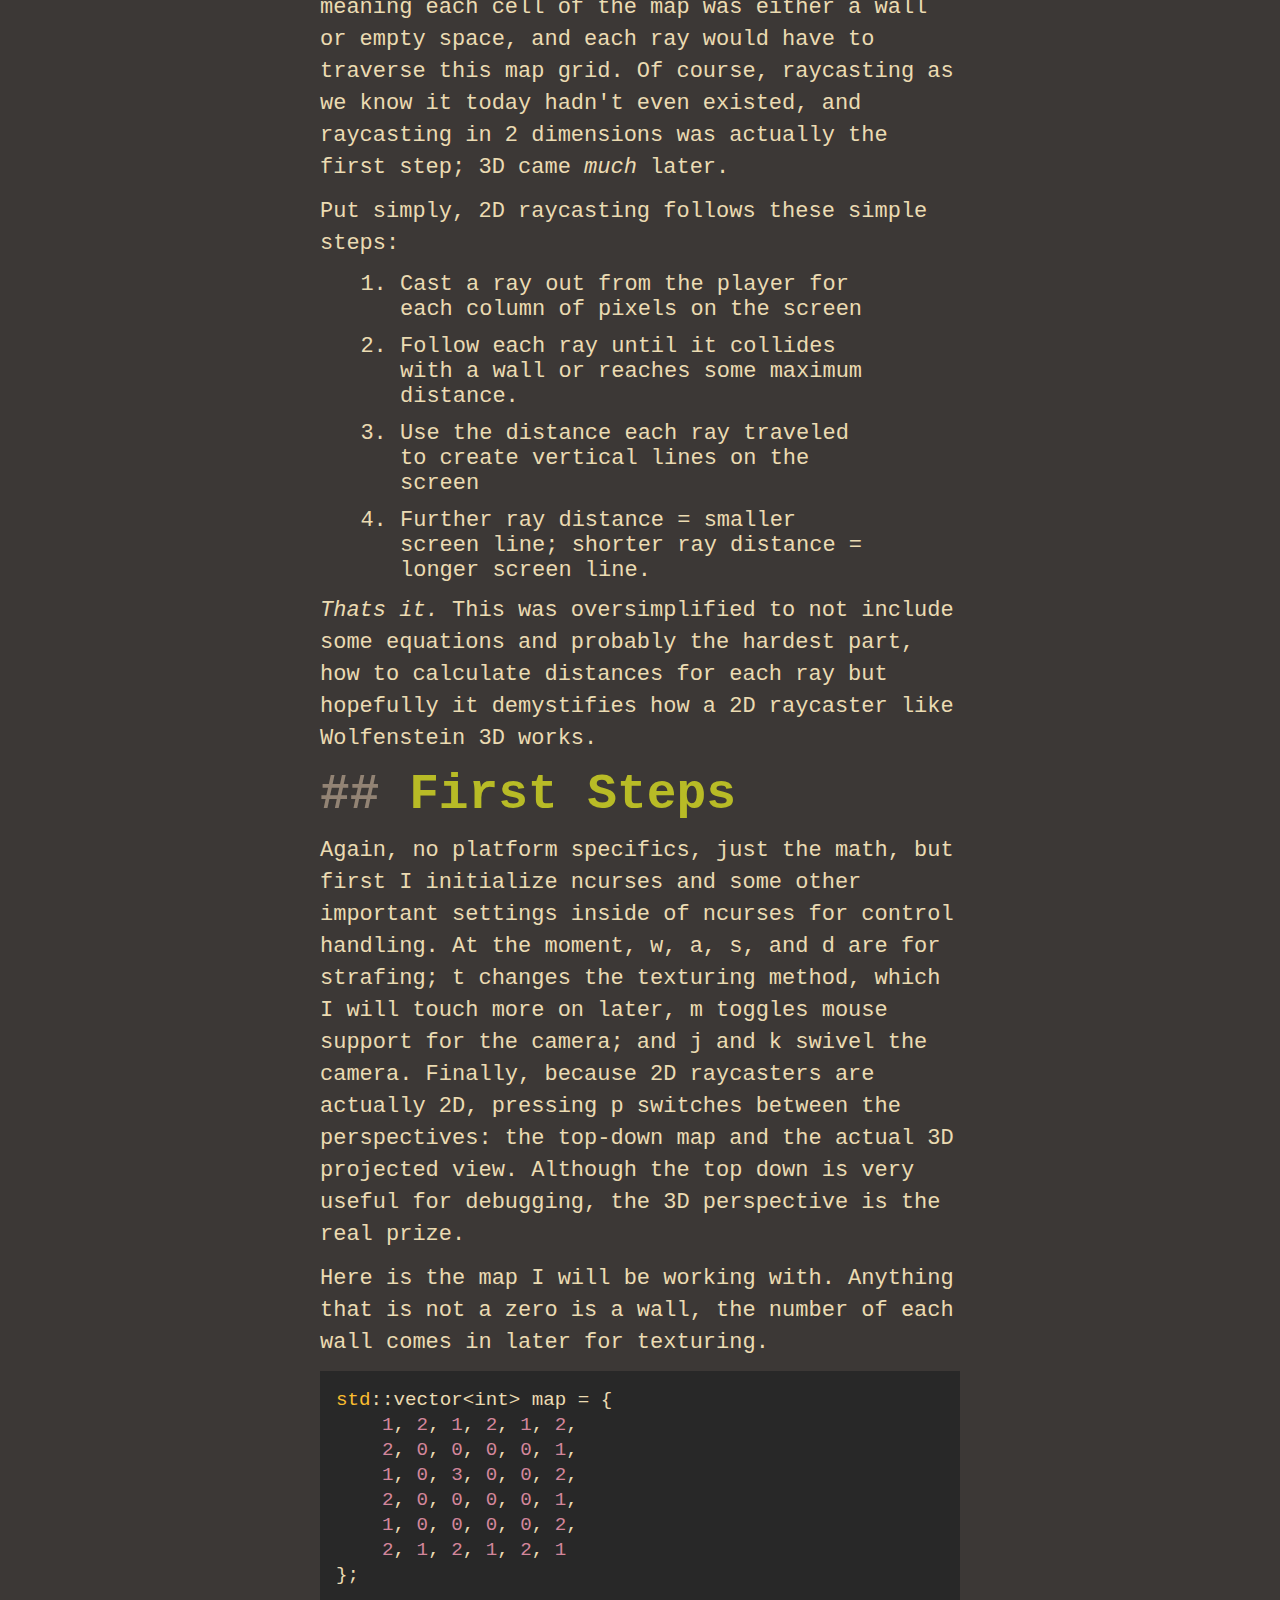
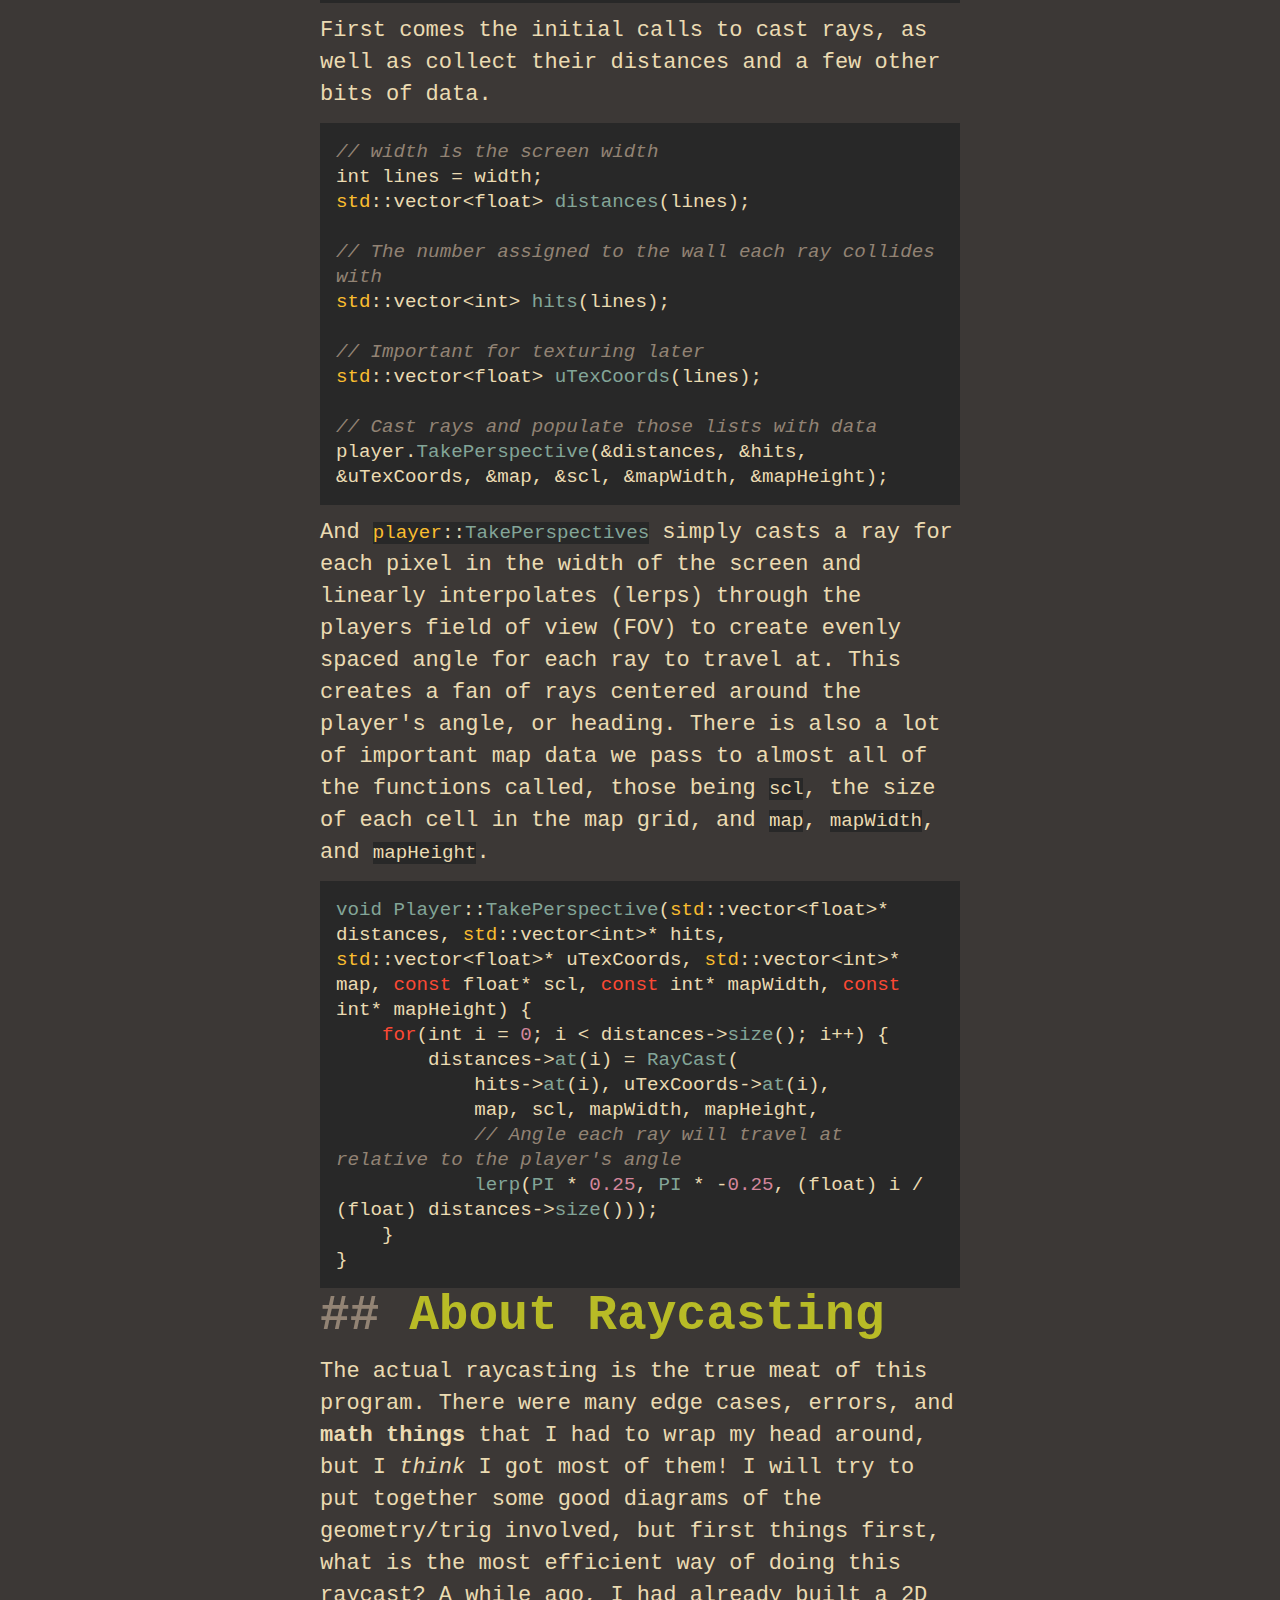
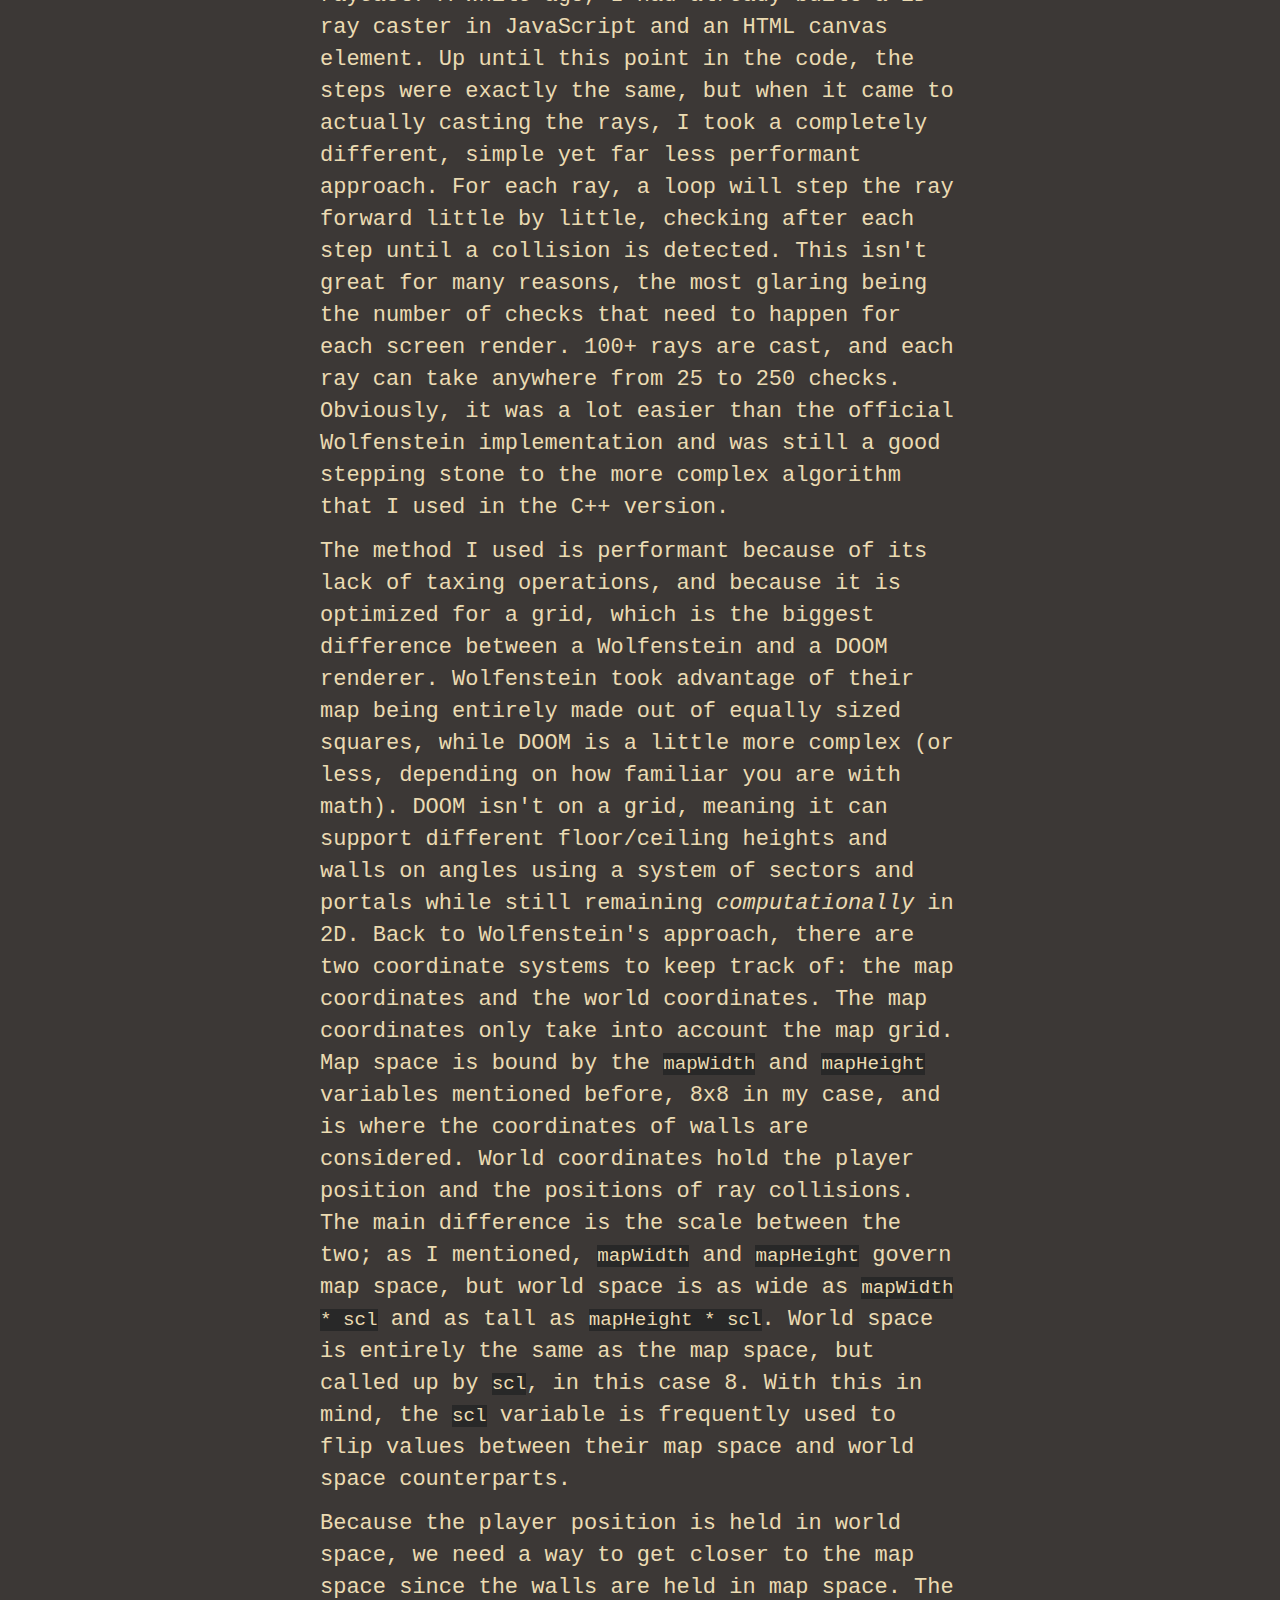
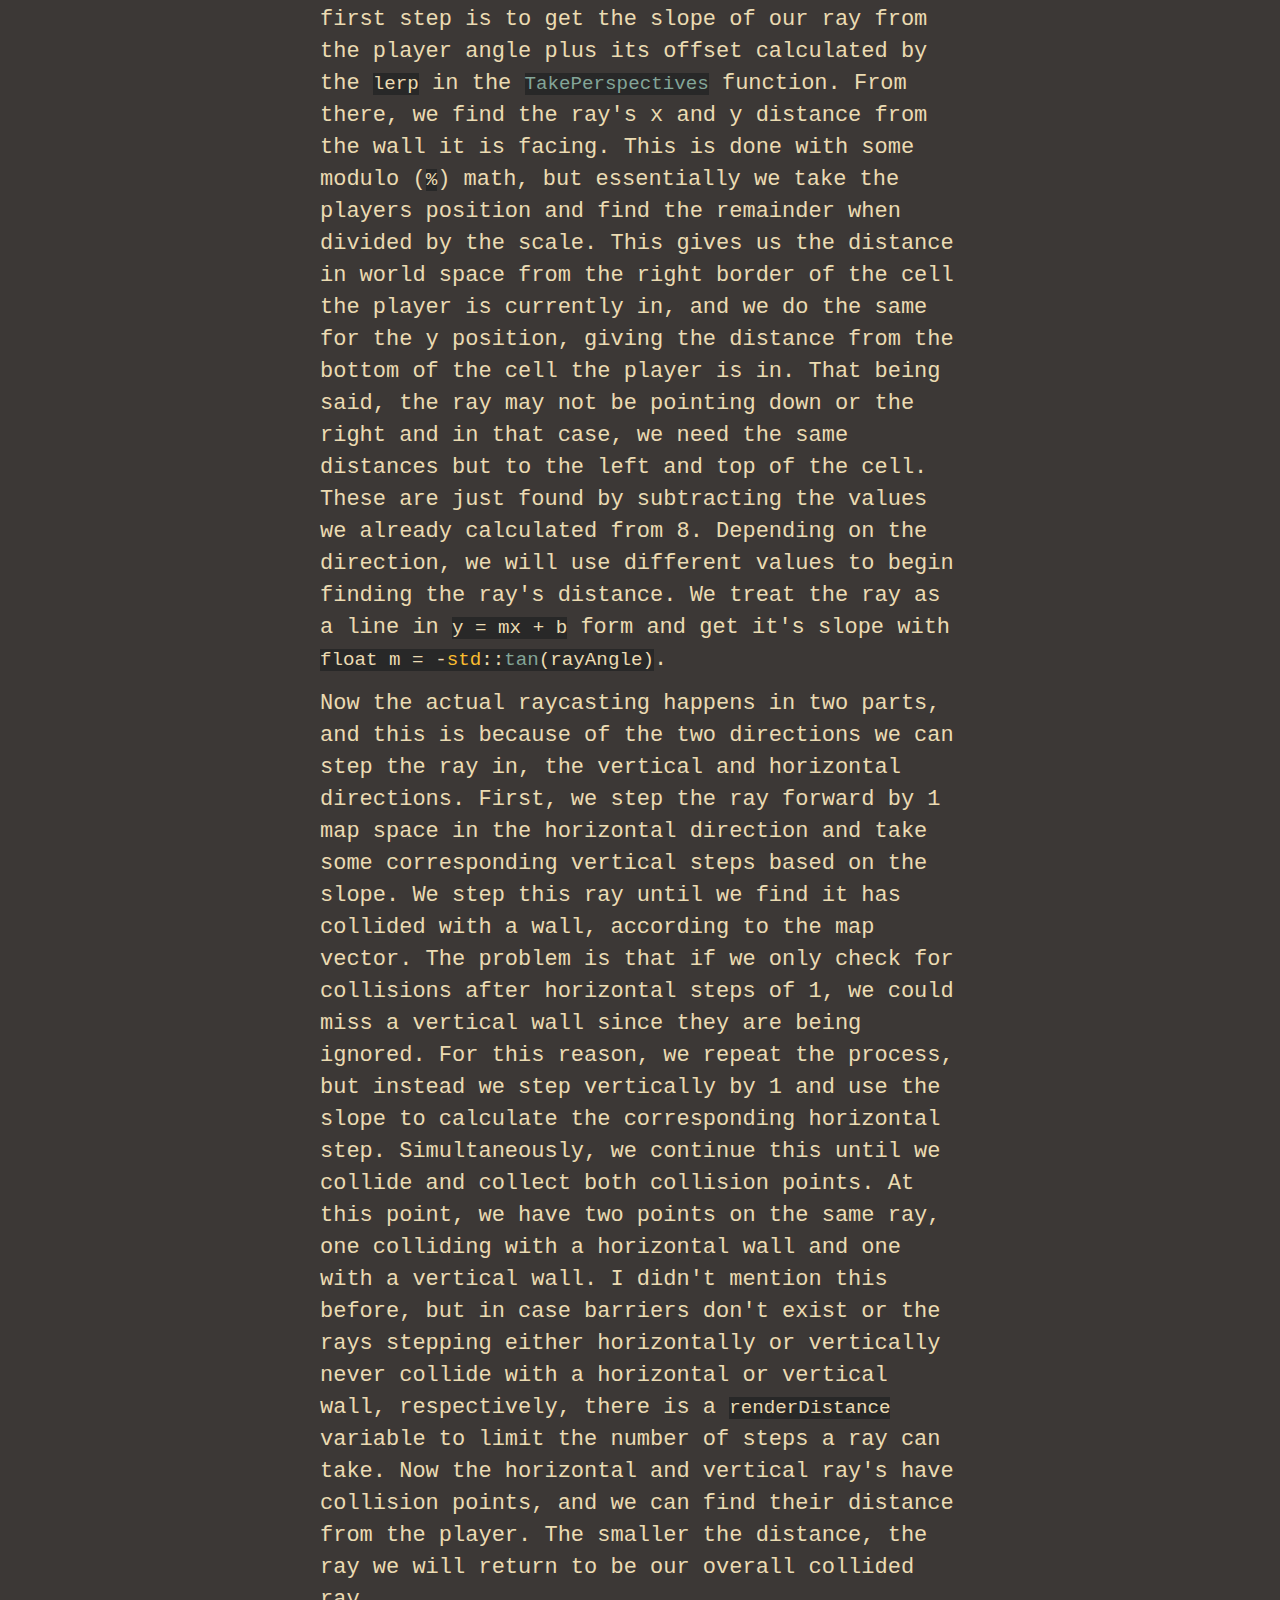
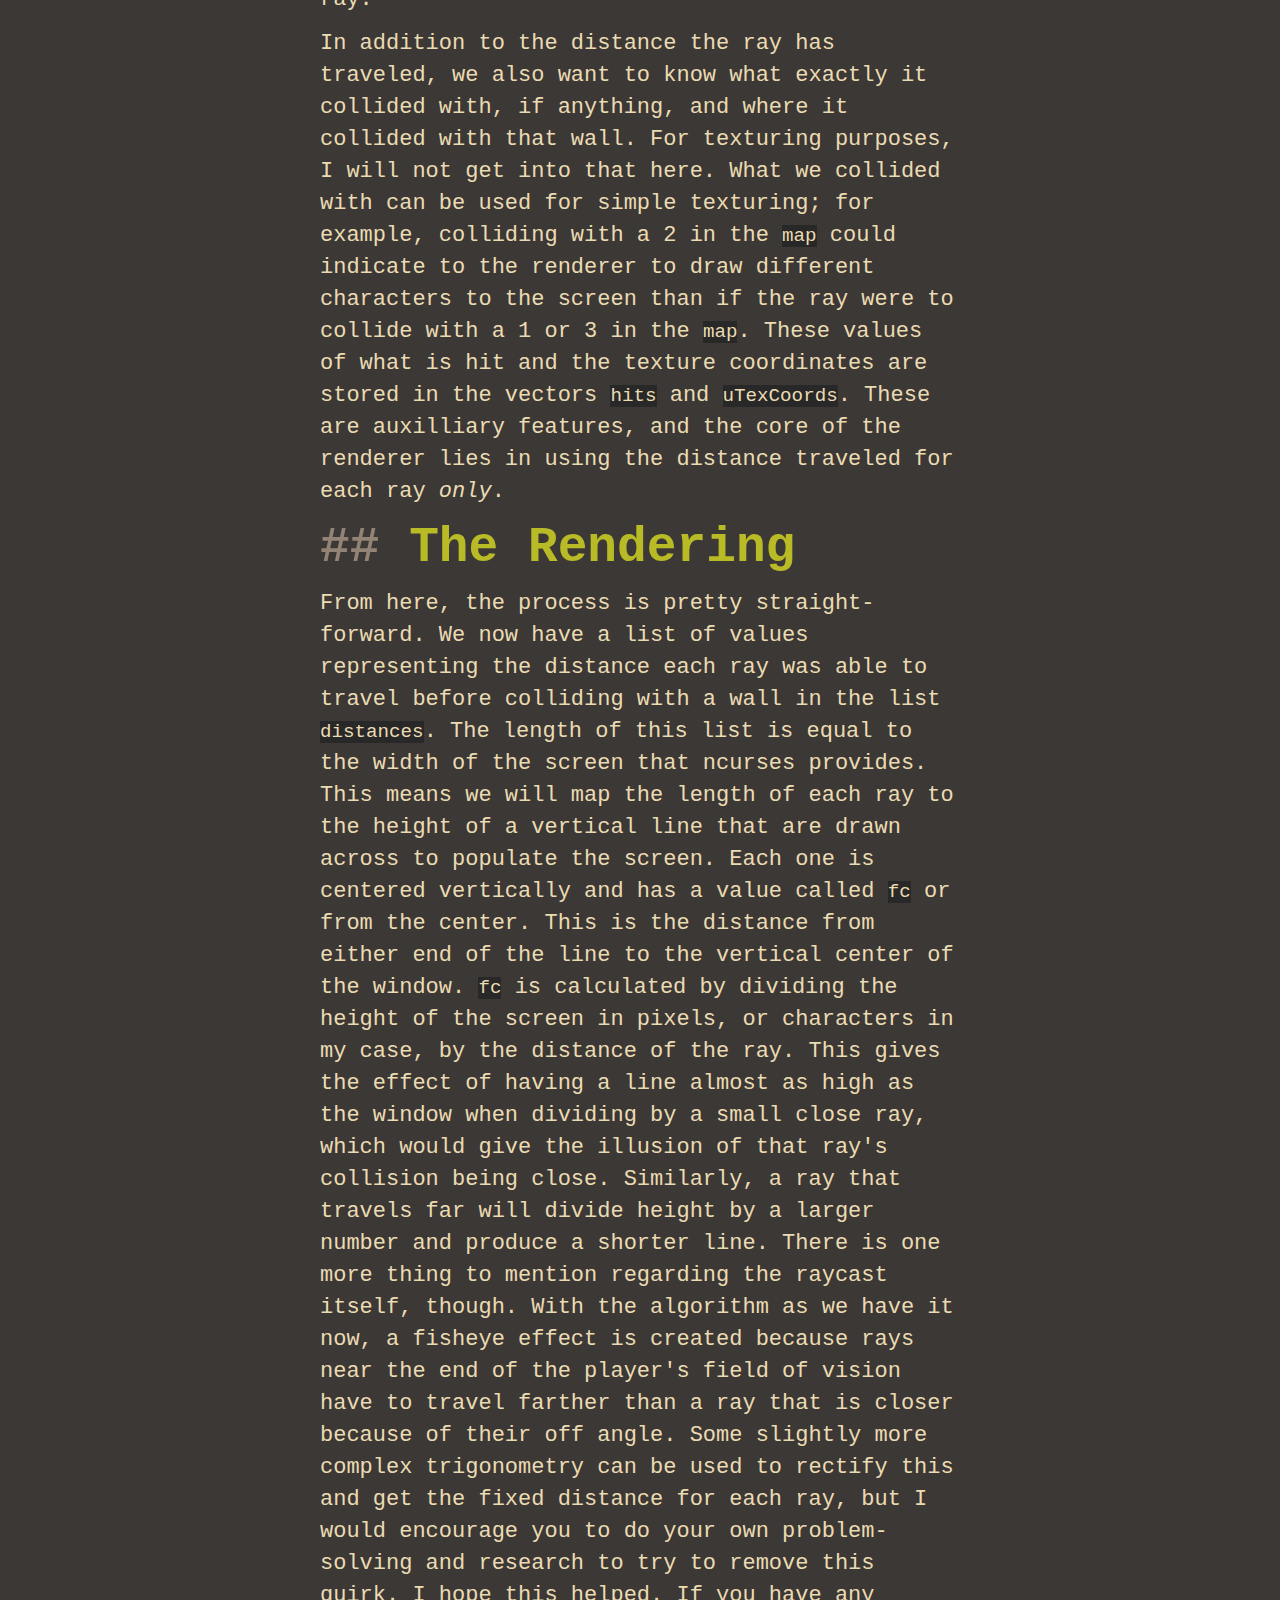
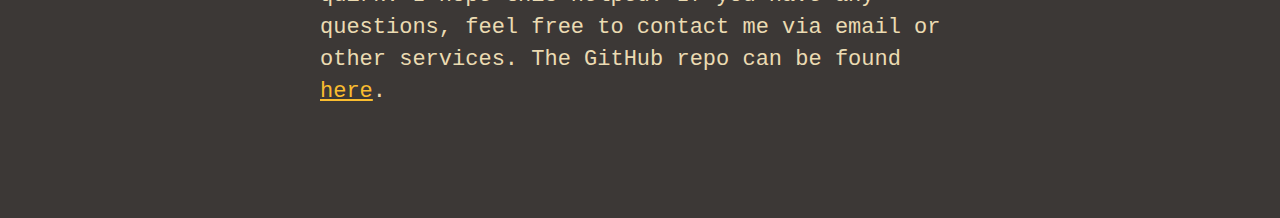
<file: blogs/wolfenstein_terminal_raycaster.html>
<!doctype html>
<html lang="en">
	<head>
		<title>Harrison DiAmbrosio</title>
		<meta charset="utf-8" />
		<meta name="author" content="Harrison DiAmbrosio" />
		<meta name="dscription" content="Personal site and blog" />
		<meta name="keywords" content="HTML, CSS, JavaScript, computer science, graphics">
		<link rel="icon" href="../favicon.png" />
		<meta name="viewport" content="width=device-width, initial-scale=1" />
		
		<link href="../_app/immutable/assets/2.C0qA3jsT.css" rel="stylesheet">
		<link href="../_app/immutable/assets/ThemePicker.DMsgBxeN.css" rel="stylesheet">
		<link rel="modulepreload" href="../_app/immutable/entry/start.DBD5EMGO.js">
		<link rel="modulepreload" href="../_app/immutable/chunks/entry.CJd7VTwX.js">
		<link rel="modulepreload" href="../_app/immutable/chunks/scheduler.D4tQEfxT.js">
		<link rel="modulepreload" href="../_app/immutable/chunks/index.DdhwXfQk.js">
		<link rel="modulepreload" href="../_app/immutable/entry/app.BKEL2b_H.js">
		<link rel="modulepreload" href="../_app/immutable/chunks/index.NO1YNLBk.js">
		<link rel="modulepreload" href="../_app/immutable/nodes/0.DodizzUc.js">
		<link rel="modulepreload" href="../_app/immutable/nodes/2.KFemcygq.js">
		<link rel="modulepreload" href="../_app/immutable/chunks/ThemePicker.DSLR_JO4.js">
		<link rel="modulepreload" href="../_app/immutable/chunks/core.Bns4Tjg1.js">
		<link rel="modulepreload" href="../_app/immutable/nodes/9.B8iOva2D.js">
		<link rel="modulepreload" href="../_app/immutable/chunks/cpp.COu7517n.js">
	</head>
	<body data-sveltekit-preload-data="hover">
		<div style="display: contents">  <select style="--background1: #3c3836; --foreground: #ebdbb2; --red: #fb4934;" class="svelte-w4rn2a"><option id="gruvbox" value="gruvbox" class="svelte-w4rn2a" data-svelte-h="svelte-rv1l6r">Gruvbox</option><option id="dracula" value="dracula" class="svelte-w4rn2a" data-svelte-h="svelte-tafl5e">Dracula</option><option id="tokyo_night" value="tokyo_night" class="svelte-w4rn2a" data-svelte-h="svelte-eggm1l">Tokyo-Night</option></select> <main style="--background1: #3c3836; --background2: #282828; --foreground: #ebdbb2; --red: #fb4934; --blue: #83a598; --yellow: #fabd2f; --purple: #d3869b; --orange: #fe8019; --green: #b8bb26; --aqua: undefined; --grey: #928374;" class="svelte-f36rmi"><a href="/#blog" style="font-family: monospace; color: var(--foreground); font-weight: bold;" data-svelte-h="svelte-1bmlwdn">&lt; Back</a> <h1 id="wolfenstein-terminal-raycaster" data-svelte-h="svelte-1q0ssw2">Wolfenstein Terminal Raycaster</h1> <p data-svelte-h="svelte-dlele3">So after watching a video from the YouTuber <a href="https://www.youtube.com/watch?v=fSjc8vLMg8c">jdh</a> I was heavily to make a Wolfenstein 3D-style renderer myself. But since my previous project, I was still into the TUI 3D rendering style. TUI stands for <strong>T</strong>ext <strong>U</strong>ser <strong>I</strong>nterface and most commonly, any program with a UI in the shell will be considered a TUI application. They will almost most commonly be using curses, or in my case, <a href="https://tldp.org/HOWTO/NCURSES-Programming-HOWTO/">ncurses</a>, to handle the complex terminal escape codes and portability to other operating systems. I intend to make this an understanding of the <em>math</em> that goes behind this truly 2D raycast renderer without delving so much into application. The same principles can be applied in almost any language or graphics medium, so I encourage you to come up with a really creative method; shoot me an email if you do! Finally, my program is written in C++ and is a mess, so that&#39;s why I&#39;m keeping the actual code to a minimum.</p> <h2 id="introduction" data-svelte-h="svelte-p88ani">Introduction</h2> <p data-svelte-h="svelte-34mk81">Wolfenstein 3D was a revolutionary game that was one of the first &quot;3D&quot; gaming experiences. The thing is, it wasn&#39;t actually 3D, and the entirety of the game was really happening in 2D. What the player saw was an illusion, the 2D space was &quot;projected&quot; using 2D raycasting. Raycasting in general is a method of graphics where a ray is cast out of every single pixel on the screen to calculate what it collides with and how far it will travel until it collides with something. As you can imagine, thats a lot of math for each pixel, which puts 3 dimensional raycasting way out of the time&#39;s computing power. What the authors of Wolfenstein did was extrapolate extra information from rays that were cast only for each x pixel. Additionally, Wolfenstein used a grid to represent it&#39;s map, meaning each cell of the map was either a wall or empty space, and each ray would have to traverse this map grid. Of course, raycasting as we know it today hadn&#39;t even existed, and raycasting in 2 dimensions was actually the first step; 3D came <em>much</em> later.</p> <p data-svelte-h="svelte-5m62i8">Put simply, 2D raycasting follows these simple steps:</p> <ol data-svelte-h="svelte-47j7li"><li>Cast a ray out from the player for each column of pixels on the screen</li> <li>Follow each ray until it collides with a wall or reaches some maximum distance.
</li><li>Use the distance each ray traveled to create vertical lines on the screen</li> <li>Further ray distance = smaller screen line; shorter ray distance = longer screen line.</li></ol> <p data-svelte-h="svelte-smekhl"><em>Thats it.</em> This was oversimplified to not include some equations and probably the hardest part, how to calculate distances for each ray but hopefully it demystifies how a 2D raycaster like Wolfenstein 3D works.</p> <h2 id="first-steps" data-svelte-h="svelte-3j3dc3">First Steps</h2> <p data-svelte-h="svelte-zrrlfe">Again, no platform specifics, just the math, but first I initialize ncurses and some other important settings inside of ncurses for control handling. At the moment, w, a, s, and d are for strafing; t changes the texturing method, which I will touch more on later, m toggles mouse support for the camera; and j and k swivel the camera. Finally, because 2D raycasters are actually 2D, pressing p switches between the perspectives: the top-down map and the actual 3D projected view. Although the top down is very useful for debugging, the 3D perspective is the real prize.</p> <p data-svelte-h="svelte-cly4br">Here is the map I will be working with. Anything that is not a zero is a wall, the number of each wall comes in later for texturing.</p> <pre data-svelte-h="svelte-zqz9h1"><code class="language-c++">std::vector&lt;int&gt; map = {
    1, 2, 1, 2, 1, 2,
    2, 0, 0, 0, 0, 1,
    1, 0, 3, 0, 0, 2,
    2, 0, 0, 0, 0, 1,
    1, 0, 0, 0, 0, 2,
    2, 1, 2, 1, 2, 1
};
</code></pre> <p data-svelte-h="svelte-f9jeg7">First comes the initial calls to cast rays, as well as collect their distances and a few other bits of data.</p> <pre data-svelte-h="svelte-5pp3mw"><code class="language-c++">// width is the screen width
int lines = width;
std::vector&lt;float&gt; distances(lines);

// The number assigned to the wall each ray collides with
std::vector&lt;int&gt; hits(lines);

// Important for texturing later
std::vector&lt;float&gt; uTexCoords(lines);

// Cast rays and populate those lists with data
player.TakePerspective(&amp;distances, &amp;hits, &amp;uTexCoords, &amp;map, &amp;scl, &amp;mapWidth, &amp;mapHeight);
</code></pre> <p data-svelte-h="svelte-vruega">And <code>player::TakePerspectives</code> simply casts a ray for each pixel in the width of the screen and linearly interpolates (lerps) through the players field of view (FOV) to create evenly spaced angle for each ray to travel at. This creates a fan of rays centered around the player&#39;s angle, or heading. There is also a lot of important map data we pass to almost all of the functions called, those being <code>scl</code>, the size of each cell in the map grid, and <code>map</code>, <code>mapWidth</code>, and <code>mapHeight</code>.</p> <pre data-svelte-h="svelte-1rnaksx"><code class="language-c++">void Player::TakePerspective(std::vector&lt;float&gt;* distances, std::vector&lt;int&gt;* hits, std::vector&lt;float&gt;* uTexCoords, std::vector&lt;int&gt;* map, const float* scl, const int* mapWidth, const int* mapHeight) {
    for(int i = 0; i &lt; distances-&gt;size(); i++) {
        distances-&gt;at(i) = RayCast(
            hits-&gt;at(i), uTexCoords-&gt;at(i),
            map, scl, mapWidth, mapHeight,
            // Angle each ray will travel at relative to the player&#39;s angle
            lerp(PI * 0.25, PI * -0.25, (float) i / (float) distances-&gt;size()));
    }
}
</code></pre> <h2 id="about-raycasting" data-svelte-h="svelte-1gx88a1">About Raycasting</h2> <p data-svelte-h="svelte-177y59q">The actual raycasting is the true meat of this program. There were many edge cases, errors, and <strong>math things</strong> that I had to wrap my head around, but I <em>think</em> I got most of them! I will try to put together some good diagrams of the geometry/trig involved, but first things first, what is the most efficient way of doing this raycast? A while ago, I had already built a 2D ray caster in JavaScript and an HTML canvas element. Up until this point in the code, the steps were exactly the same, but when it came to actually casting the rays, I took a completely different, simple yet far less performant approach. For each ray, a loop will step the ray forward little by little, checking after each step until a collision is detected. This isn&#39;t great for many reasons, the most glaring being the number of checks that need to happen for each screen render. 100+ rays are cast, and each ray can take anywhere from 25 to 250 checks. Obviously, it was a lot easier than the official Wolfenstein implementation and was still a good stepping stone to the more complex algorithm that I used in the C++ version.</p> <p data-svelte-h="svelte-15e9ooe">The method I used is performant because of its lack of taxing operations, and because it is optimized for a grid, which is the biggest difference between a Wolfenstein and a DOOM renderer. Wolfenstein took advantage of their map being entirely made out of equally sized squares, while DOOM is a little more complex (or less, depending on how familiar you are with math). DOOM isn&#39;t on a grid, meaning it can support different floor/ceiling heights and walls on angles using a system of sectors and portals while still remaining <em>computationally</em> in 2D. Back to Wolfenstein&#39;s approach, there are two coordinate systems to keep track of: the map coordinates and the world coordinates. The map coordinates only take into account the map grid. Map space is bound by the <code>mapWidth</code> and <code>mapHeight</code> variables mentioned before, 8x8 in my case, and is where the coordinates of walls are considered. World coordinates hold the player position and the positions of ray collisions. The main difference is the scale between the two; as I mentioned, <code>mapWidth</code> and <code>mapHeight</code> govern map space, but world space is as wide as <code>mapWidth * scl</code> and as tall as <code>mapHeight * scl</code>. World space is entirely the same as the map space, but called up by <code>scl</code>, in this case 8. With this in mind, the <code>scl</code> variable is frequently used to flip values between their map space and world space counterparts.</p> <p data-svelte-h="svelte-17kwt4j">Because the player position is held in world space, we need a way to get closer to the map space since the walls are held in map space. The first step is to get the slope of our ray from the player angle plus its offset calculated by the <code>lerp</code> in the <code>TakePerspectives</code> function. From there, we find the ray&#39;s x and y distance from the wall it is facing. This is done with some modulo (<code>%</code>) math, but essentially we take the players position and find the remainder when divided by the scale. This gives us the distance in world space from the right border of the cell the player is currently in, and we do the same for the y position, giving the distance from the bottom of the cell the player is in. That being said, the ray may not be pointing down or the right and in that case, we need the same distances but to the left and top of the cell. These are just found by subtracting the values we already calculated from 8. Depending on the direction, we will use different values to begin finding the ray&#39;s distance. We treat the ray as a line in <code>y = mx + b</code> form and get it&#39;s slope with <code>float m = -std::tan(rayAngle)</code>.</p> <p data-svelte-h="svelte-k3kndn">Now the actual raycasting happens in two parts, and this is because of the two directions we can step the ray in, the vertical and horizontal directions. First, we step the ray forward by 1 map space in the horizontal direction and take some corresponding vertical steps based on the slope. We step this ray until we find it has collided with a wall, according to the map vector. The problem is that if we only check for collisions after horizontal steps of 1, we could miss a vertical wall since they are being ignored. For this reason, we repeat the process, but instead we step vertically by 1 and use the slope to calculate the corresponding horizontal step. Simultaneously, we continue this until we collide and collect both collision points. At this point, we have two points on the same ray, one colliding with a horizontal wall and one with a vertical wall. I didn&#39;t mention this before, but in case barriers don&#39;t exist or the rays stepping either horizontally or vertically never collide with a horizontal or vertical wall, respectively, there is a <code>renderDistance</code> variable to limit the number of steps a ray can take. Now the horizontal and vertical ray&#39;s have collision points, and we can find their distance from the player. The smaller the distance, the ray we will return to be our overall collided ray.</p> <p data-svelte-h="svelte-65p7na">In addition to the distance the ray has traveled, we also want to know what exactly it collided with, if anything, and where it collided with that wall. For texturing purposes, I will not get into that here. What we collided with can be used for simple texturing; for example, colliding with a 2 in the <code>map</code> could indicate to the renderer to draw different characters to the screen than if the ray were to collide with a 1 or 3 in the <code>map</code>. These values of what is hit and the texture coordinates are stored in the vectors <code>hits</code> and <code>uTexCoords</code>. These are auxilliary features, and the core of the renderer lies in using the distance traveled for each ray <em>only</em>.</p> <h2 id="the-rendering" data-svelte-h="svelte-he77yr">The Rendering</h2> <p data-svelte-h="svelte-zkp3bt">From here, the process is pretty straight-forward. We now have a list of values representing the distance each ray was able to travel before colliding with a wall in the list <code>distances</code>. The length of this list is equal to the width of the screen that ncurses provides. This means we will map the length of each ray to the height of a vertical line that are drawn across to populate the screen. Each one is centered vertically and has a value called <code>fc</code> or from the center. This is the distance from either end of the line to the vertical center of the window. <code>fc</code> is calculated by dividing the height of the screen in pixels, or characters in my case, by the distance of the ray. This gives the effect of having a line almost as high as the window when dividing by a small close ray, which would give the illusion of that ray&#39;s collision being close. Similarly, a ray that travels far will divide height by a larger number and produce a shorter line. There is one more thing to mention regarding the raycast itself, though. With the algorithm as we have it now, a fisheye effect is created because rays near the end of the player&#39;s field of vision have to travel farther than a ray that is closer because of their off angle. Some slightly more complex trigonometry can be used to rectify this and get the fixed distance for each ray, but I would encourage you to do your own problem-solving and research to try to remove this quirk. I hope this helped. If you have any questions, feel free to contact me via email or other services. The GitHub repo can be found <a href="https://github.com/EggbertFluffle/RaycastRenderer.git">here</a>.</p> </main> 
			
			<script>
				{
					__sveltekit_12qm7g0 = {
						base: new URL("..", location).pathname.slice(0, -1)
					};

					const element = document.currentScript.parentElement;

					const data = [null,null,null];

					Promise.all([
						import("../_app/immutable/entry/start.DBD5EMGO.js"),
						import("../_app/immutable/entry/app.BKEL2b_H.js")
					]).then(([kit, app]) => {
						kit.start(app, element, {
							node_ids: [0, 2, 9],
							data,
							form: null,
							error: null
						});
					});
				}
			</script>
		</div>
	</body>
	<style>
		* {
			margin: 0px;
			padding: 0px;
			scroll-behavior: smooth;
		}

		body {
			background-color: #3c3836;
		}

		@font-face {
			font-family: 'MonaspaceKR';
			font-style: normal;
			src: url('/fonts/MonaspiceKrNerdFont-Regular.otf');
		}

		@font-face {
			font-family: 'Ioskeva';
			font-style: normal;
			src: url('/fonts/Iosevka.ttf');
		}
	</style>
</html>
</file>
<file: _app/immutable/assets/2.C0qA3jsT.css>
main.svelte-f36rmi{padding-inline:25%;padding-block:5%;background-color:var(--background1);min-height:100vmin;font-size:22px}main.svelte-f36rmi *{color:var(--foreground);font-family:Iosevka,monospace}main.svelte-f36rmi h1{color:var(--red);font-size:3em;margin-top:0}main.svelte-f36rmi h1:before{content:"# ";color:var(--grey)}main.svelte-f36rmi h2{color:var(--green);font-size:2.25em}main.svelte-f36rmi h2:before{content:"## ";color:var(--grey)}main.svelte-f36rmi p{margin-block:.75rem;line-height:2rem}main.svelte-f36rmi a{color:var(--yellow)}main.svelte-f36rmi a:visited{color:var(--orange)}main.svelte-f36rmi code{font-family:monospace;background-color:var(--background2);font-size:1.2rem}main.svelte-f36rmi span{font-family:monospace}main.svelte-f36rmi pre{background:var(--background2);white-space:pre-wrap;padding:1rem}main.svelte-f36rmi ul{margin-inline:5rem}main.svelte-f36rmi ol{margin-inline:5rem}main.svelte-f36rmi li{margin-block:.75rem}@media (max-width: 666px){main.svelte-f36rmi{padding-inline:1rem}main.svelte-f36rmi p{font-size:1.25rem;line-height:1.35rem}main.svelte-f36rmi ol{font-size:1.25rem;line-height:1.35rem;margin-inline:2rem}main.svelte-f36rmi ul{font-size:1.25rem;line-height:1.35rem;margin-inline:2rem}main.svelte-f36rmi h1{font-size:2.5rem;text-align:center}main.svelte-f36rmi h2{font-size:2rem;text-align:center}}main.svelte-f36rmi img{width:100%}main.svelte-f36rmi .hljs,main.svelte-f36rmi .hljs-subs{color:var(--foreground)}main.svelte-f36rmi .hljs-deletion,main.svelte-f36rmi .hljs-formula,main.svelte-f36rmi .hljs-keyword,main.svelte-f36rmi .hljs-link,main.svelte-f36rmi .hljs-selector-tag{color:var(--red)}main.svelte-f36rmi .hljs-built_in,main.svelte-f36rmi .hljs-emphasis,main.svelte-f36rmi .hljs-name,main.svelte-f36rmi .hljs-quote,main.svelte-f36rmi .hljs-strong,main.svelte-f36rmi .hljs-title,main.svelte-f36rmi .hljs-variable{color:var(--blue)}main.svelte-f36rmi .hljs-attr,main.svelte-f36rmi .hljs-params,main.svelte-f36rmi .hljs-template-tag,main.svelte-f36rmi .hljs-type{color:var(--yellow)}main.svelte-f36rmi .hljs-builtin-name,main.svelte-f36rmi .hljs-doctag,main.svelte-f36rmi .hljs-literal,main.svelte-f36rmi .hljs-number{color:var(--purple)}main.svelte-f36rmi .hljs-code,main.svelte-f36rmi .hljs-meta,main.svelte-f36rmi .hljs-regexp,main.svelte-f36rmi .hljs-template-variable{color:var(--orange)}main.svelte-f36rmi .hljs-addition,main.svelte-f36rmi .hljs-meta-string,main.svelte-f36rmi .hljs-section,main.svelte-f36rmi .hljs-selector-attr,main.svelte-f36rmi .hljs-selector-class,main.svelte-f36rmi .hljs-string,main.svelte-f36rmi .hljs-symbol{color:var(--green)}main.svelte-f36rmi .hljs-attribute,main.svelte-f36rmi .hljs-bullet,main.svelte-f36rmi .hljs-class,main.svelte-f36rmi .hljs-function,main.svelte-f36rmi .hljs-function .hljs-keyword,main.svelte-f36rmi .hljs-meta-keyword,main.svelte-f36rmi .hljs-selector-pseudo,main.svelte-f36rmi .hljs-tag{color:var(--aqua)}main.svelte-f36rmi .hljs-comment{color:var(--grey)}main.svelte-f36rmi .hljs-comment,main.svelte-f36rmi .hljs-emphasis{font-style:italic}main.svelte-f36rmi .hljs-section,main.svelte-f36rmi .hljs-strong,main.svelte-f36rmi .hljs-tag{font-weight:700}
</file>
<file: _app/immutable/assets/ThemePicker.DMsgBxeN.css>
.svelte-w4rn2a{font-family:Iosevka,monospace}select.svelte-w4rn2a{position:absolute;right:0;background-color:var(--background1);color:var(--foreground);border:none;border-color:var(--red);border-radius:0;padding:.15rem}select.svelte-w4rn2a:after{border-radius:0}#gruvbox.svelte-w4rn2a{background-color:#282828;color:#ebdbb2}#dracula.svelte-w4rn2a{background-color:#44475a;color:#f55}#tokyo_night.svelte-w4rn2a{background-color:#1a1b26;color:#a9b1d6}
</file>
